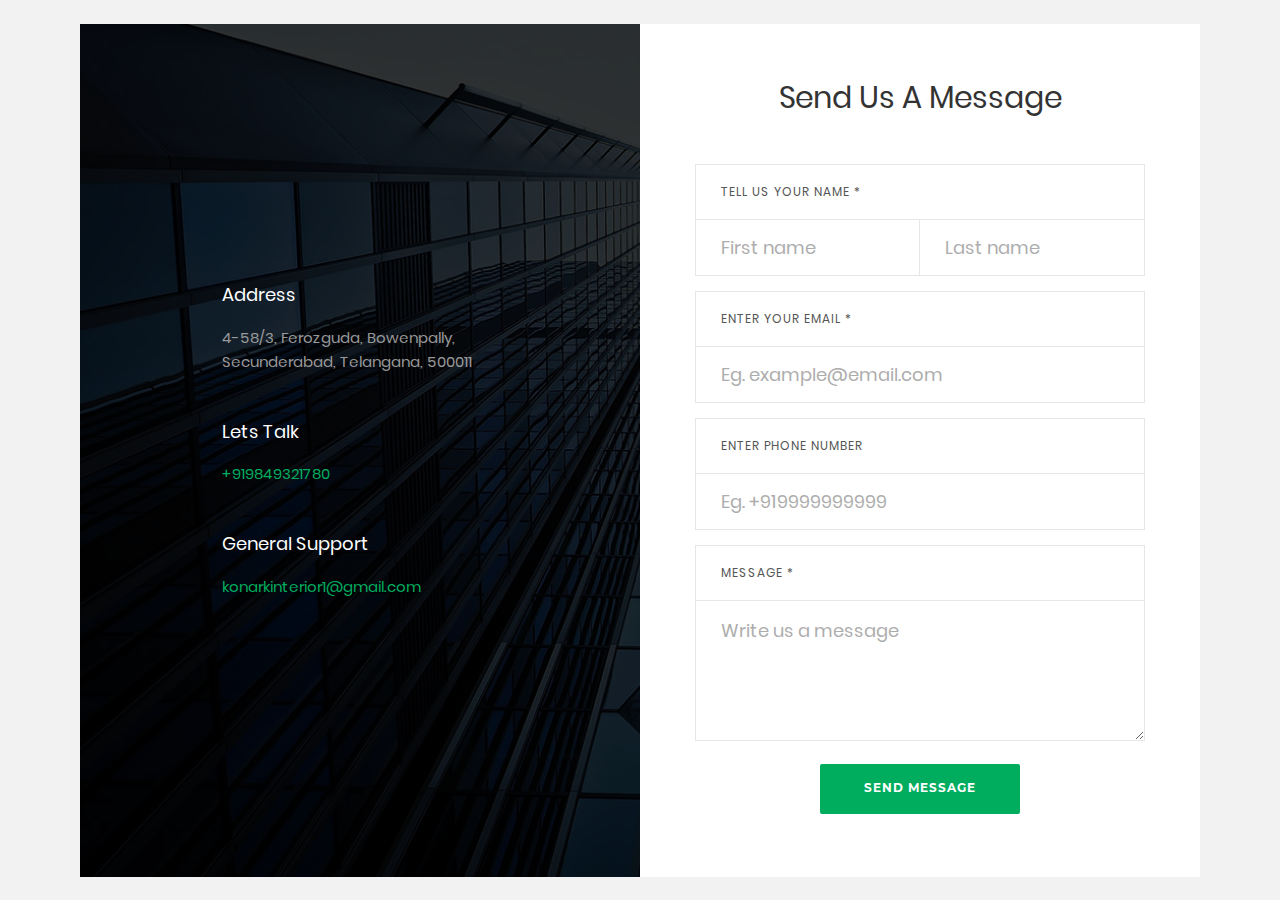
<file: target/KonarkInteriors/contact/contact.html>
<!DOCTYPE html>
<html lang="en">
<head>
    <title>Contact</title>
    <meta charset="UTF-8">
    <meta name="viewport" content="width=device-width, initial-scale=1">
    <!--===============================================================================================-->
    <link rel="icon" type="image/png" href="images/icons/favicon.ico"/>
    <!--===============================================================================================-->
    <link rel="stylesheet" type="text/css" href="vendor/bootstrap/css/bootstrap.min.css">
    <!--===============================================================================================-->
    <link rel="stylesheet" type="text/css" href="fonts/font-awesome-4.7.0/css/font-awesome.min.css">
    <!--===============================================================================================-->
    <link rel="stylesheet" type="text/css" href="fonts/Linearicons-Free-v1.0.0/icon-font.min.css">
    <!--===============================================================================================-->
    <link rel="stylesheet" type="text/css" href="vendor/animate/animate.css">
    <!--===============================================================================================-->
    <link rel="stylesheet" type="text/css" href="vendor/css-hamburgers/hamburgers.min.css">
    <!--===============================================================================================-->
    <link rel="stylesheet" type="text/css" href="vendor/animsition/css/animsition.min.css">
    <!--===============================================================================================-->
    <link rel="stylesheet" type="text/css" href="vendor/select2/select2.min.css">
    <!--===============================================================================================-->
    <link rel="stylesheet" type="text/css" href="vendor/daterangepicker/daterangepicker.css">
    <!--===============================================================================================-->
    <link rel="stylesheet" type="text/css" href="css/util.css">
    <link rel="stylesheet" type="text/css" href="css/main.css">
    <!--===============================================================================================-->
</head>
<body>


<div class="container-contact100">
    <div class="wrap-contact100">
        <form class="contact100-form validate-form">
				<span class="contact100-form-title">
					Send Us A Message
				</span>

            <label class="label-input100" for="first-name">Tell us your name *</label>
            <div class="wrap-input100 rs1-wrap-input100 validate-input" data-validate="Type first name">
                <input id="first-name" class="input100" type="text" name="first-name" placeholder="First name">
                <span class="focus-input100"></span>
            </div>
            <div class="wrap-input100 rs2-wrap-input100 validate-input" data-validate="Type last name">
                <input class="input100" type="text" name="last-name" placeholder="Last name">
                <span class="focus-input100"></span>
            </div>

            <label class="label-input100" for="email">Enter your email *</label>
            <div class="wrap-input100 validate-input" data-validate="Valid email is required: ex@abc.xyz">
                <input id="email" class="input100" type="text" name="email" placeholder="Eg. example@email.com">
                <span class="focus-input100"></span>
            </div>

            <label class="label-input100" for="phone">Enter phone number</label>
            <div class="wrap-input100">
                <input id="phone" class="input100" type="text" name="phone" placeholder="Eg. +919999999999">
                <span class="focus-input100"></span>
            </div>

            <label class="label-input100" for="message">Message *</label>
            <div class="wrap-input100 validate-input" data-validate="Message is required">
                <textarea id="message" class="input100" name="message" placeholder="Write us a message"></textarea>
                <span class="focus-input100"></span>
            </div>

            <div class="container-contact100-form-btn">
                <button class="contact100-form-btn">
                    Send Message
                </button>
            </div>
        </form>

        <div class="contact100-more flex-col-c-m" style="background-image: url('images/bg-01.jpg');">
            <div class="flex-w size1 p-b-47">
                <div class="txt1 p-r-25">
                    <span class="lnr lnr-map-marker"></span>
                </div>

                <div class="flex-col size2">
						<span class="txt1 p-b-20">
							Address
						</span>

                    <span class="txt2">
							4-58/3, Ferozguda, Bowenpally, Secunderabad, Telangana, 500011
						</span>
                </div>
            </div>

            <div class="dis-flex size1 p-b-47">
                <div class="txt1 p-r-25">
                    <span class="lnr lnr-phone-handset"></span>
                </div>

                <div class="flex-col size2">
						<span class="txt1 p-b-20">
							Lets Talk
						</span>

                    <span class="txt3">
							+919849321780
						</span>
                </div>
            </div>

            <div class="dis-flex size1 p-b-47">
                <div class="txt1 p-r-25">
                    <span class="lnr lnr-envelope"></span>
                </div>

                <div class="flex-col size2">
						<span class="txt1 p-b-20">
							General Support
						</span>

                    <span class="txt3">
							konarkinterior1@gmail.com
						</span>
                </div>
            </div>
        </div>
    </div>
</div>


<div id="dropDownSelect1"></div>

<!--===============================================================================================-->
<script src="vendor/jquery/jquery-3.2.1.min.js"></script>
<!--===============================================================================================-->
<script src="vendor/animsition/js/animsition.min.js"></script>
<!--===============================================================================================-->
<script src="vendor/bootstrap/js/popper.js"></script>
<script src="vendor/bootstrap/js/bootstrap.min.js"></script>
<!--===============================================================================================-->
<script src="vendor/select2/select2.min.js"></script>
<script>
		$(".selection-2").select2({
			minimumResultsForSearch: 20,
			dropdownParent: $('#dropDownSelect1')
		});

</script>
<!--===============================================================================================-->
<script src="vendor/daterangepicker/moment.min.js"></script>
<script src="vendor/daterangepicker/daterangepicker.js"></script>
<!--===============================================================================================-->
<script src="vendor/countdowntime/countdowntime.js"></script>
<!--===============================================================================================-->
<script src="js/main.js"></script>
<!-- Global site tag (gtag.js) - Google Analytics -->
<script async src="https://www.googletagmanager.com/gtag/js?id=UA-23581568-13"></script>
<script>
	  window.dataLayer = window.dataLayer || [];
	  function gtag(){dataLayer.push(arguments);}
	  gtag('js', new Date());

	  gtag('config', 'UA-23581568-13');

</script>
</body>
</html>
</file>
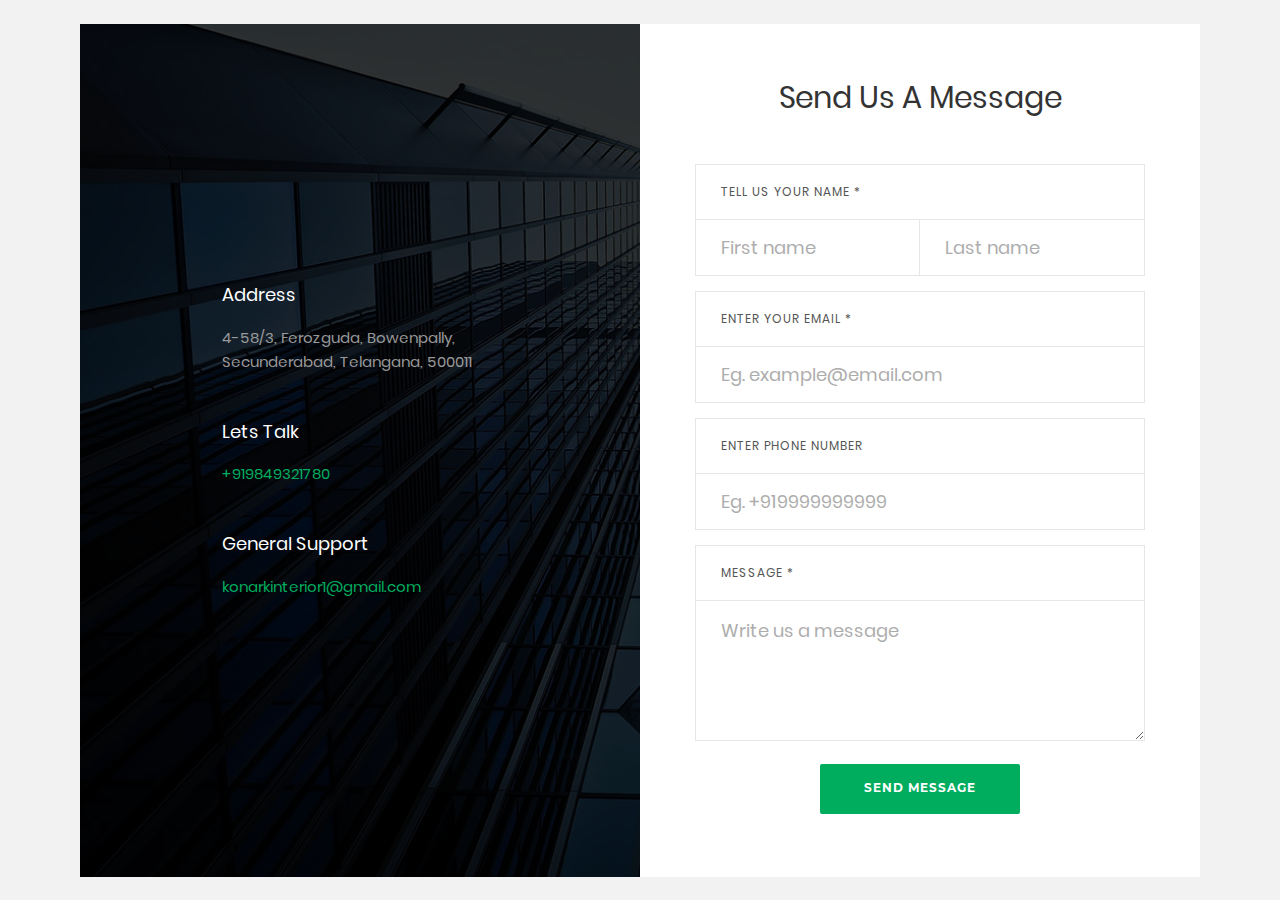
<file: src/main/webapp/contact/contact.html>
<!DOCTYPE html>
<html lang="en">
<head>
    <title>Contact</title>
    <meta charset="UTF-8">
    <meta name="viewport" content="width=device-width, initial-scale=1">
    <!--===============================================================================================-->
    <link rel="icon" type="image/png" href="images/icons/favicon.ico"/>
    <!--===============================================================================================-->
    <link rel="stylesheet" type="text/css" href="vendor/bootstrap/css/bootstrap.min.css">
    <!--===============================================================================================-->
    <link rel="stylesheet" type="text/css" href="fonts/font-awesome-4.7.0/css/font-awesome.min.css">
    <!--===============================================================================================-->
    <link rel="stylesheet" type="text/css" href="fonts/Linearicons-Free-v1.0.0/icon-font.min.css">
    <!--===============================================================================================-->
    <link rel="stylesheet" type="text/css" href="vendor/animate/animate.css">
    <!--===============================================================================================-->
    <link rel="stylesheet" type="text/css" href="vendor/css-hamburgers/hamburgers.min.css">
    <!--===============================================================================================-->
    <link rel="stylesheet" type="text/css" href="vendor/animsition/css/animsition.min.css">
    <!--===============================================================================================-->
    <link rel="stylesheet" type="text/css" href="vendor/select2/select2.min.css">
    <!--===============================================================================================-->
    <link rel="stylesheet" type="text/css" href="vendor/daterangepicker/daterangepicker.css">
    <!--===============================================================================================-->
    <link rel="stylesheet" type="text/css" href="css/util.css">
    <link rel="stylesheet" type="text/css" href="css/main.css">
    <!--===============================================================================================-->
</head>
<body>


<div class="container-contact100">
    <div class="wrap-contact100">
        <form class="contact100-form validate-form">
				<span class="contact100-form-title">
					Send Us A Message
				</span>

            <label class="label-input100" for="first-name">Tell us your name *</label>
            <div class="wrap-input100 rs1-wrap-input100 validate-input" data-validate="Type first name">
                <input id="first-name" class="input100" type="text" name="first-name" placeholder="First name">
                <span class="focus-input100"></span>
            </div>
            <div class="wrap-input100 rs2-wrap-input100 validate-input" data-validate="Type last name">
                <input class="input100" type="text" name="last-name" placeholder="Last name">
                <span class="focus-input100"></span>
            </div>

            <label class="label-input100" for="email">Enter your email *</label>
            <div class="wrap-input100 validate-input" data-validate="Valid email is required: ex@abc.xyz">
                <input id="email" class="input100" type="text" name="email" placeholder="Eg. example@email.com">
                <span class="focus-input100"></span>
            </div>

            <label class="label-input100" for="phone">Enter phone number</label>
            <div class="wrap-input100">
                <input id="phone" class="input100" type="text" name="phone" placeholder="Eg. +919999999999">
                <span class="focus-input100"></span>
            </div>

            <label class="label-input100" for="message">Message *</label>
            <div class="wrap-input100 validate-input" data-validate="Message is required">
                <textarea id="message" class="input100" name="message" placeholder="Write us a message"></textarea>
                <span class="focus-input100"></span>
            </div>

            <div class="container-contact100-form-btn">
                <button class="contact100-form-btn">
                    Send Message
                </button>
            </div>
        </form>

        <div class="contact100-more flex-col-c-m" style="background-image: url('images/bg-01.jpg');">
            <div class="flex-w size1 p-b-47">
                <div class="txt1 p-r-25">
                    <span class="lnr lnr-map-marker"></span>
                </div>

                <div class="flex-col size2">
						<span class="txt1 p-b-20">
							Address
						</span>

                    <span class="txt2">
							4-58/3, Ferozguda, Bowenpally, Secunderabad, Telangana, 500011
						</span>
                </div>
            </div>

            <div class="dis-flex size1 p-b-47">
                <div class="txt1 p-r-25">
                    <span class="lnr lnr-phone-handset"></span>
                </div>

                <div class="flex-col size2">
						<span class="txt1 p-b-20">
							Lets Talk
						</span>

                    <span class="txt3">
							+919849321780
						</span>
                </div>
            </div>

            <div class="dis-flex size1 p-b-47">
                <div class="txt1 p-r-25">
                    <span class="lnr lnr-envelope"></span>
                </div>

                <div class="flex-col size2">
						<span class="txt1 p-b-20">
							General Support
						</span>

                    <span class="txt3">
							konarkinterior1@gmail.com
						</span>
                </div>
            </div>
        </div>
    </div>
</div>


<div id="dropDownSelect1"></div>

<!--===============================================================================================-->
<script src="vendor/jquery/jquery-3.2.1.min.js"></script>
<!--===============================================================================================-->
<script src="vendor/animsition/js/animsition.min.js"></script>
<!--===============================================================================================-->
<script src="vendor/bootstrap/js/popper.js"></script>
<script src="vendor/bootstrap/js/bootstrap.min.js"></script>
<!--===============================================================================================-->
<script src="vendor/select2/select2.min.js"></script>
<script>
		$(".selection-2").select2({
			minimumResultsForSearch: 20,
			dropdownParent: $('#dropDownSelect1')
		});

</script>
<!--===============================================================================================-->
<script src="vendor/daterangepicker/moment.min.js"></script>
<script src="vendor/daterangepicker/daterangepicker.js"></script>
<!--===============================================================================================-->
<script src="vendor/countdowntime/countdowntime.js"></script>
<!--===============================================================================================-->
<script src="js/main.js"></script>
<!-- Global site tag (gtag.js) - Google Analytics -->
<script async src="https://www.googletagmanager.com/gtag/js?id=UA-23581568-13"></script>
<script>
	  window.dataLayer = window.dataLayer || [];
	  function gtag(){dataLayer.push(arguments);}
	  gtag('js', new Date());

	  gtag('config', 'UA-23581568-13');

</script>
</body>
</html>
</file>
<file: target/KonarkInteriors/contact/vendor/daterangepicker/daterangepicker.css>
.daterangepicker {
  position: absolute;
  color: inherit;
  background-color: #fff;
  border-radius: 4px;
  width: 278px;
  padding: 4px;
  margin-top: 1px;
  top: 100px;
  left: 20px;
  /* Calendars */ }
  .daterangepicker:before, .daterangepicker:after {
    position: absolute;
    display: inline-block;
    border-bottom-color: rgba(0, 0, 0, 0.2);
    content: ''; }
  .daterangepicker:before {
    top: -7px;
    border-right: 7px solid transparent;
    border-left: 7px solid transparent;
    border-bottom: 7px solid #ccc; }
  .daterangepicker:after {
    top: -6px;
    border-right: 6px solid transparent;
    border-bottom: 6px solid #fff;
    border-left: 6px solid transparent; }
  .daterangepicker.opensleft:before {
    right: 9px; }
  .daterangepicker.opensleft:after {
    right: 10px; }
  .daterangepicker.openscenter:before {
    left: 0;
    right: 0;
    width: 0;
    margin-left: auto;
    margin-right: auto; }
  .daterangepicker.openscenter:after {
    left: 0;
    right: 0;
    width: 0;
    margin-left: auto;
    margin-right: auto; }
  .daterangepicker.opensright:before {
    left: 9px; }
  .daterangepicker.opensright:after {
    left: 10px; }
  .daterangepicker.dropup {
    margin-top: -5px; }
    .daterangepicker.dropup:before {
      top: initial;
      bottom: -7px;
      border-bottom: initial;
      border-top: 7px solid #ccc; }
    .daterangepicker.dropup:after {
      top: initial;
      bottom: -6px;
      border-bottom: initial;
      border-top: 6px solid #fff; }
  .daterangepicker.dropdown-menu {
    max-width: none;
    z-index: 3001; }
  .daterangepicker.single .ranges, .daterangepicker.single .calendar {
    float: none; }
  .daterangepicker.show-calendar .calendar {
    display: block; }
  .daterangepicker .calendar {
    display: none;
    max-width: 270px;
    margin: 4px; }
    .daterangepicker .calendar.single .calendar-table {
      border: none; }
    .daterangepicker .calendar th, .daterangepicker .calendar td {
      white-space: nowrap;
      text-align: center;
      min-width: 32px; }
  .daterangepicker .calendar-table {
    border: 1px solid #fff;
    padding: 4px;
    border-radius: 4px;
    background-color: #fff; }
  .daterangepicker table {
    width: 100%;
    margin: 0; }
  .daterangepicker td, .daterangepicker th {
    text-align: center;
    width: 20px;
    height: 20px;
    border-radius: 4px;
    border: 1px solid transparent;
    white-space: nowrap;
    cursor: pointer; }
    .daterangepicker td.available:hover, .daterangepicker th.available:hover {
      background-color: #eee;
      border-color: transparent;
      color: inherit; }
    .daterangepicker td.week, .daterangepicker th.week {
      font-size: 80%;
      color: #ccc; }
  .daterangepicker td.off, .daterangepicker td.off.in-range, .daterangepicker td.off.start-date, .daterangepicker td.off.end-date {
    background-color: #fff;
    border-color: transparent;
    color: #999; }
  .daterangepicker td.in-range {
    background-color: #ebf4f8;
    border-color: transparent;
    color: #000;
    border-radius: 0; }
  .daterangepicker td.start-date {
    border-radius: 4px 0 0 4px; }
  .daterangepicker td.end-date {
    border-radius: 0 4px 4px 0; }
  .daterangepicker td.start-date.end-date {
    border-radius: 4px; }
  .daterangepicker td.active, .daterangepicker td.active:hover {
    background-color: #357ebd;
    border-color: transparent;
    color: #fff; }
  .daterangepicker th.month {
    width: auto; }
  .daterangepicker td.disabled, .daterangepicker option.disabled {
    color: #999;
    cursor: not-allowed;
    text-decoration: line-through; }
  .daterangepicker select.monthselect, .daterangepicker select.yearselect {
    font-size: 12px;
    padding: 1px;
    height: auto;
    margin: 0;
    cursor: default; }
  .daterangepicker select.monthselect {
    margin-right: 2%;
    width: 56%; }
  .daterangepicker select.yearselect {
    width: 40%; }
  .daterangepicker select.hourselect, .daterangepicker select.minuteselect, .daterangepicker select.secondselect, .daterangepicker select.ampmselect {
    width: 50px;
    margin-bottom: 0; }
  .daterangepicker .input-mini {
    border: 1px solid #ccc;
    border-radius: 4px;
    color: #555;
    height: 30px;
    line-height: 30px;
    display: block;
    vertical-align: middle;
    margin: 0 0 5px 0;
    padding: 0 6px 0 28px;
    width: 100%; }
    .daterangepicker .input-mini.active {
      border: 1px solid #08c;
      border-radius: 4px; }
  .daterangepicker .daterangepicker_input {
    position: relative; }
    .daterangepicker .daterangepicker_input i {
      position: absolute;
      left: 8px;
      top: 8px; }
  .daterangepicker.rtl .input-mini {
    padding-right: 28px;
    padding-left: 6px; }
  .daterangepicker.rtl .daterangepicker_input i {
    left: auto;
    right: 8px; }
  .daterangepicker .calendar-time {
    text-align: center;
    margin: 5px auto;
    line-height: 30px;
    position: relative;
    padding-left: 28px; }
    .daterangepicker .calendar-time select.disabled {
      color: #ccc;
      cursor: not-allowed; }

.ranges {
  font-size: 11px;
  float: none;
  margin: 4px;
  text-align: left; }
  .ranges ul {
    list-style: none;
    margin: 0 auto;
    padding: 0;
    width: 100%; }
  .ranges li {
    font-size: 13px;
    background-color: #f5f5f5;
    border: 1px solid #f5f5f5;
    border-radius: 4px;
    color: #08c;
    padding: 3px 12px;
    margin-bottom: 8px;
    cursor: pointer; }
    .ranges li:hover {
      background-color: #08c;
      border: 1px solid #08c;
      color: #fff; }
    .ranges li.active {
      background-color: #08c;
      border: 1px solid #08c;
      color: #fff; }

/*  Larger Screen Styling */
@media (min-width: 564px) {
  .daterangepicker {
    width: auto; }
    .daterangepicker .ranges ul {
      width: 160px; }
    .daterangepicker.single .ranges ul {
      width: 100%; }
    .daterangepicker.single .calendar.left {
      clear: none; }
    .daterangepicker.single.ltr .ranges, .daterangepicker.single.ltr .calendar {
      float: left; }
    .daterangepicker.single.rtl .ranges, .daterangepicker.single.rtl .calendar {
      float: right; }
    .daterangepicker.ltr {
      direction: ltr;
      text-align: left; }
      .daterangepicker.ltr .calendar.left {
        clear: left;
        margin-right: 0; }
        .daterangepicker.ltr .calendar.left .calendar-table {
          border-right: none;
          border-top-right-radius: 0;
          border-bottom-right-radius: 0; }
      .daterangepicker.ltr .calendar.right {
        margin-left: 0; }
        .daterangepicker.ltr .calendar.right .calendar-table {
          border-left: none;
          border-top-left-radius: 0;
          border-bottom-left-radius: 0; }
      .daterangepicker.ltr .left .daterangepicker_input {
        padding-right: 12px; }
      .daterangepicker.ltr .calendar.left .calendar-table {
        padding-right: 12px; }
      .daterangepicker.ltr .ranges, .daterangepicker.ltr .calendar {
        float: left; }
    .daterangepicker.rtl {
      direction: rtl;
      text-align: right; }
      .daterangepicker.rtl .calendar.left {
        clear: right;
        margin-left: 0; }
        .daterangepicker.rtl .calendar.left .calendar-table {
          border-left: none;
          border-top-left-radius: 0;
          border-bottom-left-radius: 0; }
      .daterangepicker.rtl .calendar.right {
        margin-right: 0; }
        .daterangepicker.rtl .calendar.right .calendar-table {
          border-right: none;
          border-top-right-radius: 0;
          border-bottom-right-radius: 0; }
      .daterangepicker.rtl .left .daterangepicker_input {
        padding-left: 12px; }
      .daterangepicker.rtl .calendar.left .calendar-table {
        padding-left: 12px; }
      .daterangepicker.rtl .ranges, .daterangepicker.rtl .calendar {
        text-align: right;
        float: right; } }
@media (min-width: 730px) {
  .daterangepicker .ranges {
    width: auto; }
  .daterangepicker.ltr .ranges {
    float: left; }
  .daterangepicker.rtl .ranges {
    float: right; }
  .daterangepicker .calendar.left {
    clear: none !important; } }
</file>
<file: target/KonarkInteriors/contact/css/util.css>
/*[ FONT SIZE ]
///////////////////////////////////////////////////////////
*/
.fs-1 {font-size: 1px;}
.fs-2 {font-size: 2px;}
.fs-3 {font-size: 3px;}
.fs-4 {font-size: 4px;}
.fs-5 {font-size: 5px;}
.fs-6 {font-size: 6px;}
.fs-7 {font-size: 7px;}
.fs-8 {font-size: 8px;}
.fs-9 {font-size: 9px;}
.fs-10 {font-size: 10px;}
.fs-11 {font-size: 11px;}
.fs-12 {font-size: 12px;}
.fs-13 {font-size: 13px;}
.fs-14 {font-size: 14px;}
.fs-15 {font-size: 15px;}
.fs-16 {font-size: 16px;}
.fs-17 {font-size: 17px;}
.fs-18 {font-size: 18px;}
.fs-19 {font-size: 19px;}
.fs-20 {font-size: 20px;}
.fs-21 {font-size: 21px;}
.fs-22 {font-size: 22px;}
.fs-23 {font-size: 23px;}
.fs-24 {font-size: 24px;}
.fs-25 {font-size: 25px;}
.fs-26 {font-size: 26px;}
.fs-27 {font-size: 27px;}
.fs-28 {font-size: 28px;}
.fs-29 {font-size: 29px;}
.fs-30 {font-size: 30px;}
.fs-31 {font-size: 31px;}
.fs-32 {font-size: 32px;}
.fs-33 {font-size: 33px;}
.fs-34 {font-size: 34px;}
.fs-35 {font-size: 35px;}
.fs-36 {font-size: 36px;}
.fs-37 {font-size: 37px;}
.fs-38 {font-size: 38px;}
.fs-39 {font-size: 39px;}
.fs-40 {font-size: 40px;}
.fs-41 {font-size: 41px;}
.fs-42 {font-size: 42px;}
.fs-43 {font-size: 43px;}
.fs-44 {font-size: 44px;}
.fs-45 {font-size: 45px;}
.fs-46 {font-size: 46px;}
.fs-47 {font-size: 47px;}
.fs-48 {font-size: 48px;}
.fs-49 {font-size: 49px;}
.fs-50 {font-size: 50px;}
.fs-51 {font-size: 51px;}
.fs-52 {font-size: 52px;}
.fs-53 {font-size: 53px;}
.fs-54 {font-size: 54px;}
.fs-55 {font-size: 55px;}
.fs-56 {font-size: 56px;}
.fs-57 {font-size: 57px;}
.fs-58 {font-size: 58px;}
.fs-59 {font-size: 59px;}
.fs-60 {font-size: 60px;}
.fs-61 {font-size: 61px;}
.fs-62 {font-size: 62px;}
.fs-63 {font-size: 63px;}
.fs-64 {font-size: 64px;}
.fs-65 {font-size: 65px;}
.fs-66 {font-size: 66px;}
.fs-67 {font-size: 67px;}
.fs-68 {font-size: 68px;}
.fs-69 {font-size: 69px;}
.fs-70 {font-size: 70px;}
.fs-71 {font-size: 71px;}
.fs-72 {font-size: 72px;}
.fs-73 {font-size: 73px;}
.fs-74 {font-size: 74px;}
.fs-75 {font-size: 75px;}
.fs-76 {font-size: 76px;}
.fs-77 {font-size: 77px;}
.fs-78 {font-size: 78px;}
.fs-79 {font-size: 79px;}
.fs-80 {font-size: 80px;}
.fs-81 {font-size: 81px;}
.fs-82 {font-size: 82px;}
.fs-83 {font-size: 83px;}
.fs-84 {font-size: 84px;}
.fs-85 {font-size: 85px;}
.fs-86 {font-size: 86px;}
.fs-87 {font-size: 87px;}
.fs-88 {font-size: 88px;}
.fs-89 {font-size: 89px;}
.fs-90 {font-size: 90px;}
.fs-91 {font-size: 91px;}
.fs-92 {font-size: 92px;}
.fs-93 {font-size: 93px;}
.fs-94 {font-size: 94px;}
.fs-95 {font-size: 95px;}
.fs-96 {font-size: 96px;}
.fs-97 {font-size: 97px;}
.fs-98 {font-size: 98px;}
.fs-99 {font-size: 99px;}
.fs-100 {font-size: 100px;}
.fs-101 {font-size: 101px;}
.fs-102 {font-size: 102px;}
.fs-103 {font-size: 103px;}
.fs-104 {font-size: 104px;}
.fs-105 {font-size: 105px;}
.fs-106 {font-size: 106px;}
.fs-107 {font-size: 107px;}
.fs-108 {font-size: 108px;}
.fs-109 {font-size: 109px;}
.fs-110 {font-size: 110px;}
.fs-111 {font-size: 111px;}
.fs-112 {font-size: 112px;}
.fs-113 {font-size: 113px;}
.fs-114 {font-size: 114px;}
.fs-115 {font-size: 115px;}
.fs-116 {font-size: 116px;}
.fs-117 {font-size: 117px;}
.fs-118 {font-size: 118px;}
.fs-119 {font-size: 119px;}
.fs-120 {font-size: 120px;}
.fs-121 {font-size: 121px;}
.fs-122 {font-size: 122px;}
.fs-123 {font-size: 123px;}
.fs-124 {font-size: 124px;}
.fs-125 {font-size: 125px;}
.fs-126 {font-size: 126px;}
.fs-127 {font-size: 127px;}
.fs-128 {font-size: 128px;}
.fs-129 {font-size: 129px;}
.fs-130 {font-size: 130px;}
.fs-131 {font-size: 131px;}
.fs-132 {font-size: 132px;}
.fs-133 {font-size: 133px;}
.fs-134 {font-size: 134px;}
.fs-135 {font-size: 135px;}
.fs-136 {font-size: 136px;}
.fs-137 {font-size: 137px;}
.fs-138 {font-size: 138px;}
.fs-139 {font-size: 139px;}
.fs-140 {font-size: 140px;}
.fs-141 {font-size: 141px;}
.fs-142 {font-size: 142px;}
.fs-143 {font-size: 143px;}
.fs-144 {font-size: 144px;}
.fs-145 {font-size: 145px;}
.fs-146 {font-size: 146px;}
.fs-147 {font-size: 147px;}
.fs-148 {font-size: 148px;}
.fs-149 {font-size: 149px;}
.fs-150 {font-size: 150px;}
.fs-151 {font-size: 151px;}
.fs-152 {font-size: 152px;}
.fs-153 {font-size: 153px;}
.fs-154 {font-size: 154px;}
.fs-155 {font-size: 155px;}
.fs-156 {font-size: 156px;}
.fs-157 {font-size: 157px;}
.fs-158 {font-size: 158px;}
.fs-159 {font-size: 159px;}
.fs-160 {font-size: 160px;}
.fs-161 {font-size: 161px;}
.fs-162 {font-size: 162px;}
.fs-163 {font-size: 163px;}
.fs-164 {font-size: 164px;}
.fs-165 {font-size: 165px;}
.fs-166 {font-size: 166px;}
.fs-167 {font-size: 167px;}
.fs-168 {font-size: 168px;}
.fs-169 {font-size: 169px;}
.fs-170 {font-size: 170px;}
.fs-171 {font-size: 171px;}
.fs-172 {font-size: 172px;}
.fs-173 {font-size: 173px;}
.fs-174 {font-size: 174px;}
.fs-175 {font-size: 175px;}
.fs-176 {font-size: 176px;}
.fs-177 {font-size: 177px;}
.fs-178 {font-size: 178px;}
.fs-179 {font-size: 179px;}
.fs-180 {font-size: 180px;}
.fs-181 {font-size: 181px;}
.fs-182 {font-size: 182px;}
.fs-183 {font-size: 183px;}
.fs-184 {font-size: 184px;}
.fs-185 {font-size: 185px;}
.fs-186 {font-size: 186px;}
.fs-187 {font-size: 187px;}
.fs-188 {font-size: 188px;}
.fs-189 {font-size: 189px;}
.fs-190 {font-size: 190px;}
.fs-191 {font-size: 191px;}
.fs-192 {font-size: 192px;}
.fs-193 {font-size: 193px;}
.fs-194 {font-size: 194px;}
.fs-195 {font-size: 195px;}
.fs-196 {font-size: 196px;}
.fs-197 {font-size: 197px;}
.fs-198 {font-size: 198px;}
.fs-199 {font-size: 199px;}
.fs-200 {font-size: 200px;}

/*[ PADDING ]
///////////////////////////////////////////////////////////
*/
.p-t-0 {padding-top: 0px;}
.p-t-1 {padding-top: 1px;}
.p-t-2 {padding-top: 2px;}
.p-t-3 {padding-top: 3px;}
.p-t-4 {padding-top: 4px;}
.p-t-5 {padding-top: 5px;}
.p-t-6 {padding-top: 6px;}
.p-t-7 {padding-top: 7px;}
.p-t-8 {padding-top: 8px;}
.p-t-9 {padding-top: 9px;}
.p-t-10 {padding-top: 10px;}
.p-t-11 {padding-top: 11px;}
.p-t-12 {padding-top: 12px;}
.p-t-13 {padding-top: 13px;}
.p-t-14 {padding-top: 14px;}
.p-t-15 {padding-top: 15px;}
.p-t-16 {padding-top: 16px;}
.p-t-17 {padding-top: 17px;}
.p-t-18 {padding-top: 18px;}
.p-t-19 {padding-top: 19px;}
.p-t-20 {padding-top: 20px;}
.p-t-21 {padding-top: 21px;}
.p-t-22 {padding-top: 22px;}
.p-t-23 {padding-top: 23px;}
.p-t-24 {padding-top: 24px;}
.p-t-25 {padding-top: 25px;}
.p-t-26 {padding-top: 26px;}
.p-t-27 {padding-top: 27px;}
.p-t-28 {padding-top: 28px;}
.p-t-29 {padding-top: 29px;}
.p-t-30 {padding-top: 30px;}
.p-t-31 {padding-top: 31px;}
.p-t-32 {padding-top: 32px;}
.p-t-33 {padding-top: 33px;}
.p-t-34 {padding-top: 34px;}
.p-t-35 {padding-top: 35px;}
.p-t-36 {padding-top: 36px;}
.p-t-37 {padding-top: 37px;}
.p-t-38 {padding-top: 38px;}
.p-t-39 {padding-top: 39px;}
.p-t-40 {padding-top: 40px;}
.p-t-41 {padding-top: 41px;}
.p-t-42 {padding-top: 42px;}
.p-t-43 {padding-top: 43px;}
.p-t-44 {padding-top: 44px;}
.p-t-45 {padding-top: 45px;}
.p-t-46 {padding-top: 46px;}
.p-t-47 {padding-top: 47px;}
.p-t-48 {padding-top: 48px;}
.p-t-49 {padding-top: 49px;}
.p-t-50 {padding-top: 50px;}
.p-t-51 {padding-top: 51px;}
.p-t-52 {padding-top: 52px;}
.p-t-53 {padding-top: 53px;}
.p-t-54 {padding-top: 54px;}
.p-t-55 {padding-top: 55px;}
.p-t-56 {padding-top: 56px;}
.p-t-57 {padding-top: 57px;}
.p-t-58 {padding-top: 58px;}
.p-t-59 {padding-top: 59px;}
.p-t-60 {padding-top: 60px;}
.p-t-61 {padding-top: 61px;}
.p-t-62 {padding-top: 62px;}
.p-t-63 {padding-top: 63px;}
.p-t-64 {padding-top: 64px;}
.p-t-65 {padding-top: 65px;}
.p-t-66 {padding-top: 66px;}
.p-t-67 {padding-top: 67px;}
.p-t-68 {padding-top: 68px;}
.p-t-69 {padding-top: 69px;}
.p-t-70 {padding-top: 70px;}
.p-t-71 {padding-top: 71px;}
.p-t-72 {padding-top: 72px;}
.p-t-73 {padding-top: 73px;}
.p-t-74 {padding-top: 74px;}
.p-t-75 {padding-top: 75px;}
.p-t-76 {padding-top: 76px;}
.p-t-77 {padding-top: 77px;}
.p-t-78 {padding-top: 78px;}
.p-t-79 {padding-top: 79px;}
.p-t-80 {padding-top: 80px;}
.p-t-81 {padding-top: 81px;}
.p-t-82 {padding-top: 82px;}
.p-t-83 {padding-top: 83px;}
.p-t-84 {padding-top: 84px;}
.p-t-85 {padding-top: 85px;}
.p-t-86 {padding-top: 86px;}
.p-t-87 {padding-top: 87px;}
.p-t-88 {padding-top: 88px;}
.p-t-89 {padding-top: 89px;}
.p-t-90 {padding-top: 90px;}
.p-t-91 {padding-top: 91px;}
.p-t-92 {padding-top: 92px;}
.p-t-93 {padding-top: 93px;}
.p-t-94 {padding-top: 94px;}
.p-t-95 {padding-top: 95px;}
.p-t-96 {padding-top: 96px;}
.p-t-97 {padding-top: 97px;}
.p-t-98 {padding-top: 98px;}
.p-t-99 {padding-top: 99px;}
.p-t-100 {padding-top: 100px;}
.p-t-101 {padding-top: 101px;}
.p-t-102 {padding-top: 102px;}
.p-t-103 {padding-top: 103px;}
.p-t-104 {padding-top: 104px;}
.p-t-105 {padding-top: 105px;}
.p-t-106 {padding-top: 106px;}
.p-t-107 {padding-top: 107px;}
.p-t-108 {padding-top: 108px;}
.p-t-109 {padding-top: 109px;}
.p-t-110 {padding-top: 110px;}
.p-t-111 {padding-top: 111px;}
.p-t-112 {padding-top: 112px;}
.p-t-113 {padding-top: 113px;}
.p-t-114 {padding-top: 114px;}
.p-t-115 {padding-top: 115px;}
.p-t-116 {padding-top: 116px;}
.p-t-117 {padding-top: 117px;}
.p-t-118 {padding-top: 118px;}
.p-t-119 {padding-top: 119px;}
.p-t-120 {padding-top: 120px;}
.p-t-121 {padding-top: 121px;}
.p-t-122 {padding-top: 122px;}
.p-t-123 {padding-top: 123px;}
.p-t-124 {padding-top: 124px;}
.p-t-125 {padding-top: 125px;}
.p-t-126 {padding-top: 126px;}
.p-t-127 {padding-top: 127px;}
.p-t-128 {padding-top: 128px;}
.p-t-129 {padding-top: 129px;}
.p-t-130 {padding-top: 130px;}
.p-t-131 {padding-top: 131px;}
.p-t-132 {padding-top: 132px;}
.p-t-133 {padding-top: 133px;}
.p-t-134 {padding-top: 134px;}
.p-t-135 {padding-top: 135px;}
.p-t-136 {padding-top: 136px;}
.p-t-137 {padding-top: 137px;}
.p-t-138 {padding-top: 138px;}
.p-t-139 {padding-top: 139px;}
.p-t-140 {padding-top: 140px;}
.p-t-141 {padding-top: 141px;}
.p-t-142 {padding-top: 142px;}
.p-t-143 {padding-top: 143px;}
.p-t-144 {padding-top: 144px;}
.p-t-145 {padding-top: 145px;}
.p-t-146 {padding-top: 146px;}
.p-t-147 {padding-top: 147px;}
.p-t-148 {padding-top: 148px;}
.p-t-149 {padding-top: 149px;}
.p-t-150 {padding-top: 150px;}
.p-t-151 {padding-top: 151px;}
.p-t-152 {padding-top: 152px;}
.p-t-153 {padding-top: 153px;}
.p-t-154 {padding-top: 154px;}
.p-t-155 {padding-top: 155px;}
.p-t-156 {padding-top: 156px;}
.p-t-157 {padding-top: 157px;}
.p-t-158 {padding-top: 158px;}
.p-t-159 {padding-top: 159px;}
.p-t-160 {padding-top: 160px;}
.p-t-161 {padding-top: 161px;}
.p-t-162 {padding-top: 162px;}
.p-t-163 {padding-top: 163px;}
.p-t-164 {padding-top: 164px;}
.p-t-165 {padding-top: 165px;}
.p-t-166 {padding-top: 166px;}
.p-t-167 {padding-top: 167px;}
.p-t-168 {padding-top: 168px;}
.p-t-169 {padding-top: 169px;}
.p-t-170 {padding-top: 170px;}
.p-t-171 {padding-top: 171px;}
.p-t-172 {padding-top: 172px;}
.p-t-173 {padding-top: 173px;}
.p-t-174 {padding-top: 174px;}
.p-t-175 {padding-top: 175px;}
.p-t-176 {padding-top: 176px;}
.p-t-177 {padding-top: 177px;}
.p-t-178 {padding-top: 178px;}
.p-t-179 {padding-top: 179px;}
.p-t-180 {padding-top: 180px;}
.p-t-181 {padding-top: 181px;}
.p-t-182 {padding-top: 182px;}
.p-t-183 {padding-top: 183px;}
.p-t-184 {padding-top: 184px;}
.p-t-185 {padding-top: 185px;}
.p-t-186 {padding-top: 186px;}
.p-t-187 {padding-top: 187px;}
.p-t-188 {padding-top: 188px;}
.p-t-189 {padding-top: 189px;}
.p-t-190 {padding-top: 190px;}
.p-t-191 {padding-top: 191px;}
.p-t-192 {padding-top: 192px;}
.p-t-193 {padding-top: 193px;}
.p-t-194 {padding-top: 194px;}
.p-t-195 {padding-top: 195px;}
.p-t-196 {padding-top: 196px;}
.p-t-197 {padding-top: 197px;}
.p-t-198 {padding-top: 198px;}
.p-t-199 {padding-top: 199px;}
.p-t-200 {padding-top: 200px;}
.p-t-201 {padding-top: 201px;}
.p-t-202 {padding-top: 202px;}
.p-t-203 {padding-top: 203px;}
.p-t-204 {padding-top: 204px;}
.p-t-205 {padding-top: 205px;}
.p-t-206 {padding-top: 206px;}
.p-t-207 {padding-top: 207px;}
.p-t-208 {padding-top: 208px;}
.p-t-209 {padding-top: 209px;}
.p-t-210 {padding-top: 210px;}
.p-t-211 {padding-top: 211px;}
.p-t-212 {padding-top: 212px;}
.p-t-213 {padding-top: 213px;}
.p-t-214 {padding-top: 214px;}
.p-t-215 {padding-top: 215px;}
.p-t-216 {padding-top: 216px;}
.p-t-217 {padding-top: 217px;}
.p-t-218 {padding-top: 218px;}
.p-t-219 {padding-top: 219px;}
.p-t-220 {padding-top: 220px;}
.p-t-221 {padding-top: 221px;}
.p-t-222 {padding-top: 222px;}
.p-t-223 {padding-top: 223px;}
.p-t-224 {padding-top: 224px;}
.p-t-225 {padding-top: 225px;}
.p-t-226 {padding-top: 226px;}
.p-t-227 {padding-top: 227px;}
.p-t-228 {padding-top: 228px;}
.p-t-229 {padding-top: 229px;}
.p-t-230 {padding-top: 230px;}
.p-t-231 {padding-top: 231px;}
.p-t-232 {padding-top: 232px;}
.p-t-233 {padding-top: 233px;}
.p-t-234 {padding-top: 234px;}
.p-t-235 {padding-top: 235px;}
.p-t-236 {padding-top: 236px;}
.p-t-237 {padding-top: 237px;}
.p-t-238 {padding-top: 238px;}
.p-t-239 {padding-top: 239px;}
.p-t-240 {padding-top: 240px;}
.p-t-241 {padding-top: 241px;}
.p-t-242 {padding-top: 242px;}
.p-t-243 {padding-top: 243px;}
.p-t-244 {padding-top: 244px;}
.p-t-245 {padding-top: 245px;}
.p-t-246 {padding-top: 246px;}
.p-t-247 {padding-top: 247px;}
.p-t-248 {padding-top: 248px;}
.p-t-249 {padding-top: 249px;}
.p-t-250 {padding-top: 250px;}
.p-b-0 {padding-bottom: 0px;}
.p-b-1 {padding-bottom: 1px;}
.p-b-2 {padding-bottom: 2px;}
.p-b-3 {padding-bottom: 3px;}
.p-b-4 {padding-bottom: 4px;}
.p-b-5 {padding-bottom: 5px;}
.p-b-6 {padding-bottom: 6px;}
.p-b-7 {padding-bottom: 7px;}
.p-b-8 {padding-bottom: 8px;}
.p-b-9 {padding-bottom: 9px;}
.p-b-10 {padding-bottom: 10px;}
.p-b-11 {padding-bottom: 11px;}
.p-b-12 {padding-bottom: 12px;}
.p-b-13 {padding-bottom: 13px;}
.p-b-14 {padding-bottom: 14px;}
.p-b-15 {padding-bottom: 15px;}
.p-b-16 {padding-bottom: 16px;}
.p-b-17 {padding-bottom: 17px;}
.p-b-18 {padding-bottom: 18px;}
.p-b-19 {padding-bottom: 19px;}
.p-b-20 {padding-bottom: 20px;}
.p-b-21 {padding-bottom: 21px;}
.p-b-22 {padding-bottom: 22px;}
.p-b-23 {padding-bottom: 23px;}
.p-b-24 {padding-bottom: 24px;}
.p-b-25 {padding-bottom: 25px;}
.p-b-26 {padding-bottom: 26px;}
.p-b-27 {padding-bottom: 27px;}
.p-b-28 {padding-bottom: 28px;}
.p-b-29 {padding-bottom: 29px;}
.p-b-30 {padding-bottom: 30px;}
.p-b-31 {padding-bottom: 31px;}
.p-b-32 {padding-bottom: 32px;}
.p-b-33 {padding-bottom: 33px;}
.p-b-34 {padding-bottom: 34px;}
.p-b-35 {padding-bottom: 35px;}
.p-b-36 {padding-bottom: 36px;}
.p-b-37 {padding-bottom: 37px;}
.p-b-38 {padding-bottom: 38px;}
.p-b-39 {padding-bottom: 39px;}
.p-b-40 {padding-bottom: 40px;}
.p-b-41 {padding-bottom: 41px;}
.p-b-42 {padding-bottom: 42px;}
.p-b-43 {padding-bottom: 43px;}
.p-b-44 {padding-bottom: 44px;}
.p-b-45 {padding-bottom: 45px;}
.p-b-46 {padding-bottom: 46px;}
.p-b-47 {padding-bottom: 47px;}
.p-b-48 {padding-bottom: 48px;}
.p-b-49 {padding-bottom: 49px;}
.p-b-50 {padding-bottom: 50px;}
.p-b-51 {padding-bottom: 51px;}
.p-b-52 {padding-bottom: 52px;}
.p-b-53 {padding-bottom: 53px;}
.p-b-54 {padding-bottom: 54px;}
.p-b-55 {padding-bottom: 55px;}
.p-b-56 {padding-bottom: 56px;}
.p-b-57 {padding-bottom: 57px;}
.p-b-58 {padding-bottom: 58px;}
.p-b-59 {padding-bottom: 59px;}
.p-b-60 {padding-bottom: 60px;}
.p-b-61 {padding-bottom: 61px;}
.p-b-62 {padding-bottom: 62px;}
.p-b-63 {padding-bottom: 63px;}
.p-b-64 {padding-bottom: 64px;}
.p-b-65 {padding-bottom: 65px;}
.p-b-66 {padding-bottom: 66px;}
.p-b-67 {padding-bottom: 67px;}
.p-b-68 {padding-bottom: 68px;}
.p-b-69 {padding-bottom: 69px;}
.p-b-70 {padding-bottom: 70px;}
.p-b-71 {padding-bottom: 71px;}
.p-b-72 {padding-bottom: 72px;}
.p-b-73 {padding-bottom: 73px;}
.p-b-74 {padding-bottom: 74px;}
.p-b-75 {padding-bottom: 75px;}
.p-b-76 {padding-bottom: 76px;}
.p-b-77 {padding-bottom: 77px;}
.p-b-78 {padding-bottom: 78px;}
.p-b-79 {padding-bottom: 79px;}
.p-b-80 {padding-bottom: 80px;}
.p-b-81 {padding-bottom: 81px;}
.p-b-82 {padding-bottom: 82px;}
.p-b-83 {padding-bottom: 83px;}
.p-b-84 {padding-bottom: 84px;}
.p-b-85 {padding-bottom: 85px;}
.p-b-86 {padding-bottom: 86px;}
.p-b-87 {padding-bottom: 87px;}
.p-b-88 {padding-bottom: 88px;}
.p-b-89 {padding-bottom: 89px;}
.p-b-90 {padding-bottom: 90px;}
.p-b-91 {padding-bottom: 91px;}
.p-b-92 {padding-bottom: 92px;}
.p-b-93 {padding-bottom: 93px;}
.p-b-94 {padding-bottom: 94px;}
.p-b-95 {padding-bottom: 95px;}
.p-b-96 {padding-bottom: 96px;}
.p-b-97 {padding-bottom: 97px;}
.p-b-98 {padding-bottom: 98px;}
.p-b-99 {padding-bottom: 99px;}
.p-b-100 {padding-bottom: 100px;}
.p-b-101 {padding-bottom: 101px;}
.p-b-102 {padding-bottom: 102px;}
.p-b-103 {padding-bottom: 103px;}
.p-b-104 {padding-bottom: 104px;}
.p-b-105 {padding-bottom: 105px;}
.p-b-106 {padding-bottom: 106px;}
.p-b-107 {padding-bottom: 107px;}
.p-b-108 {padding-bottom: 108px;}
.p-b-109 {padding-bottom: 109px;}
.p-b-110 {padding-bottom: 110px;}
.p-b-111 {padding-bottom: 111px;}
.p-b-112 {padding-bottom: 112px;}
.p-b-113 {padding-bottom: 113px;}
.p-b-114 {padding-bottom: 114px;}
.p-b-115 {padding-bottom: 115px;}
.p-b-116 {padding-bottom: 116px;}
.p-b-117 {padding-bottom: 117px;}
.p-b-118 {padding-bottom: 118px;}
.p-b-119 {padding-bottom: 119px;}
.p-b-120 {padding-bottom: 120px;}
.p-b-121 {padding-bottom: 121px;}
.p-b-122 {padding-bottom: 122px;}
.p-b-123 {padding-bottom: 123px;}
.p-b-124 {padding-bottom: 124px;}
.p-b-125 {padding-bottom: 125px;}
.p-b-126 {padding-bottom: 126px;}
.p-b-127 {padding-bottom: 127px;}
.p-b-128 {padding-bottom: 128px;}
.p-b-129 {padding-bottom: 129px;}
.p-b-130 {padding-bottom: 130px;}
.p-b-131 {padding-bottom: 131px;}
.p-b-132 {padding-bottom: 132px;}
.p-b-133 {padding-bottom: 133px;}
.p-b-134 {padding-bottom: 134px;}
.p-b-135 {padding-bottom: 135px;}
.p-b-136 {padding-bottom: 136px;}
.p-b-137 {padding-bottom: 137px;}
.p-b-138 {padding-bottom: 138px;}
.p-b-139 {padding-bottom: 139px;}
.p-b-140 {padding-bottom: 140px;}
.p-b-141 {padding-bottom: 141px;}
.p-b-142 {padding-bottom: 142px;}
.p-b-143 {padding-bottom: 143px;}
.p-b-144 {padding-bottom: 144px;}
.p-b-145 {padding-bottom: 145px;}
.p-b-146 {padding-bottom: 146px;}
.p-b-147 {padding-bottom: 147px;}
.p-b-148 {padding-bottom: 148px;}
.p-b-149 {padding-bottom: 149px;}
.p-b-150 {padding-bottom: 150px;}
.p-b-151 {padding-bottom: 151px;}
.p-b-152 {padding-bottom: 152px;}
.p-b-153 {padding-bottom: 153px;}
.p-b-154 {padding-bottom: 154px;}
.p-b-155 {padding-bottom: 155px;}
.p-b-156 {padding-bottom: 156px;}
.p-b-157 {padding-bottom: 157px;}
.p-b-158 {padding-bottom: 158px;}
.p-b-159 {padding-bottom: 159px;}
.p-b-160 {padding-bottom: 160px;}
.p-b-161 {padding-bottom: 161px;}
.p-b-162 {padding-bottom: 162px;}
.p-b-163 {padding-bottom: 163px;}
.p-b-164 {padding-bottom: 164px;}
.p-b-165 {padding-bottom: 165px;}
.p-b-166 {padding-bottom: 166px;}
.p-b-167 {padding-bottom: 167px;}
.p-b-168 {padding-bottom: 168px;}
.p-b-169 {padding-bottom: 169px;}
.p-b-170 {padding-bottom: 170px;}
.p-b-171 {padding-bottom: 171px;}
.p-b-172 {padding-bottom: 172px;}
.p-b-173 {padding-bottom: 173px;}
.p-b-174 {padding-bottom: 174px;}
.p-b-175 {padding-bottom: 175px;}
.p-b-176 {padding-bottom: 176px;}
.p-b-177 {padding-bottom: 177px;}
.p-b-178 {padding-bottom: 178px;}
.p-b-179 {padding-bottom: 179px;}
.p-b-180 {padding-bottom: 180px;}
.p-b-181 {padding-bottom: 181px;}
.p-b-182 {padding-bottom: 182px;}
.p-b-183 {padding-bottom: 183px;}
.p-b-184 {padding-bottom: 184px;}
.p-b-185 {padding-bottom: 185px;}
.p-b-186 {padding-bottom: 186px;}
.p-b-187 {padding-bottom: 187px;}
.p-b-188 {padding-bottom: 188px;}
.p-b-189 {padding-bottom: 189px;}
.p-b-190 {padding-bottom: 190px;}
.p-b-191 {padding-bottom: 191px;}
.p-b-192 {padding-bottom: 192px;}
.p-b-193 {padding-bottom: 193px;}
.p-b-194 {padding-bottom: 194px;}
.p-b-195 {padding-bottom: 195px;}
.p-b-196 {padding-bottom: 196px;}
.p-b-197 {padding-bottom: 197px;}
.p-b-198 {padding-bottom: 198px;}
.p-b-199 {padding-bottom: 199px;}
.p-b-200 {padding-bottom: 200px;}
.p-b-201 {padding-bottom: 201px;}
.p-b-202 {padding-bottom: 202px;}
.p-b-203 {padding-bottom: 203px;}
.p-b-204 {padding-bottom: 204px;}
.p-b-205 {padding-bottom: 205px;}
.p-b-206 {padding-bottom: 206px;}
.p-b-207 {padding-bottom: 207px;}
.p-b-208 {padding-bottom: 208px;}
.p-b-209 {padding-bottom: 209px;}
.p-b-210 {padding-bottom: 210px;}
.p-b-211 {padding-bottom: 211px;}
.p-b-212 {padding-bottom: 212px;}
.p-b-213 {padding-bottom: 213px;}
.p-b-214 {padding-bottom: 214px;}
.p-b-215 {padding-bottom: 215px;}
.p-b-216 {padding-bottom: 216px;}
.p-b-217 {padding-bottom: 217px;}
.p-b-218 {padding-bottom: 218px;}
.p-b-219 {padding-bottom: 219px;}
.p-b-220 {padding-bottom: 220px;}
.p-b-221 {padding-bottom: 221px;}
.p-b-222 {padding-bottom: 222px;}
.p-b-223 {padding-bottom: 223px;}
.p-b-224 {padding-bottom: 224px;}
.p-b-225 {padding-bottom: 225px;}
.p-b-226 {padding-bottom: 226px;}
.p-b-227 {padding-bottom: 227px;}
.p-b-228 {padding-bottom: 228px;}
.p-b-229 {padding-bottom: 229px;}
.p-b-230 {padding-bottom: 230px;}
.p-b-231 {padding-bottom: 231px;}
.p-b-232 {padding-bottom: 232px;}
.p-b-233 {padding-bottom: 233px;}
.p-b-234 {padding-bottom: 234px;}
.p-b-235 {padding-bottom: 235px;}
.p-b-236 {padding-bottom: 236px;}
.p-b-237 {padding-bottom: 237px;}
.p-b-238 {padding-bottom: 238px;}
.p-b-239 {padding-bottom: 239px;}
.p-b-240 {padding-bottom: 240px;}
.p-b-241 {padding-bottom: 241px;}
.p-b-242 {padding-bottom: 242px;}
.p-b-243 {padding-bottom: 243px;}
.p-b-244 {padding-bottom: 244px;}
.p-b-245 {padding-bottom: 245px;}
.p-b-246 {padding-bottom: 246px;}
.p-b-247 {padding-bottom: 247px;}
.p-b-248 {padding-bottom: 248px;}
.p-b-249 {padding-bottom: 249px;}
.p-b-250 {padding-bottom: 250px;}
.p-l-0 {padding-left: 0px;}
.p-l-1 {padding-left: 1px;}
.p-l-2 {padding-left: 2px;}
.p-l-3 {padding-left: 3px;}
.p-l-4 {padding-left: 4px;}
.p-l-5 {padding-left: 5px;}
.p-l-6 {padding-left: 6px;}
.p-l-7 {padding-left: 7px;}
.p-l-8 {padding-left: 8px;}
.p-l-9 {padding-left: 9px;}
.p-l-10 {padding-left: 10px;}
.p-l-11 {padding-left: 11px;}
.p-l-12 {padding-left: 12px;}
.p-l-13 {padding-left: 13px;}
.p-l-14 {padding-left: 14px;}
.p-l-15 {padding-left: 15px;}
.p-l-16 {padding-left: 16px;}
.p-l-17 {padding-left: 17px;}
.p-l-18 {padding-left: 18px;}
.p-l-19 {padding-left: 19px;}
.p-l-20 {padding-left: 20px;}
.p-l-21 {padding-left: 21px;}
.p-l-22 {padding-left: 22px;}
.p-l-23 {padding-left: 23px;}
.p-l-24 {padding-left: 24px;}
.p-l-25 {padding-left: 25px;}
.p-l-26 {padding-left: 26px;}
.p-l-27 {padding-left: 27px;}
.p-l-28 {padding-left: 28px;}
.p-l-29 {padding-left: 29px;}
.p-l-30 {padding-left: 30px;}
.p-l-31 {padding-left: 31px;}
.p-l-32 {padding-left: 32px;}
.p-l-33 {padding-left: 33px;}
.p-l-34 {padding-left: 34px;}
.p-l-35 {padding-left: 35px;}
.p-l-36 {padding-left: 36px;}
.p-l-37 {padding-left: 37px;}
.p-l-38 {padding-left: 38px;}
.p-l-39 {padding-left: 39px;}
.p-l-40 {padding-left: 40px;}
.p-l-41 {padding-left: 41px;}
.p-l-42 {padding-left: 42px;}
.p-l-43 {padding-left: 43px;}
.p-l-44 {padding-left: 44px;}
.p-l-45 {padding-left: 45px;}
.p-l-46 {padding-left: 46px;}
.p-l-47 {padding-left: 47px;}
.p-l-48 {padding-left: 48px;}
.p-l-49 {padding-left: 49px;}
.p-l-50 {padding-left: 50px;}
.p-l-51 {padding-left: 51px;}
.p-l-52 {padding-left: 52px;}
.p-l-53 {padding-left: 53px;}
.p-l-54 {padding-left: 54px;}
.p-l-55 {padding-left: 55px;}
.p-l-56 {padding-left: 56px;}
.p-l-57 {padding-left: 57px;}
.p-l-58 {padding-left: 58px;}
.p-l-59 {padding-left: 59px;}
.p-l-60 {padding-left: 60px;}
.p-l-61 {padding-left: 61px;}
.p-l-62 {padding-left: 62px;}
.p-l-63 {padding-left: 63px;}
.p-l-64 {padding-left: 64px;}
.p-l-65 {padding-left: 65px;}
.p-l-66 {padding-left: 66px;}
.p-l-67 {padding-left: 67px;}
.p-l-68 {padding-left: 68px;}
.p-l-69 {padding-left: 69px;}
.p-l-70 {padding-left: 70px;}
.p-l-71 {padding-left: 71px;}
.p-l-72 {padding-left: 72px;}
.p-l-73 {padding-left: 73px;}
.p-l-74 {padding-left: 74px;}
.p-l-75 {padding-left: 75px;}
.p-l-76 {padding-left: 76px;}
.p-l-77 {padding-left: 77px;}
.p-l-78 {padding-left: 78px;}
.p-l-79 {padding-left: 79px;}
.p-l-80 {padding-left: 80px;}
.p-l-81 {padding-left: 81px;}
.p-l-82 {padding-left: 82px;}
.p-l-83 {padding-left: 83px;}
.p-l-84 {padding-left: 84px;}
.p-l-85 {padding-left: 85px;}
.p-l-86 {padding-left: 86px;}
.p-l-87 {padding-left: 87px;}
.p-l-88 {padding-left: 88px;}
.p-l-89 {padding-left: 89px;}
.p-l-90 {padding-left: 90px;}
.p-l-91 {padding-left: 91px;}
.p-l-92 {padding-left: 92px;}
.p-l-93 {padding-left: 93px;}
.p-l-94 {padding-left: 94px;}
.p-l-95 {padding-left: 95px;}
.p-l-96 {padding-left: 96px;}
.p-l-97 {padding-left: 97px;}
.p-l-98 {padding-left: 98px;}
.p-l-99 {padding-left: 99px;}
.p-l-100 {padding-left: 100px;}
.p-l-101 {padding-left: 101px;}
.p-l-102 {padding-left: 102px;}
.p-l-103 {padding-left: 103px;}
.p-l-104 {padding-left: 104px;}
.p-l-105 {padding-left: 105px;}
.p-l-106 {padding-left: 106px;}
.p-l-107 {padding-left: 107px;}
.p-l-108 {padding-left: 108px;}
.p-l-109 {padding-left: 109px;}
.p-l-110 {padding-left: 110px;}
.p-l-111 {padding-left: 111px;}
.p-l-112 {padding-left: 112px;}
.p-l-113 {padding-left: 113px;}
.p-l-114 {padding-left: 114px;}
.p-l-115 {padding-left: 115px;}
.p-l-116 {padding-left: 116px;}
.p-l-117 {padding-left: 117px;}
.p-l-118 {padding-left: 118px;}
.p-l-119 {padding-left: 119px;}
.p-l-120 {padding-left: 120px;}
.p-l-121 {padding-left: 121px;}
.p-l-122 {padding-left: 122px;}
.p-l-123 {padding-left: 123px;}
.p-l-124 {padding-left: 124px;}
.p-l-125 {padding-left: 125px;}
.p-l-126 {padding-left: 126px;}
.p-l-127 {padding-left: 127px;}
.p-l-128 {padding-left: 128px;}
.p-l-129 {padding-left: 129px;}
.p-l-130 {padding-left: 130px;}
.p-l-131 {padding-left: 131px;}
.p-l-132 {padding-left: 132px;}
.p-l-133 {padding-left: 133px;}
.p-l-134 {padding-left: 134px;}
.p-l-135 {padding-left: 135px;}
.p-l-136 {padding-left: 136px;}
.p-l-137 {padding-left: 137px;}
.p-l-138 {padding-left: 138px;}
.p-l-139 {padding-left: 139px;}
.p-l-140 {padding-left: 140px;}
.p-l-141 {padding-left: 141px;}
.p-l-142 {padding-left: 142px;}
.p-l-143 {padding-left: 143px;}
.p-l-144 {padding-left: 144px;}
.p-l-145 {padding-left: 145px;}
.p-l-146 {padding-left: 146px;}
.p-l-147 {padding-left: 147px;}
.p-l-148 {padding-left: 148px;}
.p-l-149 {padding-left: 149px;}
.p-l-150 {padding-left: 150px;}
.p-l-151 {padding-left: 151px;}
.p-l-152 {padding-left: 152px;}
.p-l-153 {padding-left: 153px;}
.p-l-154 {padding-left: 154px;}
.p-l-155 {padding-left: 155px;}
.p-l-156 {padding-left: 156px;}
.p-l-157 {padding-left: 157px;}
.p-l-158 {padding-left: 158px;}
.p-l-159 {padding-left: 159px;}
.p-l-160 {padding-left: 160px;}
.p-l-161 {padding-left: 161px;}
.p-l-162 {padding-left: 162px;}
.p-l-163 {padding-left: 163px;}
.p-l-164 {padding-left: 164px;}
.p-l-165 {padding-left: 165px;}
.p-l-166 {padding-left: 166px;}
.p-l-167 {padding-left: 167px;}
.p-l-168 {padding-left: 168px;}
.p-l-169 {padding-left: 169px;}
.p-l-170 {padding-left: 170px;}
.p-l-171 {padding-left: 171px;}
.p-l-172 {padding-left: 172px;}
.p-l-173 {padding-left: 173px;}
.p-l-174 {padding-left: 174px;}
.p-l-175 {padding-left: 175px;}
.p-l-176 {padding-left: 176px;}
.p-l-177 {padding-left: 177px;}
.p-l-178 {padding-left: 178px;}
.p-l-179 {padding-left: 179px;}
.p-l-180 {padding-left: 180px;}
.p-l-181 {padding-left: 181px;}
.p-l-182 {padding-left: 182px;}
.p-l-183 {padding-left: 183px;}
.p-l-184 {padding-left: 184px;}
.p-l-185 {padding-left: 185px;}
.p-l-186 {padding-left: 186px;}
.p-l-187 {padding-left: 187px;}
.p-l-188 {padding-left: 188px;}
.p-l-189 {padding-left: 189px;}
.p-l-190 {padding-left: 190px;}
.p-l-191 {padding-left: 191px;}
.p-l-192 {padding-left: 192px;}
.p-l-193 {padding-left: 193px;}
.p-l-194 {padding-left: 194px;}
.p-l-195 {padding-left: 195px;}
.p-l-196 {padding-left: 196px;}
.p-l-197 {padding-left: 197px;}
.p-l-198 {padding-left: 198px;}
.p-l-199 {padding-left: 199px;}
.p-l-200 {padding-left: 200px;}
.p-l-201 {padding-left: 201px;}
.p-l-202 {padding-left: 202px;}
.p-l-203 {padding-left: 203px;}
.p-l-204 {padding-left: 204px;}
.p-l-205 {padding-left: 205px;}
.p-l-206 {padding-left: 206px;}
.p-l-207 {padding-left: 207px;}
.p-l-208 {padding-left: 208px;}
.p-l-209 {padding-left: 209px;}
.p-l-210 {padding-left: 210px;}
.p-l-211 {padding-left: 211px;}
.p-l-212 {padding-left: 212px;}
.p-l-213 {padding-left: 213px;}
.p-l-214 {padding-left: 214px;}
.p-l-215 {padding-left: 215px;}
.p-l-216 {padding-left: 216px;}
.p-l-217 {padding-left: 217px;}
.p-l-218 {padding-left: 218px;}
.p-l-219 {padding-left: 219px;}
.p-l-220 {padding-left: 220px;}
.p-l-221 {padding-left: 221px;}
.p-l-222 {padding-left: 222px;}
.p-l-223 {padding-left: 223px;}
.p-l-224 {padding-left: 224px;}
.p-l-225 {padding-left: 225px;}
.p-l-226 {padding-left: 226px;}
.p-l-227 {padding-left: 227px;}
.p-l-228 {padding-left: 228px;}
.p-l-229 {padding-left: 229px;}
.p-l-230 {padding-left: 230px;}
.p-l-231 {padding-left: 231px;}
.p-l-232 {padding-left: 232px;}
.p-l-233 {padding-left: 233px;}
.p-l-234 {padding-left: 234px;}
.p-l-235 {padding-left: 235px;}
.p-l-236 {padding-left: 236px;}
.p-l-237 {padding-left: 237px;}
.p-l-238 {padding-left: 238px;}
.p-l-239 {padding-left: 239px;}
.p-l-240 {padding-left: 240px;}
.p-l-241 {padding-left: 241px;}
.p-l-242 {padding-left: 242px;}
.p-l-243 {padding-left: 243px;}
.p-l-244 {padding-left: 244px;}
.p-l-245 {padding-left: 245px;}
.p-l-246 {padding-left: 246px;}
.p-l-247 {padding-left: 247px;}
.p-l-248 {padding-left: 248px;}
.p-l-249 {padding-left: 249px;}
.p-l-250 {padding-left: 250px;}
.p-r-0 {padding-right: 0px;}
.p-r-1 {padding-right: 1px;}
.p-r-2 {padding-right: 2px;}
.p-r-3 {padding-right: 3px;}
.p-r-4 {padding-right: 4px;}
.p-r-5 {padding-right: 5px;}
.p-r-6 {padding-right: 6px;}
.p-r-7 {padding-right: 7px;}
.p-r-8 {padding-right: 8px;}
.p-r-9 {padding-right: 9px;}
.p-r-10 {padding-right: 10px;}
.p-r-11 {padding-right: 11px;}
.p-r-12 {padding-right: 12px;}
.p-r-13 {padding-right: 13px;}
.p-r-14 {padding-right: 14px;}
.p-r-15 {padding-right: 15px;}
.p-r-16 {padding-right: 16px;}
.p-r-17 {padding-right: 17px;}
.p-r-18 {padding-right: 18px;}
.p-r-19 {padding-right: 19px;}
.p-r-20 {padding-right: 20px;}
.p-r-21 {padding-right: 21px;}
.p-r-22 {padding-right: 22px;}
.p-r-23 {padding-right: 23px;}
.p-r-24 {padding-right: 24px;}
.p-r-25 {padding-right: 25px;}
.p-r-26 {padding-right: 26px;}
.p-r-27 {padding-right: 27px;}
.p-r-28 {padding-right: 28px;}
.p-r-29 {padding-right: 29px;}
.p-r-30 {padding-right: 30px;}
.p-r-31 {padding-right: 31px;}
.p-r-32 {padding-right: 32px;}
.p-r-33 {padding-right: 33px;}
.p-r-34 {padding-right: 34px;}
.p-r-35 {padding-right: 35px;}
.p-r-36 {padding-right: 36px;}
.p-r-37 {padding-right: 37px;}
.p-r-38 {padding-right: 38px;}
.p-r-39 {padding-right: 39px;}
.p-r-40 {padding-right: 40px;}
.p-r-41 {padding-right: 41px;}
.p-r-42 {padding-right: 42px;}
.p-r-43 {padding-right: 43px;}
.p-r-44 {padding-right: 44px;}
.p-r-45 {padding-right: 45px;}
.p-r-46 {padding-right: 46px;}
.p-r-47 {padding-right: 47px;}
.p-r-48 {padding-right: 48px;}
.p-r-49 {padding-right: 49px;}
.p-r-50 {padding-right: 50px;}
.p-r-51 {padding-right: 51px;}
.p-r-52 {padding-right: 52px;}
.p-r-53 {padding-right: 53px;}
.p-r-54 {padding-right: 54px;}
.p-r-55 {padding-right: 55px;}
.p-r-56 {padding-right: 56px;}
.p-r-57 {padding-right: 57px;}
.p-r-58 {padding-right: 58px;}
.p-r-59 {padding-right: 59px;}
.p-r-60 {padding-right: 60px;}
.p-r-61 {padding-right: 61px;}
.p-r-62 {padding-right: 62px;}
.p-r-63 {padding-right: 63px;}
.p-r-64 {padding-right: 64px;}
.p-r-65 {padding-right: 65px;}
.p-r-66 {padding-right: 66px;}
.p-r-67 {padding-right: 67px;}
.p-r-68 {padding-right: 68px;}
.p-r-69 {padding-right: 69px;}
.p-r-70 {padding-right: 70px;}
.p-r-71 {padding-right: 71px;}
.p-r-72 {padding-right: 72px;}
.p-r-73 {padding-right: 73px;}
.p-r-74 {padding-right: 74px;}
.p-r-75 {padding-right: 75px;}
.p-r-76 {padding-right: 76px;}
.p-r-77 {padding-right: 77px;}
.p-r-78 {padding-right: 78px;}
.p-r-79 {padding-right: 79px;}
.p-r-80 {padding-right: 80px;}
.p-r-81 {padding-right: 81px;}
.p-r-82 {padding-right: 82px;}
.p-r-83 {padding-right: 83px;}
.p-r-84 {padding-right: 84px;}
.p-r-85 {padding-right: 85px;}
.p-r-86 {padding-right: 86px;}
.p-r-87 {padding-right: 87px;}
.p-r-88 {padding-right: 88px;}
.p-r-89 {padding-right: 89px;}
.p-r-90 {padding-right: 90px;}
.p-r-91 {padding-right: 91px;}
.p-r-92 {padding-right: 92px;}
.p-r-93 {padding-right: 93px;}
.p-r-94 {padding-right: 94px;}
.p-r-95 {padding-right: 95px;}
.p-r-96 {padding-right: 96px;}
.p-r-97 {padding-right: 97px;}
.p-r-98 {padding-right: 98px;}
.p-r-99 {padding-right: 99px;}
.p-r-100 {padding-right: 100px;}
.p-r-101 {padding-right: 101px;}
.p-r-102 {padding-right: 102px;}
.p-r-103 {padding-right: 103px;}
.p-r-104 {padding-right: 104px;}
.p-r-105 {padding-right: 105px;}
.p-r-106 {padding-right: 106px;}
.p-r-107 {padding-right: 107px;}
.p-r-108 {padding-right: 108px;}
.p-r-109 {padding-right: 109px;}
.p-r-110 {padding-right: 110px;}
.p-r-111 {padding-right: 111px;}
.p-r-112 {padding-right: 112px;}
.p-r-113 {padding-right: 113px;}
.p-r-114 {padding-right: 114px;}
.p-r-115 {padding-right: 115px;}
.p-r-116 {padding-right: 116px;}
.p-r-117 {padding-right: 117px;}
.p-r-118 {padding-right: 118px;}
.p-r-119 {padding-right: 119px;}
.p-r-120 {padding-right: 120px;}
.p-r-121 {padding-right: 121px;}
.p-r-122 {padding-right: 122px;}
.p-r-123 {padding-right: 123px;}
.p-r-124 {padding-right: 124px;}
.p-r-125 {padding-right: 125px;}
.p-r-126 {padding-right: 126px;}
.p-r-127 {padding-right: 127px;}
.p-r-128 {padding-right: 128px;}
.p-r-129 {padding-right: 129px;}
.p-r-130 {padding-right: 130px;}
.p-r-131 {padding-right: 131px;}
.p-r-132 {padding-right: 132px;}
.p-r-133 {padding-right: 133px;}
.p-r-134 {padding-right: 134px;}
.p-r-135 {padding-right: 135px;}
.p-r-136 {padding-right: 136px;}
.p-r-137 {padding-right: 137px;}
.p-r-138 {padding-right: 138px;}
.p-r-139 {padding-right: 139px;}
.p-r-140 {padding-right: 140px;}
.p-r-141 {padding-right: 141px;}
.p-r-142 {padding-right: 142px;}
.p-r-143 {padding-right: 143px;}
.p-r-144 {padding-right: 144px;}
.p-r-145 {padding-right: 145px;}
.p-r-146 {padding-right: 146px;}
.p-r-147 {padding-right: 147px;}
.p-r-148 {padding-right: 148px;}
.p-r-149 {padding-right: 149px;}
.p-r-150 {padding-right: 150px;}
.p-r-151 {padding-right: 151px;}
.p-r-152 {padding-right: 152px;}
.p-r-153 {padding-right: 153px;}
.p-r-154 {padding-right: 154px;}
.p-r-155 {padding-right: 155px;}
.p-r-156 {padding-right: 156px;}
.p-r-157 {padding-right: 157px;}
.p-r-158 {padding-right: 158px;}
.p-r-159 {padding-right: 159px;}
.p-r-160 {padding-right: 160px;}
.p-r-161 {padding-right: 161px;}
.p-r-162 {padding-right: 162px;}
.p-r-163 {padding-right: 163px;}
.p-r-164 {padding-right: 164px;}
.p-r-165 {padding-right: 165px;}
.p-r-166 {padding-right: 166px;}
.p-r-167 {padding-right: 167px;}
.p-r-168 {padding-right: 168px;}
.p-r-169 {padding-right: 169px;}
.p-r-170 {padding-right: 170px;}
.p-r-171 {padding-right: 171px;}
.p-r-172 {padding-right: 172px;}
.p-r-173 {padding-right: 173px;}
.p-r-174 {padding-right: 174px;}
.p-r-175 {padding-right: 175px;}
.p-r-176 {padding-right: 176px;}
.p-r-177 {padding-right: 177px;}
.p-r-178 {padding-right: 178px;}
.p-r-179 {padding-right: 179px;}
.p-r-180 {padding-right: 180px;}
.p-r-181 {padding-right: 181px;}
.p-r-182 {padding-right: 182px;}
.p-r-183 {padding-right: 183px;}
.p-r-184 {padding-right: 184px;}
.p-r-185 {padding-right: 185px;}
.p-r-186 {padding-right: 186px;}
.p-r-187 {padding-right: 187px;}
.p-r-188 {padding-right: 188px;}
.p-r-189 {padding-right: 189px;}
.p-r-190 {padding-right: 190px;}
.p-r-191 {padding-right: 191px;}
.p-r-192 {padding-right: 192px;}
.p-r-193 {padding-right: 193px;}
.p-r-194 {padding-right: 194px;}
.p-r-195 {padding-right: 195px;}
.p-r-196 {padding-right: 196px;}
.p-r-197 {padding-right: 197px;}
.p-r-198 {padding-right: 198px;}
.p-r-199 {padding-right: 199px;}
.p-r-200 {padding-right: 200px;}
.p-r-201 {padding-right: 201px;}
.p-r-202 {padding-right: 202px;}
.p-r-203 {padding-right: 203px;}
.p-r-204 {padding-right: 204px;}
.p-r-205 {padding-right: 205px;}
.p-r-206 {padding-right: 206px;}
.p-r-207 {padding-right: 207px;}
.p-r-208 {padding-right: 208px;}
.p-r-209 {padding-right: 209px;}
.p-r-210 {padding-right: 210px;}
.p-r-211 {padding-right: 211px;}
.p-r-212 {padding-right: 212px;}
.p-r-213 {padding-right: 213px;}
.p-r-214 {padding-right: 214px;}
.p-r-215 {padding-right: 215px;}
.p-r-216 {padding-right: 216px;}
.p-r-217 {padding-right: 217px;}
.p-r-218 {padding-right: 218px;}
.p-r-219 {padding-right: 219px;}
.p-r-220 {padding-right: 220px;}
.p-r-221 {padding-right: 221px;}
.p-r-222 {padding-right: 222px;}
.p-r-223 {padding-right: 223px;}
.p-r-224 {padding-right: 224px;}
.p-r-225 {padding-right: 225px;}
.p-r-226 {padding-right: 226px;}
.p-r-227 {padding-right: 227px;}
.p-r-228 {padding-right: 228px;}
.p-r-229 {padding-right: 229px;}
.p-r-230 {padding-right: 230px;}
.p-r-231 {padding-right: 231px;}
.p-r-232 {padding-right: 232px;}
.p-r-233 {padding-right: 233px;}
.p-r-234 {padding-right: 234px;}
.p-r-235 {padding-right: 235px;}
.p-r-236 {padding-right: 236px;}
.p-r-237 {padding-right: 237px;}
.p-r-238 {padding-right: 238px;}
.p-r-239 {padding-right: 239px;}
.p-r-240 {padding-right: 240px;}
.p-r-241 {padding-right: 241px;}
.p-r-242 {padding-right: 242px;}
.p-r-243 {padding-right: 243px;}
.p-r-244 {padding-right: 244px;}
.p-r-245 {padding-right: 245px;}
.p-r-246 {padding-right: 246px;}
.p-r-247 {padding-right: 247px;}
.p-r-248 {padding-right: 248px;}
.p-r-249 {padding-right: 249px;}
.p-r-250 {padding-right: 250px;}

/*[ MARGIN ]
///////////////////////////////////////////////////////////
*/
.m-t-0 {margin-top: 0px;}
.m-t-1 {margin-top: 1px;}
.m-t-2 {margin-top: 2px;}
.m-t-3 {margin-top: 3px;}
.m-t-4 {margin-top: 4px;}
.m-t-5 {margin-top: 5px;}
.m-t-6 {margin-top: 6px;}
.m-t-7 {margin-top: 7px;}
.m-t-8 {margin-top: 8px;}
.m-t-9 {margin-top: 9px;}
.m-t-10 {margin-top: 10px;}
.m-t-11 {margin-top: 11px;}
.m-t-12 {margin-top: 12px;}
.m-t-13 {margin-top: 13px;}
.m-t-14 {margin-top: 14px;}
.m-t-15 {margin-top: 15px;}
.m-t-16 {margin-top: 16px;}
.m-t-17 {margin-top: 17px;}
.m-t-18 {margin-top: 18px;}
.m-t-19 {margin-top: 19px;}
.m-t-20 {margin-top: 20px;}
.m-t-21 {margin-top: 21px;}
.m-t-22 {margin-top: 22px;}
.m-t-23 {margin-top: 23px;}
.m-t-24 {margin-top: 24px;}
.m-t-25 {margin-top: 25px;}
.m-t-26 {margin-top: 26px;}
.m-t-27 {margin-top: 27px;}
.m-t-28 {margin-top: 28px;}
.m-t-29 {margin-top: 29px;}
.m-t-30 {margin-top: 30px;}
.m-t-31 {margin-top: 31px;}
.m-t-32 {margin-top: 32px;}
.m-t-33 {margin-top: 33px;}
.m-t-34 {margin-top: 34px;}
.m-t-35 {margin-top: 35px;}
.m-t-36 {margin-top: 36px;}
.m-t-37 {margin-top: 37px;}
.m-t-38 {margin-top: 38px;}
.m-t-39 {margin-top: 39px;}
.m-t-40 {margin-top: 40px;}
.m-t-41 {margin-top: 41px;}
.m-t-42 {margin-top: 42px;}
.m-t-43 {margin-top: 43px;}
.m-t-44 {margin-top: 44px;}
.m-t-45 {margin-top: 45px;}
.m-t-46 {margin-top: 46px;}
.m-t-47 {margin-top: 47px;}
.m-t-48 {margin-top: 48px;}
.m-t-49 {margin-top: 49px;}
.m-t-50 {margin-top: 50px;}
.m-t-51 {margin-top: 51px;}
.m-t-52 {margin-top: 52px;}
.m-t-53 {margin-top: 53px;}
.m-t-54 {margin-top: 54px;}
.m-t-55 {margin-top: 55px;}
.m-t-56 {margin-top: 56px;}
.m-t-57 {margin-top: 57px;}
.m-t-58 {margin-top: 58px;}
.m-t-59 {margin-top: 59px;}
.m-t-60 {margin-top: 60px;}
.m-t-61 {margin-top: 61px;}
.m-t-62 {margin-top: 62px;}
.m-t-63 {margin-top: 63px;}
.m-t-64 {margin-top: 64px;}
.m-t-65 {margin-top: 65px;}
.m-t-66 {margin-top: 66px;}
.m-t-67 {margin-top: 67px;}
.m-t-68 {margin-top: 68px;}
.m-t-69 {margin-top: 69px;}
.m-t-70 {margin-top: 70px;}
.m-t-71 {margin-top: 71px;}
.m-t-72 {margin-top: 72px;}
.m-t-73 {margin-top: 73px;}
.m-t-74 {margin-top: 74px;}
.m-t-75 {margin-top: 75px;}
.m-t-76 {margin-top: 76px;}
.m-t-77 {margin-top: 77px;}
.m-t-78 {margin-top: 78px;}
.m-t-79 {margin-top: 79px;}
.m-t-80 {margin-top: 80px;}
.m-t-81 {margin-top: 81px;}
.m-t-82 {margin-top: 82px;}
.m-t-83 {margin-top: 83px;}
.m-t-84 {margin-top: 84px;}
.m-t-85 {margin-top: 85px;}
.m-t-86 {margin-top: 86px;}
.m-t-87 {margin-top: 87px;}
.m-t-88 {margin-top: 88px;}
.m-t-89 {margin-top: 89px;}
.m-t-90 {margin-top: 90px;}
.m-t-91 {margin-top: 91px;}
.m-t-92 {margin-top: 92px;}
.m-t-93 {margin-top: 93px;}
.m-t-94 {margin-top: 94px;}
.m-t-95 {margin-top: 95px;}
.m-t-96 {margin-top: 96px;}
.m-t-97 {margin-top: 97px;}
.m-t-98 {margin-top: 98px;}
.m-t-99 {margin-top: 99px;}
.m-t-100 {margin-top: 100px;}
.m-t-101 {margin-top: 101px;}
.m-t-102 {margin-top: 102px;}
.m-t-103 {margin-top: 103px;}
.m-t-104 {margin-top: 104px;}
.m-t-105 {margin-top: 105px;}
.m-t-106 {margin-top: 106px;}
.m-t-107 {margin-top: 107px;}
.m-t-108 {margin-top: 108px;}
.m-t-109 {margin-top: 109px;}
.m-t-110 {margin-top: 110px;}
.m-t-111 {margin-top: 111px;}
.m-t-112 {margin-top: 112px;}
.m-t-113 {margin-top: 113px;}
.m-t-114 {margin-top: 114px;}
.m-t-115 {margin-top: 115px;}
.m-t-116 {margin-top: 116px;}
.m-t-117 {margin-top: 117px;}
.m-t-118 {margin-top: 118px;}
.m-t-119 {margin-top: 119px;}
.m-t-120 {margin-top: 120px;}
.m-t-121 {margin-top: 121px;}
.m-t-122 {margin-top: 122px;}
.m-t-123 {margin-top: 123px;}
.m-t-124 {margin-top: 124px;}
.m-t-125 {margin-top: 125px;}
.m-t-126 {margin-top: 126px;}
.m-t-127 {margin-top: 127px;}
.m-t-128 {margin-top: 128px;}
.m-t-129 {margin-top: 129px;}
.m-t-130 {margin-top: 130px;}
.m-t-131 {margin-top: 131px;}
.m-t-132 {margin-top: 132px;}
.m-t-133 {margin-top: 133px;}
.m-t-134 {margin-top: 134px;}
.m-t-135 {margin-top: 135px;}
.m-t-136 {margin-top: 136px;}
.m-t-137 {margin-top: 137px;}
.m-t-138 {margin-top: 138px;}
.m-t-139 {margin-top: 139px;}
.m-t-140 {margin-top: 140px;}
.m-t-141 {margin-top: 141px;}
.m-t-142 {margin-top: 142px;}
.m-t-143 {margin-top: 143px;}
.m-t-144 {margin-top: 144px;}
.m-t-145 {margin-top: 145px;}
.m-t-146 {margin-top: 146px;}
.m-t-147 {margin-top: 147px;}
.m-t-148 {margin-top: 148px;}
.m-t-149 {margin-top: 149px;}
.m-t-150 {margin-top: 150px;}
.m-t-151 {margin-top: 151px;}
.m-t-152 {margin-top: 152px;}
.m-t-153 {margin-top: 153px;}
.m-t-154 {margin-top: 154px;}
.m-t-155 {margin-top: 155px;}
.m-t-156 {margin-top: 156px;}
.m-t-157 {margin-top: 157px;}
.m-t-158 {margin-top: 158px;}
.m-t-159 {margin-top: 159px;}
.m-t-160 {margin-top: 160px;}
.m-t-161 {margin-top: 161px;}
.m-t-162 {margin-top: 162px;}
.m-t-163 {margin-top: 163px;}
.m-t-164 {margin-top: 164px;}
.m-t-165 {margin-top: 165px;}
.m-t-166 {margin-top: 166px;}
.m-t-167 {margin-top: 167px;}
.m-t-168 {margin-top: 168px;}
.m-t-169 {margin-top: 169px;}
.m-t-170 {margin-top: 170px;}
.m-t-171 {margin-top: 171px;}
.m-t-172 {margin-top: 172px;}
.m-t-173 {margin-top: 173px;}
.m-t-174 {margin-top: 174px;}
.m-t-175 {margin-top: 175px;}
.m-t-176 {margin-top: 176px;}
.m-t-177 {margin-top: 177px;}
.m-t-178 {margin-top: 178px;}
.m-t-179 {margin-top: 179px;}
.m-t-180 {margin-top: 180px;}
.m-t-181 {margin-top: 181px;}
.m-t-182 {margin-top: 182px;}
.m-t-183 {margin-top: 183px;}
.m-t-184 {margin-top: 184px;}
.m-t-185 {margin-top: 185px;}
.m-t-186 {margin-top: 186px;}
.m-t-187 {margin-top: 187px;}
.m-t-188 {margin-top: 188px;}
.m-t-189 {margin-top: 189px;}
.m-t-190 {margin-top: 190px;}
.m-t-191 {margin-top: 191px;}
.m-t-192 {margin-top: 192px;}
.m-t-193 {margin-top: 193px;}
.m-t-194 {margin-top: 194px;}
.m-t-195 {margin-top: 195px;}
.m-t-196 {margin-top: 196px;}
.m-t-197 {margin-top: 197px;}
.m-t-198 {margin-top: 198px;}
.m-t-199 {margin-top: 199px;}
.m-t-200 {margin-top: 200px;}
.m-t-201 {margin-top: 201px;}
.m-t-202 {margin-top: 202px;}
.m-t-203 {margin-top: 203px;}
.m-t-204 {margin-top: 204px;}
.m-t-205 {margin-top: 205px;}
.m-t-206 {margin-top: 206px;}
.m-t-207 {margin-top: 207px;}
.m-t-208 {margin-top: 208px;}
.m-t-209 {margin-top: 209px;}
.m-t-210 {margin-top: 210px;}
.m-t-211 {margin-top: 211px;}
.m-t-212 {margin-top: 212px;}
.m-t-213 {margin-top: 213px;}
.m-t-214 {margin-top: 214px;}
.m-t-215 {margin-top: 215px;}
.m-t-216 {margin-top: 216px;}
.m-t-217 {margin-top: 217px;}
.m-t-218 {margin-top: 218px;}
.m-t-219 {margin-top: 219px;}
.m-t-220 {margin-top: 220px;}
.m-t-221 {margin-top: 221px;}
.m-t-222 {margin-top: 222px;}
.m-t-223 {margin-top: 223px;}
.m-t-224 {margin-top: 224px;}
.m-t-225 {margin-top: 225px;}
.m-t-226 {margin-top: 226px;}
.m-t-227 {margin-top: 227px;}
.m-t-228 {margin-top: 228px;}
.m-t-229 {margin-top: 229px;}
.m-t-230 {margin-top: 230px;}
.m-t-231 {margin-top: 231px;}
.m-t-232 {margin-top: 232px;}
.m-t-233 {margin-top: 233px;}
.m-t-234 {margin-top: 234px;}
.m-t-235 {margin-top: 235px;}
.m-t-236 {margin-top: 236px;}
.m-t-237 {margin-top: 237px;}
.m-t-238 {margin-top: 238px;}
.m-t-239 {margin-top: 239px;}
.m-t-240 {margin-top: 240px;}
.m-t-241 {margin-top: 241px;}
.m-t-242 {margin-top: 242px;}
.m-t-243 {margin-top: 243px;}
.m-t-244 {margin-top: 244px;}
.m-t-245 {margin-top: 245px;}
.m-t-246 {margin-top: 246px;}
.m-t-247 {margin-top: 247px;}
.m-t-248 {margin-top: 248px;}
.m-t-249 {margin-top: 249px;}
.m-t-250 {margin-top: 250px;}
.m-b-0 {margin-bottom: 0px;}
.m-b-1 {margin-bottom: 1px;}
.m-b-2 {margin-bottom: 2px;}
.m-b-3 {margin-bottom: 3px;}
.m-b-4 {margin-bottom: 4px;}
.m-b-5 {margin-bottom: 5px;}
.m-b-6 {margin-bottom: 6px;}
.m-b-7 {margin-bottom: 7px;}
.m-b-8 {margin-bottom: 8px;}
.m-b-9 {margin-bottom: 9px;}
.m-b-10 {margin-bottom: 10px;}
.m-b-11 {margin-bottom: 11px;}
.m-b-12 {margin-bottom: 12px;}
.m-b-13 {margin-bottom: 13px;}
.m-b-14 {margin-bottom: 14px;}
.m-b-15 {margin-bottom: 15px;}
.m-b-16 {margin-bottom: 16px;}
.m-b-17 {margin-bottom: 17px;}
.m-b-18 {margin-bottom: 18px;}
.m-b-19 {margin-bottom: 19px;}
.m-b-20 {margin-bottom: 20px;}
.m-b-21 {margin-bottom: 21px;}
.m-b-22 {margin-bottom: 22px;}
.m-b-23 {margin-bottom: 23px;}
.m-b-24 {margin-bottom: 24px;}
.m-b-25 {margin-bottom: 25px;}
.m-b-26 {margin-bottom: 26px;}
.m-b-27 {margin-bottom: 27px;}
.m-b-28 {margin-bottom: 28px;}
.m-b-29 {margin-bottom: 29px;}
.m-b-30 {margin-bottom: 30px;}
.m-b-31 {margin-bottom: 31px;}
.m-b-32 {margin-bottom: 32px;}
.m-b-33 {margin-bottom: 33px;}
.m-b-34 {margin-bottom: 34px;}
.m-b-35 {margin-bottom: 35px;}
.m-b-36 {margin-bottom: 36px;}
.m-b-37 {margin-bottom: 37px;}
.m-b-38 {margin-bottom: 38px;}
.m-b-39 {margin-bottom: 39px;}
.m-b-40 {margin-bottom: 40px;}
.m-b-41 {margin-bottom: 41px;}
.m-b-42 {margin-bottom: 42px;}
.m-b-43 {margin-bottom: 43px;}
.m-b-44 {margin-bottom: 44px;}
.m-b-45 {margin-bottom: 45px;}
.m-b-46 {margin-bottom: 46px;}
.m-b-47 {margin-bottom: 47px;}
.m-b-48 {margin-bottom: 48px;}
.m-b-49 {margin-bottom: 49px;}
.m-b-50 {margin-bottom: 50px;}
.m-b-51 {margin-bottom: 51px;}
.m-b-52 {margin-bottom: 52px;}
.m-b-53 {margin-bottom: 53px;}
.m-b-54 {margin-bottom: 54px;}
.m-b-55 {margin-bottom: 55px;}
.m-b-56 {margin-bottom: 56px;}
.m-b-57 {margin-bottom: 57px;}
.m-b-58 {margin-bottom: 58px;}
.m-b-59 {margin-bottom: 59px;}
.m-b-60 {margin-bottom: 60px;}
.m-b-61 {margin-bottom: 61px;}
.m-b-62 {margin-bottom: 62px;}
.m-b-63 {margin-bottom: 63px;}
.m-b-64 {margin-bottom: 64px;}
.m-b-65 {margin-bottom: 65px;}
.m-b-66 {margin-bottom: 66px;}
.m-b-67 {margin-bottom: 67px;}
.m-b-68 {margin-bottom: 68px;}
.m-b-69 {margin-bottom: 69px;}
.m-b-70 {margin-bottom: 70px;}
.m-b-71 {margin-bottom: 71px;}
.m-b-72 {margin-bottom: 72px;}
.m-b-73 {margin-bottom: 73px;}
.m-b-74 {margin-bottom: 74px;}
.m-b-75 {margin-bottom: 75px;}
.m-b-76 {margin-bottom: 76px;}
.m-b-77 {margin-bottom: 77px;}
.m-b-78 {margin-bottom: 78px;}
.m-b-79 {margin-bottom: 79px;}
.m-b-80 {margin-bottom: 80px;}
.m-b-81 {margin-bottom: 81px;}
.m-b-82 {margin-bottom: 82px;}
.m-b-83 {margin-bottom: 83px;}
.m-b-84 {margin-bottom: 84px;}
.m-b-85 {margin-bottom: 85px;}
.m-b-86 {margin-bottom: 86px;}
.m-b-87 {margin-bottom: 87px;}
.m-b-88 {margin-bottom: 88px;}
.m-b-89 {margin-bottom: 89px;}
.m-b-90 {margin-bottom: 90px;}
.m-b-91 {margin-bottom: 91px;}
.m-b-92 {margin-bottom: 92px;}
.m-b-93 {margin-bottom: 93px;}
.m-b-94 {margin-bottom: 94px;}
.m-b-95 {margin-bottom: 95px;}
.m-b-96 {margin-bottom: 96px;}
.m-b-97 {margin-bottom: 97px;}
.m-b-98 {margin-bottom: 98px;}
.m-b-99 {margin-bottom: 99px;}
.m-b-100 {margin-bottom: 100px;}
.m-b-101 {margin-bottom: 101px;}
.m-b-102 {margin-bottom: 102px;}
.m-b-103 {margin-bottom: 103px;}
.m-b-104 {margin-bottom: 104px;}
.m-b-105 {margin-bottom: 105px;}
.m-b-106 {margin-bottom: 106px;}
.m-b-107 {margin-bottom: 107px;}
.m-b-108 {margin-bottom: 108px;}
.m-b-109 {margin-bottom: 109px;}
.m-b-110 {margin-bottom: 110px;}
.m-b-111 {margin-bottom: 111px;}
.m-b-112 {margin-bottom: 112px;}
.m-b-113 {margin-bottom: 113px;}
.m-b-114 {margin-bottom: 114px;}
.m-b-115 {margin-bottom: 115px;}
.m-b-116 {margin-bottom: 116px;}
.m-b-117 {margin-bottom: 117px;}
.m-b-118 {margin-bottom: 118px;}
.m-b-119 {margin-bottom: 119px;}
.m-b-120 {margin-bottom: 120px;}
.m-b-121 {margin-bottom: 121px;}
.m-b-122 {margin-bottom: 122px;}
.m-b-123 {margin-bottom: 123px;}
.m-b-124 {margin-bottom: 124px;}
.m-b-125 {margin-bottom: 125px;}
.m-b-126 {margin-bottom: 126px;}
.m-b-127 {margin-bottom: 127px;}
.m-b-128 {margin-bottom: 128px;}
.m-b-129 {margin-bottom: 129px;}
.m-b-130 {margin-bottom: 130px;}
.m-b-131 {margin-bottom: 131px;}
.m-b-132 {margin-bottom: 132px;}
.m-b-133 {margin-bottom: 133px;}
.m-b-134 {margin-bottom: 134px;}
.m-b-135 {margin-bottom: 135px;}
.m-b-136 {margin-bottom: 136px;}
.m-b-137 {margin-bottom: 137px;}
.m-b-138 {margin-bottom: 138px;}
.m-b-139 {margin-bottom: 139px;}
.m-b-140 {margin-bottom: 140px;}
.m-b-141 {margin-bottom: 141px;}
.m-b-142 {margin-bottom: 142px;}
.m-b-143 {margin-bottom: 143px;}
.m-b-144 {margin-bottom: 144px;}
.m-b-145 {margin-bottom: 145px;}
.m-b-146 {margin-bottom: 146px;}
.m-b-147 {margin-bottom: 147px;}
.m-b-148 {margin-bottom: 148px;}
.m-b-149 {margin-bottom: 149px;}
.m-b-150 {margin-bottom: 150px;}
.m-b-151 {margin-bottom: 151px;}
.m-b-152 {margin-bottom: 152px;}
.m-b-153 {margin-bottom: 153px;}
.m-b-154 {margin-bottom: 154px;}
.m-b-155 {margin-bottom: 155px;}
.m-b-156 {margin-bottom: 156px;}
.m-b-157 {margin-bottom: 157px;}
.m-b-158 {margin-bottom: 158px;}
.m-b-159 {margin-bottom: 159px;}
.m-b-160 {margin-bottom: 160px;}
.m-b-161 {margin-bottom: 161px;}
.m-b-162 {margin-bottom: 162px;}
.m-b-163 {margin-bottom: 163px;}
.m-b-164 {margin-bottom: 164px;}
.m-b-165 {margin-bottom: 165px;}
.m-b-166 {margin-bottom: 166px;}
.m-b-167 {margin-bottom: 167px;}
.m-b-168 {margin-bottom: 168px;}
.m-b-169 {margin-bottom: 169px;}
.m-b-170 {margin-bottom: 170px;}
.m-b-171 {margin-bottom: 171px;}
.m-b-172 {margin-bottom: 172px;}
.m-b-173 {margin-bottom: 173px;}
.m-b-174 {margin-bottom: 174px;}
.m-b-175 {margin-bottom: 175px;}
.m-b-176 {margin-bottom: 176px;}
.m-b-177 {margin-bottom: 177px;}
.m-b-178 {margin-bottom: 178px;}
.m-b-179 {margin-bottom: 179px;}
.m-b-180 {margin-bottom: 180px;}
.m-b-181 {margin-bottom: 181px;}
.m-b-182 {margin-bottom: 182px;}
.m-b-183 {margin-bottom: 183px;}
.m-b-184 {margin-bottom: 184px;}
.m-b-185 {margin-bottom: 185px;}
.m-b-186 {margin-bottom: 186px;}
.m-b-187 {margin-bottom: 187px;}
.m-b-188 {margin-bottom: 188px;}
.m-b-189 {margin-bottom: 189px;}
.m-b-190 {margin-bottom: 190px;}
.m-b-191 {margin-bottom: 191px;}
.m-b-192 {margin-bottom: 192px;}
.m-b-193 {margin-bottom: 193px;}
.m-b-194 {margin-bottom: 194px;}
.m-b-195 {margin-bottom: 195px;}
.m-b-196 {margin-bottom: 196px;}
.m-b-197 {margin-bottom: 197px;}
.m-b-198 {margin-bottom: 198px;}
.m-b-199 {margin-bottom: 199px;}
.m-b-200 {margin-bottom: 200px;}
.m-b-201 {margin-bottom: 201px;}
.m-b-202 {margin-bottom: 202px;}
.m-b-203 {margin-bottom: 203px;}
.m-b-204 {margin-bottom: 204px;}
.m-b-205 {margin-bottom: 205px;}
.m-b-206 {margin-bottom: 206px;}
.m-b-207 {margin-bottom: 207px;}
.m-b-208 {margin-bottom: 208px;}
.m-b-209 {margin-bottom: 209px;}
.m-b-210 {margin-bottom: 210px;}
.m-b-211 {margin-bottom: 211px;}
.m-b-212 {margin-bottom: 212px;}
.m-b-213 {margin-bottom: 213px;}
.m-b-214 {margin-bottom: 214px;}
.m-b-215 {margin-bottom: 215px;}
.m-b-216 {margin-bottom: 216px;}
.m-b-217 {margin-bottom: 217px;}
.m-b-218 {margin-bottom: 218px;}
.m-b-219 {margin-bottom: 219px;}
.m-b-220 {margin-bottom: 220px;}
.m-b-221 {margin-bottom: 221px;}
.m-b-222 {margin-bottom: 222px;}
.m-b-223 {margin-bottom: 223px;}
.m-b-224 {margin-bottom: 224px;}
.m-b-225 {margin-bottom: 225px;}
.m-b-226 {margin-bottom: 226px;}
.m-b-227 {margin-bottom: 227px;}
.m-b-228 {margin-bottom: 228px;}
.m-b-229 {margin-bottom: 229px;}
.m-b-230 {margin-bottom: 230px;}
.m-b-231 {margin-bottom: 231px;}
.m-b-232 {margin-bottom: 232px;}
.m-b-233 {margin-bottom: 233px;}
.m-b-234 {margin-bottom: 234px;}
.m-b-235 {margin-bottom: 235px;}
.m-b-236 {margin-bottom: 236px;}
.m-b-237 {margin-bottom: 237px;}
.m-b-238 {margin-bottom: 238px;}
.m-b-239 {margin-bottom: 239px;}
.m-b-240 {margin-bottom: 240px;}
.m-b-241 {margin-bottom: 241px;}
.m-b-242 {margin-bottom: 242px;}
.m-b-243 {margin-bottom: 243px;}
.m-b-244 {margin-bottom: 244px;}
.m-b-245 {margin-bottom: 245px;}
.m-b-246 {margin-bottom: 246px;}
.m-b-247 {margin-bottom: 247px;}
.m-b-248 {margin-bottom: 248px;}
.m-b-249 {margin-bottom: 249px;}
.m-b-250 {margin-bottom: 250px;}
.m-l-0 {margin-left: 0px;}
.m-l-1 {margin-left: 1px;}
.m-l-2 {margin-left: 2px;}
.m-l-3 {margin-left: 3px;}
.m-l-4 {margin-left: 4px;}
.m-l-5 {margin-left: 5px;}
.m-l-6 {margin-left: 6px;}
.m-l-7 {margin-left: 7px;}
.m-l-8 {margin-left: 8px;}
.m-l-9 {margin-left: 9px;}
.m-l-10 {margin-left: 10px;}
.m-l-11 {margin-left: 11px;}
.m-l-12 {margin-left: 12px;}
.m-l-13 {margin-left: 13px;}
.m-l-14 {margin-left: 14px;}
.m-l-15 {margin-left: 15px;}
.m-l-16 {margin-left: 16px;}
.m-l-17 {margin-left: 17px;}
.m-l-18 {margin-left: 18px;}
.m-l-19 {margin-left: 19px;}
.m-l-20 {margin-left: 20px;}
.m-l-21 {margin-left: 21px;}
.m-l-22 {margin-left: 22px;}
.m-l-23 {margin-left: 23px;}
.m-l-24 {margin-left: 24px;}
.m-l-25 {margin-left: 25px;}
.m-l-26 {margin-left: 26px;}
.m-l-27 {margin-left: 27px;}
.m-l-28 {margin-left: 28px;}
.m-l-29 {margin-left: 29px;}
.m-l-30 {margin-left: 30px;}
.m-l-31 {margin-left: 31px;}
.m-l-32 {margin-left: 32px;}
.m-l-33 {margin-left: 33px;}
.m-l-34 {margin-left: 34px;}
.m-l-35 {margin-left: 35px;}
.m-l-36 {margin-left: 36px;}
.m-l-37 {margin-left: 37px;}
.m-l-38 {margin-left: 38px;}
.m-l-39 {margin-left: 39px;}
.m-l-40 {margin-left: 40px;}
.m-l-41 {margin-left: 41px;}
.m-l-42 {margin-left: 42px;}
.m-l-43 {margin-left: 43px;}
.m-l-44 {margin-left: 44px;}
.m-l-45 {margin-left: 45px;}
.m-l-46 {margin-left: 46px;}
.m-l-47 {margin-left: 47px;}
.m-l-48 {margin-left: 48px;}
.m-l-49 {margin-left: 49px;}
.m-l-50 {margin-left: 50px;}
.m-l-51 {margin-left: 51px;}
.m-l-52 {margin-left: 52px;}
.m-l-53 {margin-left: 53px;}
.m-l-54 {margin-left: 54px;}
.m-l-55 {margin-left: 55px;}
.m-l-56 {margin-left: 56px;}
.m-l-57 {margin-left: 57px;}
.m-l-58 {margin-left: 58px;}
.m-l-59 {margin-left: 59px;}
.m-l-60 {margin-left: 60px;}
.m-l-61 {margin-left: 61px;}
.m-l-62 {margin-left: 62px;}
.m-l-63 {margin-left: 63px;}
.m-l-64 {margin-left: 64px;}
.m-l-65 {margin-left: 65px;}
.m-l-66 {margin-left: 66px;}
.m-l-67 {margin-left: 67px;}
.m-l-68 {margin-left: 68px;}
.m-l-69 {margin-left: 69px;}
.m-l-70 {margin-left: 70px;}
.m-l-71 {margin-left: 71px;}
.m-l-72 {margin-left: 72px;}
.m-l-73 {margin-left: 73px;}
.m-l-74 {margin-left: 74px;}
.m-l-75 {margin-left: 75px;}
.m-l-76 {margin-left: 76px;}
.m-l-77 {margin-left: 77px;}
.m-l-78 {margin-left: 78px;}
.m-l-79 {margin-left: 79px;}
.m-l-80 {margin-left: 80px;}
.m-l-81 {margin-left: 81px;}
.m-l-82 {margin-left: 82px;}
.m-l-83 {margin-left: 83px;}
.m-l-84 {margin-left: 84px;}
.m-l-85 {margin-left: 85px;}
.m-l-86 {margin-left: 86px;}
.m-l-87 {margin-left: 87px;}
.m-l-88 {margin-left: 88px;}
.m-l-89 {margin-left: 89px;}
.m-l-90 {margin-left: 90px;}
.m-l-91 {margin-left: 91px;}
.m-l-92 {margin-left: 92px;}
.m-l-93 {margin-left: 93px;}
.m-l-94 {margin-left: 94px;}
.m-l-95 {margin-left: 95px;}
.m-l-96 {margin-left: 96px;}
.m-l-97 {margin-left: 97px;}
.m-l-98 {margin-left: 98px;}
.m-l-99 {margin-left: 99px;}
.m-l-100 {margin-left: 100px;}
.m-l-101 {margin-left: 101px;}
.m-l-102 {margin-left: 102px;}
.m-l-103 {margin-left: 103px;}
.m-l-104 {margin-left: 104px;}
.m-l-105 {margin-left: 105px;}
.m-l-106 {margin-left: 106px;}
.m-l-107 {margin-left: 107px;}
.m-l-108 {margin-left: 108px;}
.m-l-109 {margin-left: 109px;}
.m-l-110 {margin-left: 110px;}
.m-l-111 {margin-left: 111px;}
.m-l-112 {margin-left: 112px;}
.m-l-113 {margin-left: 113px;}
.m-l-114 {margin-left: 114px;}
.m-l-115 {margin-left: 115px;}
.m-l-116 {margin-left: 116px;}
.m-l-117 {margin-left: 117px;}
.m-l-118 {margin-left: 118px;}
.m-l-119 {margin-left: 119px;}
.m-l-120 {margin-left: 120px;}
.m-l-121 {margin-left: 121px;}
.m-l-122 {margin-left: 122px;}
.m-l-123 {margin-left: 123px;}
.m-l-124 {margin-left: 124px;}
.m-l-125 {margin-left: 125px;}
.m-l-126 {margin-left: 126px;}
.m-l-127 {margin-left: 127px;}
.m-l-128 {margin-left: 128px;}
.m-l-129 {margin-left: 129px;}
.m-l-130 {margin-left: 130px;}
.m-l-131 {margin-left: 131px;}
.m-l-132 {margin-left: 132px;}
.m-l-133 {margin-left: 133px;}
.m-l-134 {margin-left: 134px;}
.m-l-135 {margin-left: 135px;}
.m-l-136 {margin-left: 136px;}
.m-l-137 {margin-left: 137px;}
.m-l-138 {margin-left: 138px;}
.m-l-139 {margin-left: 139px;}
.m-l-140 {margin-left: 140px;}
.m-l-141 {margin-left: 141px;}
.m-l-142 {margin-left: 142px;}
.m-l-143 {margin-left: 143px;}
.m-l-144 {margin-left: 144px;}
.m-l-145 {margin-left: 145px;}
.m-l-146 {margin-left: 146px;}
.m-l-147 {margin-left: 147px;}
.m-l-148 {margin-left: 148px;}
.m-l-149 {margin-left: 149px;}
.m-l-150 {margin-left: 150px;}
.m-l-151 {margin-left: 151px;}
.m-l-152 {margin-left: 152px;}
.m-l-153 {margin-left: 153px;}
.m-l-154 {margin-left: 154px;}
.m-l-155 {margin-left: 155px;}
.m-l-156 {margin-left: 156px;}
.m-l-157 {margin-left: 157px;}
.m-l-158 {margin-left: 158px;}
.m-l-159 {margin-left: 159px;}
.m-l-160 {margin-left: 160px;}
.m-l-161 {margin-left: 161px;}
.m-l-162 {margin-left: 162px;}
.m-l-163 {margin-left: 163px;}
.m-l-164 {margin-left: 164px;}
.m-l-165 {margin-left: 165px;}
.m-l-166 {margin-left: 166px;}
.m-l-167 {margin-left: 167px;}
.m-l-168 {margin-left: 168px;}
.m-l-169 {margin-left: 169px;}
.m-l-170 {margin-left: 170px;}
.m-l-171 {margin-left: 171px;}
.m-l-172 {margin-left: 172px;}
.m-l-173 {margin-left: 173px;}
.m-l-174 {margin-left: 174px;}
.m-l-175 {margin-left: 175px;}
.m-l-176 {margin-left: 176px;}
.m-l-177 {margin-left: 177px;}
.m-l-178 {margin-left: 178px;}
.m-l-179 {margin-left: 179px;}
.m-l-180 {margin-left: 180px;}
.m-l-181 {margin-left: 181px;}
.m-l-182 {margin-left: 182px;}
.m-l-183 {margin-left: 183px;}
.m-l-184 {margin-left: 184px;}
.m-l-185 {margin-left: 185px;}
.m-l-186 {margin-left: 186px;}
.m-l-187 {margin-left: 187px;}
.m-l-188 {margin-left: 188px;}
.m-l-189 {margin-left: 189px;}
.m-l-190 {margin-left: 190px;}
.m-l-191 {margin-left: 191px;}
.m-l-192 {margin-left: 192px;}
.m-l-193 {margin-left: 193px;}
.m-l-194 {margin-left: 194px;}
.m-l-195 {margin-left: 195px;}
.m-l-196 {margin-left: 196px;}
.m-l-197 {margin-left: 197px;}
.m-l-198 {margin-left: 198px;}
.m-l-199 {margin-left: 199px;}
.m-l-200 {margin-left: 200px;}
.m-l-201 {margin-left: 201px;}
.m-l-202 {margin-left: 202px;}
.m-l-203 {margin-left: 203px;}
.m-l-204 {margin-left: 204px;}
.m-l-205 {margin-left: 205px;}
.m-l-206 {margin-left: 206px;}
.m-l-207 {margin-left: 207px;}
.m-l-208 {margin-left: 208px;}
.m-l-209 {margin-left: 209px;}
.m-l-210 {margin-left: 210px;}
.m-l-211 {margin-left: 211px;}
.m-l-212 {margin-left: 212px;}
.m-l-213 {margin-left: 213px;}
.m-l-214 {margin-left: 214px;}
.m-l-215 {margin-left: 215px;}
.m-l-216 {margin-left: 216px;}
.m-l-217 {margin-left: 217px;}
.m-l-218 {margin-left: 218px;}
.m-l-219 {margin-left: 219px;}
.m-l-220 {margin-left: 220px;}
.m-l-221 {margin-left: 221px;}
.m-l-222 {margin-left: 222px;}
.m-l-223 {margin-left: 223px;}
.m-l-224 {margin-left: 224px;}
.m-l-225 {margin-left: 225px;}
.m-l-226 {margin-left: 226px;}
.m-l-227 {margin-left: 227px;}
.m-l-228 {margin-left: 228px;}
.m-l-229 {margin-left: 229px;}
.m-l-230 {margin-left: 230px;}
.m-l-231 {margin-left: 231px;}
.m-l-232 {margin-left: 232px;}
.m-l-233 {margin-left: 233px;}
.m-l-234 {margin-left: 234px;}
.m-l-235 {margin-left: 235px;}
.m-l-236 {margin-left: 236px;}
.m-l-237 {margin-left: 237px;}
.m-l-238 {margin-left: 238px;}
.m-l-239 {margin-left: 239px;}
.m-l-240 {margin-left: 240px;}
.m-l-241 {margin-left: 241px;}
.m-l-242 {margin-left: 242px;}
.m-l-243 {margin-left: 243px;}
.m-l-244 {margin-left: 244px;}
.m-l-245 {margin-left: 245px;}
.m-l-246 {margin-left: 246px;}
.m-l-247 {margin-left: 247px;}
.m-l-248 {margin-left: 248px;}
.m-l-249 {margin-left: 249px;}
.m-l-250 {margin-left: 250px;}
.m-r-0 {margin-right: 0px;}
.m-r-1 {margin-right: 1px;}
.m-r-2 {margin-right: 2px;}
.m-r-3 {margin-right: 3px;}
.m-r-4 {margin-right: 4px;}
.m-r-5 {margin-right: 5px;}
.m-r-6 {margin-right: 6px;}
.m-r-7 {margin-right: 7px;}
.m-r-8 {margin-right: 8px;}
.m-r-9 {margin-right: 9px;}
.m-r-10 {margin-right: 10px;}
.m-r-11 {margin-right: 11px;}
.m-r-12 {margin-right: 12px;}
.m-r-13 {margin-right: 13px;}
.m-r-14 {margin-right: 14px;}
.m-r-15 {margin-right: 15px;}
.m-r-16 {margin-right: 16px;}
.m-r-17 {margin-right: 17px;}
.m-r-18 {margin-right: 18px;}
.m-r-19 {margin-right: 19px;}
.m-r-20 {margin-right: 20px;}
.m-r-21 {margin-right: 21px;}
.m-r-22 {margin-right: 22px;}
.m-r-23 {margin-right: 23px;}
.m-r-24 {margin-right: 24px;}
.m-r-25 {margin-right: 25px;}
.m-r-26 {margin-right: 26px;}
.m-r-27 {margin-right: 27px;}
.m-r-28 {margin-right: 28px;}
.m-r-29 {margin-right: 29px;}
.m-r-30 {margin-right: 30px;}
.m-r-31 {margin-right: 31px;}
.m-r-32 {margin-right: 32px;}
.m-r-33 {margin-right: 33px;}
.m-r-34 {margin-right: 34px;}
.m-r-35 {margin-right: 35px;}
.m-r-36 {margin-right: 36px;}
.m-r-37 {margin-right: 37px;}
.m-r-38 {margin-right: 38px;}
.m-r-39 {margin-right: 39px;}
.m-r-40 {margin-right: 40px;}
.m-r-41 {margin-right: 41px;}
.m-r-42 {margin-right: 42px;}
.m-r-43 {margin-right: 43px;}
.m-r-44 {margin-right: 44px;}
.m-r-45 {margin-right: 45px;}
.m-r-46 {margin-right: 46px;}
.m-r-47 {margin-right: 47px;}
.m-r-48 {margin-right: 48px;}
.m-r-49 {margin-right: 49px;}
.m-r-50 {margin-right: 50px;}
.m-r-51 {margin-right: 51px;}
.m-r-52 {margin-right: 52px;}
.m-r-53 {margin-right: 53px;}
.m-r-54 {margin-right: 54px;}
.m-r-55 {margin-right: 55px;}
.m-r-56 {margin-right: 56px;}
.m-r-57 {margin-right: 57px;}
.m-r-58 {margin-right: 58px;}
.m-r-59 {margin-right: 59px;}
.m-r-60 {margin-right: 60px;}
.m-r-61 {margin-right: 61px;}
.m-r-62 {margin-right: 62px;}
.m-r-63 {margin-right: 63px;}
.m-r-64 {margin-right: 64px;}
.m-r-65 {margin-right: 65px;}
.m-r-66 {margin-right: 66px;}
.m-r-67 {margin-right: 67px;}
.m-r-68 {margin-right: 68px;}
.m-r-69 {margin-right: 69px;}
.m-r-70 {margin-right: 70px;}
.m-r-71 {margin-right: 71px;}
.m-r-72 {margin-right: 72px;}
.m-r-73 {margin-right: 73px;}
.m-r-74 {margin-right: 74px;}
.m-r-75 {margin-right: 75px;}
.m-r-76 {margin-right: 76px;}
.m-r-77 {margin-right: 77px;}
.m-r-78 {margin-right: 78px;}
.m-r-79 {margin-right: 79px;}
.m-r-80 {margin-right: 80px;}
.m-r-81 {margin-right: 81px;}
.m-r-82 {margin-right: 82px;}
.m-r-83 {margin-right: 83px;}
.m-r-84 {margin-right: 84px;}
.m-r-85 {margin-right: 85px;}
.m-r-86 {margin-right: 86px;}
.m-r-87 {margin-right: 87px;}
.m-r-88 {margin-right: 88px;}
.m-r-89 {margin-right: 89px;}
.m-r-90 {margin-right: 90px;}
.m-r-91 {margin-right: 91px;}
.m-r-92 {margin-right: 92px;}
.m-r-93 {margin-right: 93px;}
.m-r-94 {margin-right: 94px;}
.m-r-95 {margin-right: 95px;}
.m-r-96 {margin-right: 96px;}
.m-r-97 {margin-right: 97px;}
.m-r-98 {margin-right: 98px;}
.m-r-99 {margin-right: 99px;}
.m-r-100 {margin-right: 100px;}
.m-r-101 {margin-right: 101px;}
.m-r-102 {margin-right: 102px;}
.m-r-103 {margin-right: 103px;}
.m-r-104 {margin-right: 104px;}
.m-r-105 {margin-right: 105px;}
.m-r-106 {margin-right: 106px;}
.m-r-107 {margin-right: 107px;}
.m-r-108 {margin-right: 108px;}
.m-r-109 {margin-right: 109px;}
.m-r-110 {margin-right: 110px;}
.m-r-111 {margin-right: 111px;}
.m-r-112 {margin-right: 112px;}
.m-r-113 {margin-right: 113px;}
.m-r-114 {margin-right: 114px;}
.m-r-115 {margin-right: 115px;}
.m-r-116 {margin-right: 116px;}
.m-r-117 {margin-right: 117px;}
.m-r-118 {margin-right: 118px;}
.m-r-119 {margin-right: 119px;}
.m-r-120 {margin-right: 120px;}
.m-r-121 {margin-right: 121px;}
.m-r-122 {margin-right: 122px;}
.m-r-123 {margin-right: 123px;}
.m-r-124 {margin-right: 124px;}
.m-r-125 {margin-right: 125px;}
.m-r-126 {margin-right: 126px;}
.m-r-127 {margin-right: 127px;}
.m-r-128 {margin-right: 128px;}
.m-r-129 {margin-right: 129px;}
.m-r-130 {margin-right: 130px;}
.m-r-131 {margin-right: 131px;}
.m-r-132 {margin-right: 132px;}
.m-r-133 {margin-right: 133px;}
.m-r-134 {margin-right: 134px;}
.m-r-135 {margin-right: 135px;}
.m-r-136 {margin-right: 136px;}
.m-r-137 {margin-right: 137px;}
.m-r-138 {margin-right: 138px;}
.m-r-139 {margin-right: 139px;}
.m-r-140 {margin-right: 140px;}
.m-r-141 {margin-right: 141px;}
.m-r-142 {margin-right: 142px;}
.m-r-143 {margin-right: 143px;}
.m-r-144 {margin-right: 144px;}
.m-r-145 {margin-right: 145px;}
.m-r-146 {margin-right: 146px;}
.m-r-147 {margin-right: 147px;}
.m-r-148 {margin-right: 148px;}
.m-r-149 {margin-right: 149px;}
.m-r-150 {margin-right: 150px;}
.m-r-151 {margin-right: 151px;}
.m-r-152 {margin-right: 152px;}
.m-r-153 {margin-right: 153px;}
.m-r-154 {margin-right: 154px;}
.m-r-155 {margin-right: 155px;}
.m-r-156 {margin-right: 156px;}
.m-r-157 {margin-right: 157px;}
.m-r-158 {margin-right: 158px;}
.m-r-159 {margin-right: 159px;}
.m-r-160 {margin-right: 160px;}
.m-r-161 {margin-right: 161px;}
.m-r-162 {margin-right: 162px;}
.m-r-163 {margin-right: 163px;}
.m-r-164 {margin-right: 164px;}
.m-r-165 {margin-right: 165px;}
.m-r-166 {margin-right: 166px;}
.m-r-167 {margin-right: 167px;}
.m-r-168 {margin-right: 168px;}
.m-r-169 {margin-right: 169px;}
.m-r-170 {margin-right: 170px;}
.m-r-171 {margin-right: 171px;}
.m-r-172 {margin-right: 172px;}
.m-r-173 {margin-right: 173px;}
.m-r-174 {margin-right: 174px;}
.m-r-175 {margin-right: 175px;}
.m-r-176 {margin-right: 176px;}
.m-r-177 {margin-right: 177px;}
.m-r-178 {margin-right: 178px;}
.m-r-179 {margin-right: 179px;}
.m-r-180 {margin-right: 180px;}
.m-r-181 {margin-right: 181px;}
.m-r-182 {margin-right: 182px;}
.m-r-183 {margin-right: 183px;}
.m-r-184 {margin-right: 184px;}
.m-r-185 {margin-right: 185px;}
.m-r-186 {margin-right: 186px;}
.m-r-187 {margin-right: 187px;}
.m-r-188 {margin-right: 188px;}
.m-r-189 {margin-right: 189px;}
.m-r-190 {margin-right: 190px;}
.m-r-191 {margin-right: 191px;}
.m-r-192 {margin-right: 192px;}
.m-r-193 {margin-right: 193px;}
.m-r-194 {margin-right: 194px;}
.m-r-195 {margin-right: 195px;}
.m-r-196 {margin-right: 196px;}
.m-r-197 {margin-right: 197px;}
.m-r-198 {margin-right: 198px;}
.m-r-199 {margin-right: 199px;}
.m-r-200 {margin-right: 200px;}
.m-r-201 {margin-right: 201px;}
.m-r-202 {margin-right: 202px;}
.m-r-203 {margin-right: 203px;}
.m-r-204 {margin-right: 204px;}
.m-r-205 {margin-right: 205px;}
.m-r-206 {margin-right: 206px;}
.m-r-207 {margin-right: 207px;}
.m-r-208 {margin-right: 208px;}
.m-r-209 {margin-right: 209px;}
.m-r-210 {margin-right: 210px;}
.m-r-211 {margin-right: 211px;}
.m-r-212 {margin-right: 212px;}
.m-r-213 {margin-right: 213px;}
.m-r-214 {margin-right: 214px;}
.m-r-215 {margin-right: 215px;}
.m-r-216 {margin-right: 216px;}
.m-r-217 {margin-right: 217px;}
.m-r-218 {margin-right: 218px;}
.m-r-219 {margin-right: 219px;}
.m-r-220 {margin-right: 220px;}
.m-r-221 {margin-right: 221px;}
.m-r-222 {margin-right: 222px;}
.m-r-223 {margin-right: 223px;}
.m-r-224 {margin-right: 224px;}
.m-r-225 {margin-right: 225px;}
.m-r-226 {margin-right: 226px;}
.m-r-227 {margin-right: 227px;}
.m-r-228 {margin-right: 228px;}
.m-r-229 {margin-right: 229px;}
.m-r-230 {margin-right: 230px;}
.m-r-231 {margin-right: 231px;}
.m-r-232 {margin-right: 232px;}
.m-r-233 {margin-right: 233px;}
.m-r-234 {margin-right: 234px;}
.m-r-235 {margin-right: 235px;}
.m-r-236 {margin-right: 236px;}
.m-r-237 {margin-right: 237px;}
.m-r-238 {margin-right: 238px;}
.m-r-239 {margin-right: 239px;}
.m-r-240 {margin-right: 240px;}
.m-r-241 {margin-right: 241px;}
.m-r-242 {margin-right: 242px;}
.m-r-243 {margin-right: 243px;}
.m-r-244 {margin-right: 244px;}
.m-r-245 {margin-right: 245px;}
.m-r-246 {margin-right: 246px;}
.m-r-247 {margin-right: 247px;}
.m-r-248 {margin-right: 248px;}
.m-r-249 {margin-right: 249px;}
.m-r-250 {margin-right: 250px;}
.m-l-r-auto {margin-left: auto;	margin-right: auto;}
.m-l-auto {margin-left: auto;}
.m-r-auto {margin-right: auto;}



/*[ TEXT ]
///////////////////////////////////////////////////////////
*/
/* ------------------------------------ */
.text-white {color: white;}
.text-black {color: black;}

.text-hov-white:hover {color: white;}

/* ------------------------------------ */
.text-up {text-transform: uppercase;}

/* ------------------------------------ */
.text-center {text-align: center;}
.text-left {text-align: left;}
.text-right {text-align: right;}
.text-middle {vertical-align: middle;}

/* ------------------------------------ */
.lh-1-0 {line-height: 1.0;}
.lh-1-1 {line-height: 1.1;}
.lh-1-2 {line-height: 1.2;}
.lh-1-3 {line-height: 1.3;}
.lh-1-4 {line-height: 1.4;}
.lh-1-5 {line-height: 1.5;}
.lh-1-6 {line-height: 1.6;}
.lh-1-7 {line-height: 1.7;}
.lh-1-8 {line-height: 1.8;}
.lh-1-9 {line-height: 1.9;}
.lh-2-0 {line-height: 2.0;}
.lh-2-1 {line-height: 2.1;}
.lh-2-2 {line-height: 2.2;}
.lh-2-3 {line-height: 2.3;}
.lh-2-4 {line-height: 2.4;}
.lh-2-5 {line-height: 2.5;}
.lh-2-6 {line-height: 2.6;}
.lh-2-7 {line-height: 2.7;}
.lh-2-8 {line-height: 2.8;}
.lh-2-9 {line-height: 2.9;}





/*[ SHAPE ]
///////////////////////////////////////////////////////////
*/

/*[ Display ]
-----------------------------------------------------------
*/
.dis-none {display: none;}
.dis-block {display: block;}
.dis-inline {display: inline;}
.dis-inline-block {display: inline-block;}
.dis-flex {
	display: -webkit-box;
	display: -webkit-flex;
	display: -moz-box;
	display: -ms-flexbox;
	display: flex;
}

/*[ Position ]
-----------------------------------------------------------
*/
.pos-relative {position: relative;}
.pos-absolute {position: absolute;}
.pos-fixed {position: fixed;}

/*[ float ]
-----------------------------------------------------------
*/
.float-l {float: left;}
.float-r {float: right;}


/*[ Width & Height ]
-----------------------------------------------------------
*/
.sizefull {
	width: 100%;
	height: 100%;
}
.w-full {width: 100%;}
.h-full {height: 100%;}
.max-w-full {max-width: 100%;}
.max-h-full {max-height: 100%;}
.min-w-full {min-width: 100%;}
.min-h-full {min-height: 100%;}

/*[ Top Bottom Left Right ]
-----------------------------------------------------------
*/
.top-0 {top: 0;}
.bottom-0 {bottom: 0;}
.left-0 {left: 0;}
.right-0 {right: 0;}

.top-auto {top: auto;}
.bottom-auto {bottom: auto;}
.left-auto {left: auto;}
.right-auto {right: auto;}


/*[ Opacity ]
-----------------------------------------------------------
*/
.op-0-0 {opacity: 0;}
.op-0-1 {opacity: 0.1;}
.op-0-2 {opacity: 0.2;}
.op-0-3 {opacity: 0.3;}
.op-0-4 {opacity: 0.4;}
.op-0-5 {opacity: 0.5;}
.op-0-6 {opacity: 0.6;}
.op-0-7 {opacity: 0.7;}
.op-0-8 {opacity: 0.8;}
.op-0-9 {opacity: 0.9;}
.op-1-0 {opacity: 1;}

/*[ Background ]
-----------------------------------------------------------
*/
.bgwhite {background-color: white;}
.bgblack {background-color: black;}



/*[ Wrap Picture ]
-----------------------------------------------------------
*/
.wrap-pic-w img {width: 100%;}
.wrap-pic-max-w img {max-width: 100%;}

/* ------------------------------------ */
.wrap-pic-h img {height: 100%;}
.wrap-pic-max-h img {max-height: 100%;}

/* ------------------------------------ */
.wrap-pic-cir {
	border-radius: 50%;
	overflow: hidden;
}
.wrap-pic-cir img {
	width: 100%;
}



/*[ Hover ]
-----------------------------------------------------------
*/
.hov-pointer:hover {cursor: pointer;}

/* ------------------------------------ */
.hov-img-zoom {
	display: block;
	overflow: hidden;
}
.hov-img-zoom img{
	width: 100%;
	-webkit-transition: all 0.6s;
    -o-transition: all 0.6s;
    -moz-transition: all 0.6s;
    transition: all 0.6s;
}
.hov-img-zoom:hover img {
	-webkit-transform: scale(1.1);
  	-moz-transform: scale(1.1);
  	-ms-transform: scale(1.1);
  	-o-transform: scale(1.1);
	transform: scale(1.1);
}



/*[  ]
-----------------------------------------------------------
*/
.bo-cir {border-radius: 50%;}

.of-hidden {overflow: hidden;}

.visible-false {visibility: hidden;}
.visible-true {visibility: visible;}




/*[ Transition ]
-----------------------------------------------------------
*/
.trans-0-1 {
	-webkit-transition: all 0.1s;
    -o-transition: all 0.1s;
    -moz-transition: all 0.1s;
    transition: all 0.1s;
}
.trans-0-2 {
	-webkit-transition: all 0.2s;
    -o-transition: all 0.2s;
    -moz-transition: all 0.2s;
    transition: all 0.2s;
}
.trans-0-3 {
	-webkit-transition: all 0.3s;
    -o-transition: all 0.3s;
    -moz-transition: all 0.3s;
    transition: all 0.3s;
}
.trans-0-4 {
	-webkit-transition: all 0.4s;
    -o-transition: all 0.4s;
    -moz-transition: all 0.4s;
    transition: all 0.4s;
}
.trans-0-5 {
	-webkit-transition: all 0.5s;
    -o-transition: all 0.5s;
    -moz-transition: all 0.5s;
    transition: all 0.5s;
}
.trans-0-6 {
	-webkit-transition: all 0.6s;
    -o-transition: all 0.6s;
    -moz-transition: all 0.6s;
    transition: all 0.6s;
}
.trans-0-9 {
	-webkit-transition: all 0.9s;
    -o-transition: all 0.9s;
    -moz-transition: all 0.9s;
    transition: all 0.9s;
}
.trans-1-0 {
	-webkit-transition: all 1s;
    -o-transition: all 1s;
    -moz-transition: all 1s;
    transition: all 1s;
}



/*[ Layout ]
///////////////////////////////////////////////////////////
*/

/*[ Flex ]
-----------------------------------------------------------
*/
/* ------------------------------------ */
.flex-w {
	display: -webkit-box;
	display: -webkit-flex;
	display: -moz-box;
	display: -ms-flexbox;
	display: flex;
	-webkit-flex-wrap: wrap;
	-moz-flex-wrap: wrap;
	-ms-flex-wrap: wrap;
	-o-flex-wrap: wrap;
	flex-wrap: wrap;
}

/* ------------------------------------ */
.flex-l {
	display: -webkit-box;
	display: -webkit-flex;
	display: -moz-box;
	display: -ms-flexbox;
	display: flex;
	justify-content: flex-start;
}

.flex-r {
	display: -webkit-box;
	display: -webkit-flex;
	display: -moz-box;
	display: -ms-flexbox;
	display: flex;
	justify-content: flex-end;
}

.flex-c {
	display: -webkit-box;
	display: -webkit-flex;
	display: -moz-box;
	display: -ms-flexbox;
	display: flex;
	justify-content: center;
}

.flex-sa {
	display: -webkit-box;
	display: -webkit-flex;
	display: -moz-box;
	display: -ms-flexbox;
	display: flex;
	justify-content: space-around;
}

.flex-sb {
	display: -webkit-box;
	display: -webkit-flex;
	display: -moz-box;
	display: -ms-flexbox;
	display: flex;
	justify-content: space-between;
}

/* ------------------------------------ */
.flex-t {
	display: -webkit-box;
	display: -webkit-flex;
	display: -moz-box;
	display: -ms-flexbox;
	display: flex;
	-ms-align-items: flex-start;
	align-items: flex-start;
}

.flex-b {
	display: -webkit-box;
	display: -webkit-flex;
	display: -moz-box;
	display: -ms-flexbox;
	display: flex;
	-ms-align-items: flex-end;
	align-items: flex-end;
}

.flex-m {
	display: -webkit-box;
	display: -webkit-flex;
	display: -moz-box;
	display: -ms-flexbox;
	display: flex;
	-ms-align-items: center;
	align-items: center;
}

.flex-str {
	display: -webkit-box;
	display: -webkit-flex;
	display: -moz-box;
	display: -ms-flexbox;
	display: flex;
	-ms-align-items: stretch;
	align-items: stretch;
}

/* ------------------------------------ */
.flex-row {
	display: -webkit-box;
	display: -webkit-flex;
	display: -moz-box;
	display: -ms-flexbox;
	display: flex;
	-webkit-flex-direction: row;
	-moz-flex-direction: row;
	-ms-flex-direction: row;
	-o-flex-direction: row;
	flex-direction: row;
}

.flex-row-rev {
	display: -webkit-box;
	display: -webkit-flex;
	display: -moz-box;
	display: -ms-flexbox;
	display: flex;
	-webkit-flex-direction: row-reverse;
	-moz-flex-direction: row-reverse;
	-ms-flex-direction: row-reverse;
	-o-flex-direction: row-reverse;
	flex-direction: row-reverse;
}

.flex-col {
	display: -webkit-box;
	display: -webkit-flex;
	display: -moz-box;
	display: -ms-flexbox;
	display: flex;
	-webkit-flex-direction: column;
	-moz-flex-direction: column;
	-ms-flex-direction: column;
	-o-flex-direction: column;
	flex-direction: column;
}

.flex-col-rev {
	display: -webkit-box;
	display: -webkit-flex;
	display: -moz-box;
	display: -ms-flexbox;
	display: flex;
	-webkit-flex-direction: column-reverse;
	-moz-flex-direction: column-reverse;
	-ms-flex-direction: column-reverse;
	-o-flex-direction: column-reverse;
	flex-direction: column-reverse;
}

/* ------------------------------------ */
.flex-c-m {
	display: -webkit-box;
	display: -webkit-flex;
	display: -moz-box;
	display: -ms-flexbox;
	display: flex;
	justify-content: center;
	-ms-align-items: center;
	align-items: center;
}

.flex-c-t {
	display: -webkit-box;
	display: -webkit-flex;
	display: -moz-box;
	display: -ms-flexbox;
	display: flex;
	justify-content: center;
	-ms-align-items: flex-start;
	align-items: flex-start;
}

.flex-c-b {
	display: -webkit-box;
	display: -webkit-flex;
	display: -moz-box;
	display: -ms-flexbox;
	display: flex;
	justify-content: center;
	-ms-align-items: flex-end;
	align-items: flex-end;
}

.flex-c-str {
	display: -webkit-box;
	display: -webkit-flex;
	display: -moz-box;
	display: -ms-flexbox;
	display: flex;
	justify-content: center;
	-ms-align-items: stretch;
	align-items: stretch;
}

.flex-l-m {
	display: -webkit-box;
	display: -webkit-flex;
	display: -moz-box;
	display: -ms-flexbox;
	display: flex;
	justify-content: flex-start;
	-ms-align-items: center;
	align-items: center;
}

.flex-r-m {
	display: -webkit-box;
	display: -webkit-flex;
	display: -moz-box;
	display: -ms-flexbox;
	display: flex;
	justify-content: flex-end;
	-ms-align-items: center;
	align-items: center;
}

.flex-sa-m {
	display: -webkit-box;
	display: -webkit-flex;
	display: -moz-box;
	display: -ms-flexbox;
	display: flex;
	justify-content: space-around;
	-ms-align-items: center;
	align-items: center;
}

.flex-sb-m {
	display: -webkit-box;
	display: -webkit-flex;
	display: -moz-box;
	display: -ms-flexbox;
	display: flex;
	justify-content: space-between;
	-ms-align-items: center;
	align-items: center;
}

/* ------------------------------------ */
.flex-col-l {
	display: -webkit-box;
	display: -webkit-flex;
	display: -moz-box;
	display: -ms-flexbox;
	display: flex;
	-webkit-flex-direction: column;
	-moz-flex-direction: column;
	-ms-flex-direction: column;
	-o-flex-direction: column;
	flex-direction: column;
	-ms-align-items: flex-start;
	align-items: flex-start;
}

.flex-col-r {
	display: -webkit-box;
	display: -webkit-flex;
	display: -moz-box;
	display: -ms-flexbox;
	display: flex;
	-webkit-flex-direction: column;
	-moz-flex-direction: column;
	-ms-flex-direction: column;
	-o-flex-direction: column;
	flex-direction: column;
	-ms-align-items: flex-end;
	align-items: flex-end;
}

.flex-col-c {
	display: -webkit-box;
	display: -webkit-flex;
	display: -moz-box;
	display: -ms-flexbox;
	display: flex;
	-webkit-flex-direction: column;
	-moz-flex-direction: column;
	-ms-flex-direction: column;
	-o-flex-direction: column;
	flex-direction: column;
	-ms-align-items: center;
	align-items: center;
}

.flex-col-l-m {
	display: -webkit-box;
	display: -webkit-flex;
	display: -moz-box;
	display: -ms-flexbox;
	display: flex;
	-webkit-flex-direction: column;
	-moz-flex-direction: column;
	-ms-flex-direction: column;
	-o-flex-direction: column;
	flex-direction: column;
	-ms-align-items: flex-start;
	align-items: flex-start;
	justify-content: center;
}

.flex-col-r-m {
	display: -webkit-box;
	display: -webkit-flex;
	display: -moz-box;
	display: -ms-flexbox;
	display: flex;
	-webkit-flex-direction: column;
	-moz-flex-direction: column;
	-ms-flex-direction: column;
	-o-flex-direction: column;
	flex-direction: column;
	-ms-align-items: flex-end;
	align-items: flex-end;
	justify-content: center;
}

.flex-col-c-m {
	display: -webkit-box;
	display: -webkit-flex;
	display: -moz-box;
	display: -ms-flexbox;
	display: flex;
	-webkit-flex-direction: column;
	-moz-flex-direction: column;
	-ms-flex-direction: column;
	-o-flex-direction: column;
	flex-direction: column;
	-ms-align-items: center;
	align-items: center;
	justify-content: center;
}

.flex-col-str {
	display: -webkit-box;
	display: -webkit-flex;
	display: -moz-box;
	display: -ms-flexbox;
	display: flex;
	-webkit-flex-direction: column;
	-moz-flex-direction: column;
	-ms-flex-direction: column;
	-o-flex-direction: column;
	flex-direction: column;
	-ms-align-items: stretch;
	align-items: stretch;
}

.flex-col-sb {
	display: -webkit-box;
	display: -webkit-flex;
	display: -moz-box;
	display: -ms-flexbox;
	display: flex;
	-webkit-flex-direction: column;
	-moz-flex-direction: column;
	-ms-flex-direction: column;
	-o-flex-direction: column;
	flex-direction: column;
	justify-content: space-between;
}

/* ------------------------------------ */
.flex-col-rev-l {
	display: -webkit-box;
	display: -webkit-flex;
	display: -moz-box;
	display: -ms-flexbox;
	display: flex;
	-webkit-flex-direction: column-reverse;
	-moz-flex-direction: column-reverse;
	-ms-flex-direction: column-reverse;
	-o-flex-direction: column-reverse;
	flex-direction: column-reverse;
	-ms-align-items: flex-start;
	align-items: flex-start;
}

.flex-col-rev-r {
	display: -webkit-box;
	display: -webkit-flex;
	display: -moz-box;
	display: -ms-flexbox;
	display: flex;
	-webkit-flex-direction: column-reverse;
	-moz-flex-direction: column-reverse;
	-ms-flex-direction: column-reverse;
	-o-flex-direction: column-reverse;
	flex-direction: column-reverse;
	-ms-align-items: flex-end;
	align-items: flex-end;
}

.flex-col-rev-c {
	display: -webkit-box;
	display: -webkit-flex;
	display: -moz-box;
	display: -ms-flexbox;
	display: flex;
	-webkit-flex-direction: column-reverse;
	-moz-flex-direction: column-reverse;
	-ms-flex-direction: column-reverse;
	-o-flex-direction: column-reverse;
	flex-direction: column-reverse;
	-ms-align-items: center;
	align-items: center;
}

.flex-col-rev-str {
	display: -webkit-box;
	display: -webkit-flex;
	display: -moz-box;
	display: -ms-flexbox;
	display: flex;
	-webkit-flex-direction: column-reverse;
	-moz-flex-direction: column-reverse;
	-ms-flex-direction: column-reverse;
	-o-flex-direction: column-reverse;
	flex-direction: column-reverse;
	-ms-align-items: stretch;
	align-items: stretch;
}


/*[ Absolute ]
-----------------------------------------------------------
*/
.ab-c-m {
	position: absolute;
	top: 50%;
	left: 50%;
	-webkit-transform: translate(-50%, -50%);
  	-moz-transform: translate(-50%, -50%);
  	-ms-transform: translate(-50%, -50%);
  	-o-transform: translate(-50%, -50%);
	transform: translate(-50%, -50%);
}

.ab-c-t {
	position: absolute;
	top: 0px;
	left: 50%;
	-webkit-transform: translateX(-50%);
  	-moz-transform: translateX(-50%);
  	-ms-transform: translateX(-50%);
  	-o-transform: translateX(-50%);
	transform: translateX(-50%);
}

.ab-c-b {
	position: absolute;
	bottom: 0px;
	left: 50%;
	-webkit-transform: translateX(-50%);
  	-moz-transform: translateX(-50%);
  	-ms-transform: translateX(-50%);
  	-o-transform: translateX(-50%);
	transform: translateX(-50%);
}

.ab-l-m {
	position: absolute;
	left: 0px;
	top: 50%;
	-webkit-transform: translateY(-50%);
  	-moz-transform: translateY(-50%);
  	-ms-transform: translateY(-50%);
  	-o-transform: translateY(-50%);
	transform: translateY(-50%);
}

.ab-r-m {
	position: absolute;
	right: 0px;
	top: 50%;
	-webkit-transform: translateY(-50%);
  	-moz-transform: translateY(-50%);
  	-ms-transform: translateY(-50%);
  	-o-transform: translateY(-50%);
	transform: translateY(-50%);
}

.ab-t-l {
	position: absolute;
	left: 0px;
	top: 0px;
}

.ab-t-r {
	position: absolute;
	right: 0px;
	top: 0px;
}

.ab-b-l {
	position: absolute;
	left: 0px;
	bottom: 0px;
}

.ab-b-r {
	position: absolute;
	right: 0px;
	bottom: 0px;
}
</file>
<file: target/KonarkInteriors/contact/css/main.css>
/*//////////////////////////////////////////////////////////////////
[ FONT ]*/

@font-face {
  font-family: Poppins-Regular;
  src: url('../fonts/poppins/Poppins-Regular.ttf'); 
}

@font-face {
  font-family: Poppins-Medium;
  src: url('../fonts/poppins/Poppins-Medium.ttf'); 
}

@font-face {
  font-family: Poppins-Bold;
  src: url('../fonts/poppins/Poppins-Bold.ttf'); 
}

@font-face {
  font-family: Poppins-SemiBold;
  src: url('../fonts/poppins/Poppins-SemiBold.ttf'); 
}

@font-face {
  font-family: Montserrat-Bold;
  src: url('../fonts/montserrat/Montserrat-Bold.ttf'); 
}


/*//////////////////////////////////////////////////////////////////
[ RESTYLE TAG ]*/

* {
	margin: 0px; 
	padding: 0px; 
	box-sizing: border-box;
}

body, html {
	height: 100%;
	font-family: Poppins-Regular, sans-serif;
}

/*---------------------------------------------*/
a {
	font-family: Poppins-Regular;
	font-size: 14px;
	line-height: 1.7;
	color: #666666;
	margin: 0px;
	transition: all 0.4s;
	-webkit-transition: all 0.4s;
  -o-transition: all 0.4s;
  -moz-transition: all 0.4s;
}

a:focus {
	outline: none !important;
}

a:hover {
	text-decoration: none;
}

/*---------------------------------------------*/
h1,h2,h3,h4,h5,h6 {
	margin: 0px;
}

p {
	font-family: Poppins-Regular;
	font-size: 14px;
	line-height: 1.7;
	color: #666666;
	margin: 0px;
}

ul, li {
	margin: 0px;
	list-style-type: none;
}


/*---------------------------------------------*/
input {
	outline: none;
	border: none;
}

textarea {
  outline: none;
  border: none;
}

textarea:focus, input:focus {
  border-color: transparent !important;
}

input:focus::-webkit-input-placeholder { color:transparent; }
input:focus:-moz-placeholder { color:transparent; }
input:focus::-moz-placeholder { color:transparent; }
input:focus:-ms-input-placeholder { color:transparent; }

textarea:focus::-webkit-input-placeholder { color:transparent; }
textarea:focus:-moz-placeholder { color:transparent; }
textarea:focus::-moz-placeholder { color:transparent; }
textarea:focus:-ms-input-placeholder { color:transparent; }

input::-webkit-input-placeholder { color: #adadad;}
input:-moz-placeholder { color: #adadad;}
input::-moz-placeholder { color: #adadad;}
input:-ms-input-placeholder { color: #adadad;}

textarea::-webkit-input-placeholder { color: #adadad;}
textarea:-moz-placeholder { color: #adadad;}
textarea::-moz-placeholder { color: #adadad;}
textarea:-ms-input-placeholder { color: #adadad;}

/*---------------------------------------------*/
button {
	outline: none !important;
	border: none;
	background: transparent;
}

button:hover {
	cursor: pointer;
}

iframe {
	border: none !important;
}

/*//////////////////////////////////////////////////////////////////
[ utility ]*/

/*==================================================================
[ Text ]*/
.txt1 {
  font-family: Poppins-Regular;
  font-size: 18px;
  line-height: 1.2;
  color: #fff;
}

.txt2 {
  font-family: Poppins-Regular;
  font-size: 15px;
  line-height: 1.6;
  color: #999999;
}

.txt3 {
  font-family: Poppins-Regular;
  font-size: 15px;
  line-height: 1.6;
  color: #00ad5f;
}

/*==================================================================
[ Size ]*/
.size1 {
  width: 355px;
  max-width: 100%;
}

.size2 {
  width: calc(100% - 43px);
}


/*//////////////////////////////////////////////////////////////////
[ Contact ]*/

.container-contact100 {
  width: 100%;  
  min-height: 100vh;
  display: -webkit-box;
  display: -webkit-flex;
  display: -moz-box;
  display: -ms-flexbox;
  display: flex;
  flex-wrap: wrap;
  justify-content: center;
  align-items: center;
  padding: 15px;
  background: #f2f2f2;
  
}

.wrap-contact100 {
  width: 1120px;
  background: #fff;
  overflow: hidden;
  display: -webkit-box;
  display: -webkit-flex;
  display: -moz-box;
  display: -ms-flexbox;
  display: flex;
  flex-wrap: wrap;
  align-items: stretch;
  flex-direction: row-reverse;

}

/*==================================================================
[ Contact more ]*/
.contact100-more {
  width: 50%;
  background-repeat: no-repeat;
  background-size: cover;
  background-position: center;
  position: relative;
  z-index: 1;
  padding: 30px 15px 0px 15px;
}

.contact100-more::before {
  content: "";
  display: block;
  position: absolute;
  z-index: -1;
  width: 100%;
  height: 100%;
  top: 0;
  left: 0;
  background: rgba(0,0,0,0.8);
}



/*==================================================================
[ Form ]*/

.contact100-form {
  width: 50%;
  display: -webkit-box;
  display: -webkit-flex;
  display: -moz-box;
  display: -ms-flexbox;
  display: flex;
  flex-wrap: wrap;
  padding: 56px 55px 63px 55px;
}

.contact100-form-title {
  width: 100%;
  display: block;
  font-family: Poppins-Regular;
  font-size: 30px;
  color: #333333;
  line-height: 1.2;
  text-align: center;
  padding-bottom: 33px;
}



/*------------------------------------------------------------------
[ Input ]*/

.wrap-input100 {
  width: 100%;
  position: relative;
  border: 1px solid #e6e6e6;
}

.rs1-wrap-input100,
.rs2-wrap-input100 {
  width: 50%;
}

.rs2-wrap-input100 {
  border-left: none;
}

.label-input100 {
  font-family: Poppins-Regular;
  font-size: 12px;
  color: #555555;
  line-height: 1.5;
  text-transform: uppercase;
  letter-spacing: 1px;
  
  display: -webkit-box;
  display: -webkit-flex;
  display: -moz-box;
  display: -ms-flexbox;
  display: flex;
  align-items: center;
  width: 100%;
  min-height: 55px;
  border: 1px solid #e6e6e6;
  border-bottom: none; 
  padding: 10px 25px;
  margin-top: 15px;
  margin-bottom: 0;
}

.input100 {
  display: block;
  width: 100%;
  background: transparent;
  font-family: Poppins-Regular;
  font-size: 18px;
  color: #666666;
  line-height: 1.2;
  padding: 0 25px;
}

input.input100 {
  height: 55px;
}


textarea.input100 {
  min-height: 139px;
  padding-top: 19px;
  padding-bottom: 15px;
}

/*---------------------------------------------*/

.focus-input100 {
  position: absolute;
  display: block;
  width: calc(100% + 2px);
  height: calc(100% + 2px);
  top: -1px;
  left: -1px;
  pointer-events: none;
  border: 1px solid #00ad5f;

  visibility: hidden;
  opacity: 0;

  -webkit-transition: all 0.4s;
  -o-transition: all 0.4s;
  -moz-transition: all 0.4s;
  transition: all 0.4s;

  -webkit-transform: scaleX(1.1) scaleY(1.3);
  -moz-transform: scaleX(1.1) scaleY(1.3);
  -ms-transform: scaleX(1.1) scaleY(1.3);
  -o-transform: scaleX(1.1) scaleY(1.3);
  transform: scaleX(1.1) scaleY(1.3);
}

.input100:focus + .focus-input100 {
  visibility: visible;
  opacity: 1;

  -webkit-transform: scale(1);
  -moz-transform: scale(1);
  -ms-transform: scale(1);
  -o-transform: scale(1);
  transform: scale(1);
}



/*------------------------------------------------------------------
[ Button ]*/
.container-contact100-form-btn {
  width: 100%;
  display: -webkit-box;
  display: -webkit-flex;
  display: -moz-box;
  display: -ms-flexbox;
  display: flex;
  flex-wrap: wrap;
  justify-content: center;
  padding-top: 23px;
}

.contact100-form-btn {
  display: -webkit-box;
  display: -webkit-flex;
  display: -moz-box;
  display: -ms-flexbox;
  display: flex;
  justify-content: center;
  align-items: center;
  padding: 0 20px;
  min-width: 200px;
  height: 50px;
  border-radius: 2px;
  background: #00ad5f;

  font-family: Montserrat-Bold;
  font-size: 12px;
  color: #fff;
  line-height: 1.2;
  text-transform: uppercase;
  letter-spacing: 1px;

  -webkit-transition: all 0.4s;
  -o-transition: all 0.4s;
  -moz-transition: all 0.4s;
  transition: all 0.4s;
}

.contact100-form-btn:hover {
  background: #333333;
}



/*------------------------------------------------------------------
[ Responsive ]*/

@media (max-width: 992px) {
  .contact100-form {
    width: 60%;
    padding: 56px 30px 63px 30px;
  }

  .contact100-more {
    width: 40%;
  }
}

@media (max-width: 768px) {
  .contact100-form {
    width: 100%;
  }

  .contact100-more {
    width: 100%;
  }
}

@media (max-width: 576px) {
  .contact100-form {
    padding: 56px 15px 63px 15px;
  }

  .rs1-wrap-input100,
  .rs2-wrap-input100 {
    width: 100%;
  }

  .rs2-wrap-input100 {
    border-left: 1px solid #e6e6e6;
    border-top: none;
  }
}


/*------------------------------------------------------------------
[ Alert validate ]*/

.validate-input {
  position: relative;
}

.alert-validate::before {
  content: attr(data-validate);
  position: absolute;
  max-width: 70%;
  background-color: #fff;
  border: 1px solid #c80000;
  border-radius: 2px;
  padding: 4px 25px 4px 10px;
  top: 50%;
  -webkit-transform: translateY(-50%);
  -moz-transform: translateY(-50%);
  -ms-transform: translateY(-50%);
  -o-transform: translateY(-50%);
  transform: translateY(-50%);
  right: 2px;
  pointer-events: none;

  font-family: Poppins-Regular;
  color: #c80000;
  font-size: 13px;
  line-height: 1.4;
  text-align: left;

  visibility: hidden;
  opacity: 0;

  -webkit-transition: opacity 0.4s;
  -o-transition: opacity 0.4s;
  -moz-transition: opacity 0.4s;
  transition: opacity 0.4s;
}

.alert-validate::after {
  content: "\f12a";
  font-family: FontAwesome;
  display: block;
  position: absolute;
  color: #c80000;
  font-size: 16px;
  top: 50%;
  -webkit-transform: translateY(-50%);
  -moz-transform: translateY(-50%);
  -ms-transform: translateY(-50%);
  -o-transform: translateY(-50%);
  transform: translateY(-50%);
  right: 8px;
}

.alert-validate:hover:before {
  visibility: visible;
  opacity: 1;
}

@media (max-width: 992px) {
  .alert-validate::before {
    visibility: visible;
    opacity: 1;
  }
}
</file>
<file: src/main/webapp/contact/vendor/daterangepicker/daterangepicker.css>
.daterangepicker {
  position: absolute;
  color: inherit;
  background-color: #fff;
  border-radius: 4px;
  width: 278px;
  padding: 4px;
  margin-top: 1px;
  top: 100px;
  left: 20px;
  /* Calendars */ }
  .daterangepicker:before, .daterangepicker:after {
    position: absolute;
    display: inline-block;
    border-bottom-color: rgba(0, 0, 0, 0.2);
    content: ''; }
  .daterangepicker:before {
    top: -7px;
    border-right: 7px solid transparent;
    border-left: 7px solid transparent;
    border-bottom: 7px solid #ccc; }
  .daterangepicker:after {
    top: -6px;
    border-right: 6px solid transparent;
    border-bottom: 6px solid #fff;
    border-left: 6px solid transparent; }
  .daterangepicker.opensleft:before {
    right: 9px; }
  .daterangepicker.opensleft:after {
    right: 10px; }
  .daterangepicker.openscenter:before {
    left: 0;
    right: 0;
    width: 0;
    margin-left: auto;
    margin-right: auto; }
  .daterangepicker.openscenter:after {
    left: 0;
    right: 0;
    width: 0;
    margin-left: auto;
    margin-right: auto; }
  .daterangepicker.opensright:before {
    left: 9px; }
  .daterangepicker.opensright:after {
    left: 10px; }
  .daterangepicker.dropup {
    margin-top: -5px; }
    .daterangepicker.dropup:before {
      top: initial;
      bottom: -7px;
      border-bottom: initial;
      border-top: 7px solid #ccc; }
    .daterangepicker.dropup:after {
      top: initial;
      bottom: -6px;
      border-bottom: initial;
      border-top: 6px solid #fff; }
  .daterangepicker.dropdown-menu {
    max-width: none;
    z-index: 3001; }
  .daterangepicker.single .ranges, .daterangepicker.single .calendar {
    float: none; }
  .daterangepicker.show-calendar .calendar {
    display: block; }
  .daterangepicker .calendar {
    display: none;
    max-width: 270px;
    margin: 4px; }
    .daterangepicker .calendar.single .calendar-table {
      border: none; }
    .daterangepicker .calendar th, .daterangepicker .calendar td {
      white-space: nowrap;
      text-align: center;
      min-width: 32px; }
  .daterangepicker .calendar-table {
    border: 1px solid #fff;
    padding: 4px;
    border-radius: 4px;
    background-color: #fff; }
  .daterangepicker table {
    width: 100%;
    margin: 0; }
  .daterangepicker td, .daterangepicker th {
    text-align: center;
    width: 20px;
    height: 20px;
    border-radius: 4px;
    border: 1px solid transparent;
    white-space: nowrap;
    cursor: pointer; }
    .daterangepicker td.available:hover, .daterangepicker th.available:hover {
      background-color: #eee;
      border-color: transparent;
      color: inherit; }
    .daterangepicker td.week, .daterangepicker th.week {
      font-size: 80%;
      color: #ccc; }
  .daterangepicker td.off, .daterangepicker td.off.in-range, .daterangepicker td.off.start-date, .daterangepicker td.off.end-date {
    background-color: #fff;
    border-color: transparent;
    color: #999; }
  .daterangepicker td.in-range {
    background-color: #ebf4f8;
    border-color: transparent;
    color: #000;
    border-radius: 0; }
  .daterangepicker td.start-date {
    border-radius: 4px 0 0 4px; }
  .daterangepicker td.end-date {
    border-radius: 0 4px 4px 0; }
  .daterangepicker td.start-date.end-date {
    border-radius: 4px; }
  .daterangepicker td.active, .daterangepicker td.active:hover {
    background-color: #357ebd;
    border-color: transparent;
    color: #fff; }
  .daterangepicker th.month {
    width: auto; }
  .daterangepicker td.disabled, .daterangepicker option.disabled {
    color: #999;
    cursor: not-allowed;
    text-decoration: line-through; }
  .daterangepicker select.monthselect, .daterangepicker select.yearselect {
    font-size: 12px;
    padding: 1px;
    height: auto;
    margin: 0;
    cursor: default; }
  .daterangepicker select.monthselect {
    margin-right: 2%;
    width: 56%; }
  .daterangepicker select.yearselect {
    width: 40%; }
  .daterangepicker select.hourselect, .daterangepicker select.minuteselect, .daterangepicker select.secondselect, .daterangepicker select.ampmselect {
    width: 50px;
    margin-bottom: 0; }
  .daterangepicker .input-mini {
    border: 1px solid #ccc;
    border-radius: 4px;
    color: #555;
    height: 30px;
    line-height: 30px;
    display: block;
    vertical-align: middle;
    margin: 0 0 5px 0;
    padding: 0 6px 0 28px;
    width: 100%; }
    .daterangepicker .input-mini.active {
      border: 1px solid #08c;
      border-radius: 4px; }
  .daterangepicker .daterangepicker_input {
    position: relative; }
    .daterangepicker .daterangepicker_input i {
      position: absolute;
      left: 8px;
      top: 8px; }
  .daterangepicker.rtl .input-mini {
    padding-right: 28px;
    padding-left: 6px; }
  .daterangepicker.rtl .daterangepicker_input i {
    left: auto;
    right: 8px; }
  .daterangepicker .calendar-time {
    text-align: center;
    margin: 5px auto;
    line-height: 30px;
    position: relative;
    padding-left: 28px; }
    .daterangepicker .calendar-time select.disabled {
      color: #ccc;
      cursor: not-allowed; }

.ranges {
  font-size: 11px;
  float: none;
  margin: 4px;
  text-align: left; }
  .ranges ul {
    list-style: none;
    margin: 0 auto;
    padding: 0;
    width: 100%; }
  .ranges li {
    font-size: 13px;
    background-color: #f5f5f5;
    border: 1px solid #f5f5f5;
    border-radius: 4px;
    color: #08c;
    padding: 3px 12px;
    margin-bottom: 8px;
    cursor: pointer; }
    .ranges li:hover {
      background-color: #08c;
      border: 1px solid #08c;
      color: #fff; }
    .ranges li.active {
      background-color: #08c;
      border: 1px solid #08c;
      color: #fff; }

/*  Larger Screen Styling */
@media (min-width: 564px) {
  .daterangepicker {
    width: auto; }
    .daterangepicker .ranges ul {
      width: 160px; }
    .daterangepicker.single .ranges ul {
      width: 100%; }
    .daterangepicker.single .calendar.left {
      clear: none; }
    .daterangepicker.single.ltr .ranges, .daterangepicker.single.ltr .calendar {
      float: left; }
    .daterangepicker.single.rtl .ranges, .daterangepicker.single.rtl .calendar {
      float: right; }
    .daterangepicker.ltr {
      direction: ltr;
      text-align: left; }
      .daterangepicker.ltr .calendar.left {
        clear: left;
        margin-right: 0; }
        .daterangepicker.ltr .calendar.left .calendar-table {
          border-right: none;
          border-top-right-radius: 0;
          border-bottom-right-radius: 0; }
      .daterangepicker.ltr .calendar.right {
        margin-left: 0; }
        .daterangepicker.ltr .calendar.right .calendar-table {
          border-left: none;
          border-top-left-radius: 0;
          border-bottom-left-radius: 0; }
      .daterangepicker.ltr .left .daterangepicker_input {
        padding-right: 12px; }
      .daterangepicker.ltr .calendar.left .calendar-table {
        padding-right: 12px; }
      .daterangepicker.ltr .ranges, .daterangepicker.ltr .calendar {
        float: left; }
    .daterangepicker.rtl {
      direction: rtl;
      text-align: right; }
      .daterangepicker.rtl .calendar.left {
        clear: right;
        margin-left: 0; }
        .daterangepicker.rtl .calendar.left .calendar-table {
          border-left: none;
          border-top-left-radius: 0;
          border-bottom-left-radius: 0; }
      .daterangepicker.rtl .calendar.right {
        margin-right: 0; }
        .daterangepicker.rtl .calendar.right .calendar-table {
          border-right: none;
          border-top-right-radius: 0;
          border-bottom-right-radius: 0; }
      .daterangepicker.rtl .left .daterangepicker_input {
        padding-left: 12px; }
      .daterangepicker.rtl .calendar.left .calendar-table {
        padding-left: 12px; }
      .daterangepicker.rtl .ranges, .daterangepicker.rtl .calendar {
        text-align: right;
        float: right; } }
@media (min-width: 730px) {
  .daterangepicker .ranges {
    width: auto; }
  .daterangepicker.ltr .ranges {
    float: left; }
  .daterangepicker.rtl .ranges {
    float: right; }
  .daterangepicker .calendar.left {
    clear: none !important; } }
</file>
<file: src/main/webapp/contact/css/util.css>
/*[ FONT SIZE ]
///////////////////////////////////////////////////////////
*/
.fs-1 {font-size: 1px;}
.fs-2 {font-size: 2px;}
.fs-3 {font-size: 3px;}
.fs-4 {font-size: 4px;}
.fs-5 {font-size: 5px;}
.fs-6 {font-size: 6px;}
.fs-7 {font-size: 7px;}
.fs-8 {font-size: 8px;}
.fs-9 {font-size: 9px;}
.fs-10 {font-size: 10px;}
.fs-11 {font-size: 11px;}
.fs-12 {font-size: 12px;}
.fs-13 {font-size: 13px;}
.fs-14 {font-size: 14px;}
.fs-15 {font-size: 15px;}
.fs-16 {font-size: 16px;}
.fs-17 {font-size: 17px;}
.fs-18 {font-size: 18px;}
.fs-19 {font-size: 19px;}
.fs-20 {font-size: 20px;}
.fs-21 {font-size: 21px;}
.fs-22 {font-size: 22px;}
.fs-23 {font-size: 23px;}
.fs-24 {font-size: 24px;}
.fs-25 {font-size: 25px;}
.fs-26 {font-size: 26px;}
.fs-27 {font-size: 27px;}
.fs-28 {font-size: 28px;}
.fs-29 {font-size: 29px;}
.fs-30 {font-size: 30px;}
.fs-31 {font-size: 31px;}
.fs-32 {font-size: 32px;}
.fs-33 {font-size: 33px;}
.fs-34 {font-size: 34px;}
.fs-35 {font-size: 35px;}
.fs-36 {font-size: 36px;}
.fs-37 {font-size: 37px;}
.fs-38 {font-size: 38px;}
.fs-39 {font-size: 39px;}
.fs-40 {font-size: 40px;}
.fs-41 {font-size: 41px;}
.fs-42 {font-size: 42px;}
.fs-43 {font-size: 43px;}
.fs-44 {font-size: 44px;}
.fs-45 {font-size: 45px;}
.fs-46 {font-size: 46px;}
.fs-47 {font-size: 47px;}
.fs-48 {font-size: 48px;}
.fs-49 {font-size: 49px;}
.fs-50 {font-size: 50px;}
.fs-51 {font-size: 51px;}
.fs-52 {font-size: 52px;}
.fs-53 {font-size: 53px;}
.fs-54 {font-size: 54px;}
.fs-55 {font-size: 55px;}
.fs-56 {font-size: 56px;}
.fs-57 {font-size: 57px;}
.fs-58 {font-size: 58px;}
.fs-59 {font-size: 59px;}
.fs-60 {font-size: 60px;}
.fs-61 {font-size: 61px;}
.fs-62 {font-size: 62px;}
.fs-63 {font-size: 63px;}
.fs-64 {font-size: 64px;}
.fs-65 {font-size: 65px;}
.fs-66 {font-size: 66px;}
.fs-67 {font-size: 67px;}
.fs-68 {font-size: 68px;}
.fs-69 {font-size: 69px;}
.fs-70 {font-size: 70px;}
.fs-71 {font-size: 71px;}
.fs-72 {font-size: 72px;}
.fs-73 {font-size: 73px;}
.fs-74 {font-size: 74px;}
.fs-75 {font-size: 75px;}
.fs-76 {font-size: 76px;}
.fs-77 {font-size: 77px;}
.fs-78 {font-size: 78px;}
.fs-79 {font-size: 79px;}
.fs-80 {font-size: 80px;}
.fs-81 {font-size: 81px;}
.fs-82 {font-size: 82px;}
.fs-83 {font-size: 83px;}
.fs-84 {font-size: 84px;}
.fs-85 {font-size: 85px;}
.fs-86 {font-size: 86px;}
.fs-87 {font-size: 87px;}
.fs-88 {font-size: 88px;}
.fs-89 {font-size: 89px;}
.fs-90 {font-size: 90px;}
.fs-91 {font-size: 91px;}
.fs-92 {font-size: 92px;}
.fs-93 {font-size: 93px;}
.fs-94 {font-size: 94px;}
.fs-95 {font-size: 95px;}
.fs-96 {font-size: 96px;}
.fs-97 {font-size: 97px;}
.fs-98 {font-size: 98px;}
.fs-99 {font-size: 99px;}
.fs-100 {font-size: 100px;}
.fs-101 {font-size: 101px;}
.fs-102 {font-size: 102px;}
.fs-103 {font-size: 103px;}
.fs-104 {font-size: 104px;}
.fs-105 {font-size: 105px;}
.fs-106 {font-size: 106px;}
.fs-107 {font-size: 107px;}
.fs-108 {font-size: 108px;}
.fs-109 {font-size: 109px;}
.fs-110 {font-size: 110px;}
.fs-111 {font-size: 111px;}
.fs-112 {font-size: 112px;}
.fs-113 {font-size: 113px;}
.fs-114 {font-size: 114px;}
.fs-115 {font-size: 115px;}
.fs-116 {font-size: 116px;}
.fs-117 {font-size: 117px;}
.fs-118 {font-size: 118px;}
.fs-119 {font-size: 119px;}
.fs-120 {font-size: 120px;}
.fs-121 {font-size: 121px;}
.fs-122 {font-size: 122px;}
.fs-123 {font-size: 123px;}
.fs-124 {font-size: 124px;}
.fs-125 {font-size: 125px;}
.fs-126 {font-size: 126px;}
.fs-127 {font-size: 127px;}
.fs-128 {font-size: 128px;}
.fs-129 {font-size: 129px;}
.fs-130 {font-size: 130px;}
.fs-131 {font-size: 131px;}
.fs-132 {font-size: 132px;}
.fs-133 {font-size: 133px;}
.fs-134 {font-size: 134px;}
.fs-135 {font-size: 135px;}
.fs-136 {font-size: 136px;}
.fs-137 {font-size: 137px;}
.fs-138 {font-size: 138px;}
.fs-139 {font-size: 139px;}
.fs-140 {font-size: 140px;}
.fs-141 {font-size: 141px;}
.fs-142 {font-size: 142px;}
.fs-143 {font-size: 143px;}
.fs-144 {font-size: 144px;}
.fs-145 {font-size: 145px;}
.fs-146 {font-size: 146px;}
.fs-147 {font-size: 147px;}
.fs-148 {font-size: 148px;}
.fs-149 {font-size: 149px;}
.fs-150 {font-size: 150px;}
.fs-151 {font-size: 151px;}
.fs-152 {font-size: 152px;}
.fs-153 {font-size: 153px;}
.fs-154 {font-size: 154px;}
.fs-155 {font-size: 155px;}
.fs-156 {font-size: 156px;}
.fs-157 {font-size: 157px;}
.fs-158 {font-size: 158px;}
.fs-159 {font-size: 159px;}
.fs-160 {font-size: 160px;}
.fs-161 {font-size: 161px;}
.fs-162 {font-size: 162px;}
.fs-163 {font-size: 163px;}
.fs-164 {font-size: 164px;}
.fs-165 {font-size: 165px;}
.fs-166 {font-size: 166px;}
.fs-167 {font-size: 167px;}
.fs-168 {font-size: 168px;}
.fs-169 {font-size: 169px;}
.fs-170 {font-size: 170px;}
.fs-171 {font-size: 171px;}
.fs-172 {font-size: 172px;}
.fs-173 {font-size: 173px;}
.fs-174 {font-size: 174px;}
.fs-175 {font-size: 175px;}
.fs-176 {font-size: 176px;}
.fs-177 {font-size: 177px;}
.fs-178 {font-size: 178px;}
.fs-179 {font-size: 179px;}
.fs-180 {font-size: 180px;}
.fs-181 {font-size: 181px;}
.fs-182 {font-size: 182px;}
.fs-183 {font-size: 183px;}
.fs-184 {font-size: 184px;}
.fs-185 {font-size: 185px;}
.fs-186 {font-size: 186px;}
.fs-187 {font-size: 187px;}
.fs-188 {font-size: 188px;}
.fs-189 {font-size: 189px;}
.fs-190 {font-size: 190px;}
.fs-191 {font-size: 191px;}
.fs-192 {font-size: 192px;}
.fs-193 {font-size: 193px;}
.fs-194 {font-size: 194px;}
.fs-195 {font-size: 195px;}
.fs-196 {font-size: 196px;}
.fs-197 {font-size: 197px;}
.fs-198 {font-size: 198px;}
.fs-199 {font-size: 199px;}
.fs-200 {font-size: 200px;}

/*[ PADDING ]
///////////////////////////////////////////////////////////
*/
.p-t-0 {padding-top: 0px;}
.p-t-1 {padding-top: 1px;}
.p-t-2 {padding-top: 2px;}
.p-t-3 {padding-top: 3px;}
.p-t-4 {padding-top: 4px;}
.p-t-5 {padding-top: 5px;}
.p-t-6 {padding-top: 6px;}
.p-t-7 {padding-top: 7px;}
.p-t-8 {padding-top: 8px;}
.p-t-9 {padding-top: 9px;}
.p-t-10 {padding-top: 10px;}
.p-t-11 {padding-top: 11px;}
.p-t-12 {padding-top: 12px;}
.p-t-13 {padding-top: 13px;}
.p-t-14 {padding-top: 14px;}
.p-t-15 {padding-top: 15px;}
.p-t-16 {padding-top: 16px;}
.p-t-17 {padding-top: 17px;}
.p-t-18 {padding-top: 18px;}
.p-t-19 {padding-top: 19px;}
.p-t-20 {padding-top: 20px;}
.p-t-21 {padding-top: 21px;}
.p-t-22 {padding-top: 22px;}
.p-t-23 {padding-top: 23px;}
.p-t-24 {padding-top: 24px;}
.p-t-25 {padding-top: 25px;}
.p-t-26 {padding-top: 26px;}
.p-t-27 {padding-top: 27px;}
.p-t-28 {padding-top: 28px;}
.p-t-29 {padding-top: 29px;}
.p-t-30 {padding-top: 30px;}
.p-t-31 {padding-top: 31px;}
.p-t-32 {padding-top: 32px;}
.p-t-33 {padding-top: 33px;}
.p-t-34 {padding-top: 34px;}
.p-t-35 {padding-top: 35px;}
.p-t-36 {padding-top: 36px;}
.p-t-37 {padding-top: 37px;}
.p-t-38 {padding-top: 38px;}
.p-t-39 {padding-top: 39px;}
.p-t-40 {padding-top: 40px;}
.p-t-41 {padding-top: 41px;}
.p-t-42 {padding-top: 42px;}
.p-t-43 {padding-top: 43px;}
.p-t-44 {padding-top: 44px;}
.p-t-45 {padding-top: 45px;}
.p-t-46 {padding-top: 46px;}
.p-t-47 {padding-top: 47px;}
.p-t-48 {padding-top: 48px;}
.p-t-49 {padding-top: 49px;}
.p-t-50 {padding-top: 50px;}
.p-t-51 {padding-top: 51px;}
.p-t-52 {padding-top: 52px;}
.p-t-53 {padding-top: 53px;}
.p-t-54 {padding-top: 54px;}
.p-t-55 {padding-top: 55px;}
.p-t-56 {padding-top: 56px;}
.p-t-57 {padding-top: 57px;}
.p-t-58 {padding-top: 58px;}
.p-t-59 {padding-top: 59px;}
.p-t-60 {padding-top: 60px;}
.p-t-61 {padding-top: 61px;}
.p-t-62 {padding-top: 62px;}
.p-t-63 {padding-top: 63px;}
.p-t-64 {padding-top: 64px;}
.p-t-65 {padding-top: 65px;}
.p-t-66 {padding-top: 66px;}
.p-t-67 {padding-top: 67px;}
.p-t-68 {padding-top: 68px;}
.p-t-69 {padding-top: 69px;}
.p-t-70 {padding-top: 70px;}
.p-t-71 {padding-top: 71px;}
.p-t-72 {padding-top: 72px;}
.p-t-73 {padding-top: 73px;}
.p-t-74 {padding-top: 74px;}
.p-t-75 {padding-top: 75px;}
.p-t-76 {padding-top: 76px;}
.p-t-77 {padding-top: 77px;}
.p-t-78 {padding-top: 78px;}
.p-t-79 {padding-top: 79px;}
.p-t-80 {padding-top: 80px;}
.p-t-81 {padding-top: 81px;}
.p-t-82 {padding-top: 82px;}
.p-t-83 {padding-top: 83px;}
.p-t-84 {padding-top: 84px;}
.p-t-85 {padding-top: 85px;}
.p-t-86 {padding-top: 86px;}
.p-t-87 {padding-top: 87px;}
.p-t-88 {padding-top: 88px;}
.p-t-89 {padding-top: 89px;}
.p-t-90 {padding-top: 90px;}
.p-t-91 {padding-top: 91px;}
.p-t-92 {padding-top: 92px;}
.p-t-93 {padding-top: 93px;}
.p-t-94 {padding-top: 94px;}
.p-t-95 {padding-top: 95px;}
.p-t-96 {padding-top: 96px;}
.p-t-97 {padding-top: 97px;}
.p-t-98 {padding-top: 98px;}
.p-t-99 {padding-top: 99px;}
.p-t-100 {padding-top: 100px;}
.p-t-101 {padding-top: 101px;}
.p-t-102 {padding-top: 102px;}
.p-t-103 {padding-top: 103px;}
.p-t-104 {padding-top: 104px;}
.p-t-105 {padding-top: 105px;}
.p-t-106 {padding-top: 106px;}
.p-t-107 {padding-top: 107px;}
.p-t-108 {padding-top: 108px;}
.p-t-109 {padding-top: 109px;}
.p-t-110 {padding-top: 110px;}
.p-t-111 {padding-top: 111px;}
.p-t-112 {padding-top: 112px;}
.p-t-113 {padding-top: 113px;}
.p-t-114 {padding-top: 114px;}
.p-t-115 {padding-top: 115px;}
.p-t-116 {padding-top: 116px;}
.p-t-117 {padding-top: 117px;}
.p-t-118 {padding-top: 118px;}
.p-t-119 {padding-top: 119px;}
.p-t-120 {padding-top: 120px;}
.p-t-121 {padding-top: 121px;}
.p-t-122 {padding-top: 122px;}
.p-t-123 {padding-top: 123px;}
.p-t-124 {padding-top: 124px;}
.p-t-125 {padding-top: 125px;}
.p-t-126 {padding-top: 126px;}
.p-t-127 {padding-top: 127px;}
.p-t-128 {padding-top: 128px;}
.p-t-129 {padding-top: 129px;}
.p-t-130 {padding-top: 130px;}
.p-t-131 {padding-top: 131px;}
.p-t-132 {padding-top: 132px;}
.p-t-133 {padding-top: 133px;}
.p-t-134 {padding-top: 134px;}
.p-t-135 {padding-top: 135px;}
.p-t-136 {padding-top: 136px;}
.p-t-137 {padding-top: 137px;}
.p-t-138 {padding-top: 138px;}
.p-t-139 {padding-top: 139px;}
.p-t-140 {padding-top: 140px;}
.p-t-141 {padding-top: 141px;}
.p-t-142 {padding-top: 142px;}
.p-t-143 {padding-top: 143px;}
.p-t-144 {padding-top: 144px;}
.p-t-145 {padding-top: 145px;}
.p-t-146 {padding-top: 146px;}
.p-t-147 {padding-top: 147px;}
.p-t-148 {padding-top: 148px;}
.p-t-149 {padding-top: 149px;}
.p-t-150 {padding-top: 150px;}
.p-t-151 {padding-top: 151px;}
.p-t-152 {padding-top: 152px;}
.p-t-153 {padding-top: 153px;}
.p-t-154 {padding-top: 154px;}
.p-t-155 {padding-top: 155px;}
.p-t-156 {padding-top: 156px;}
.p-t-157 {padding-top: 157px;}
.p-t-158 {padding-top: 158px;}
.p-t-159 {padding-top: 159px;}
.p-t-160 {padding-top: 160px;}
.p-t-161 {padding-top: 161px;}
.p-t-162 {padding-top: 162px;}
.p-t-163 {padding-top: 163px;}
.p-t-164 {padding-top: 164px;}
.p-t-165 {padding-top: 165px;}
.p-t-166 {padding-top: 166px;}
.p-t-167 {padding-top: 167px;}
.p-t-168 {padding-top: 168px;}
.p-t-169 {padding-top: 169px;}
.p-t-170 {padding-top: 170px;}
.p-t-171 {padding-top: 171px;}
.p-t-172 {padding-top: 172px;}
.p-t-173 {padding-top: 173px;}
.p-t-174 {padding-top: 174px;}
.p-t-175 {padding-top: 175px;}
.p-t-176 {padding-top: 176px;}
.p-t-177 {padding-top: 177px;}
.p-t-178 {padding-top: 178px;}
.p-t-179 {padding-top: 179px;}
.p-t-180 {padding-top: 180px;}
.p-t-181 {padding-top: 181px;}
.p-t-182 {padding-top: 182px;}
.p-t-183 {padding-top: 183px;}
.p-t-184 {padding-top: 184px;}
.p-t-185 {padding-top: 185px;}
.p-t-186 {padding-top: 186px;}
.p-t-187 {padding-top: 187px;}
.p-t-188 {padding-top: 188px;}
.p-t-189 {padding-top: 189px;}
.p-t-190 {padding-top: 190px;}
.p-t-191 {padding-top: 191px;}
.p-t-192 {padding-top: 192px;}
.p-t-193 {padding-top: 193px;}
.p-t-194 {padding-top: 194px;}
.p-t-195 {padding-top: 195px;}
.p-t-196 {padding-top: 196px;}
.p-t-197 {padding-top: 197px;}
.p-t-198 {padding-top: 198px;}
.p-t-199 {padding-top: 199px;}
.p-t-200 {padding-top: 200px;}
.p-t-201 {padding-top: 201px;}
.p-t-202 {padding-top: 202px;}
.p-t-203 {padding-top: 203px;}
.p-t-204 {padding-top: 204px;}
.p-t-205 {padding-top: 205px;}
.p-t-206 {padding-top: 206px;}
.p-t-207 {padding-top: 207px;}
.p-t-208 {padding-top: 208px;}
.p-t-209 {padding-top: 209px;}
.p-t-210 {padding-top: 210px;}
.p-t-211 {padding-top: 211px;}
.p-t-212 {padding-top: 212px;}
.p-t-213 {padding-top: 213px;}
.p-t-214 {padding-top: 214px;}
.p-t-215 {padding-top: 215px;}
.p-t-216 {padding-top: 216px;}
.p-t-217 {padding-top: 217px;}
.p-t-218 {padding-top: 218px;}
.p-t-219 {padding-top: 219px;}
.p-t-220 {padding-top: 220px;}
.p-t-221 {padding-top: 221px;}
.p-t-222 {padding-top: 222px;}
.p-t-223 {padding-top: 223px;}
.p-t-224 {padding-top: 224px;}
.p-t-225 {padding-top: 225px;}
.p-t-226 {padding-top: 226px;}
.p-t-227 {padding-top: 227px;}
.p-t-228 {padding-top: 228px;}
.p-t-229 {padding-top: 229px;}
.p-t-230 {padding-top: 230px;}
.p-t-231 {padding-top: 231px;}
.p-t-232 {padding-top: 232px;}
.p-t-233 {padding-top: 233px;}
.p-t-234 {padding-top: 234px;}
.p-t-235 {padding-top: 235px;}
.p-t-236 {padding-top: 236px;}
.p-t-237 {padding-top: 237px;}
.p-t-238 {padding-top: 238px;}
.p-t-239 {padding-top: 239px;}
.p-t-240 {padding-top: 240px;}
.p-t-241 {padding-top: 241px;}
.p-t-242 {padding-top: 242px;}
.p-t-243 {padding-top: 243px;}
.p-t-244 {padding-top: 244px;}
.p-t-245 {padding-top: 245px;}
.p-t-246 {padding-top: 246px;}
.p-t-247 {padding-top: 247px;}
.p-t-248 {padding-top: 248px;}
.p-t-249 {padding-top: 249px;}
.p-t-250 {padding-top: 250px;}
.p-b-0 {padding-bottom: 0px;}
.p-b-1 {padding-bottom: 1px;}
.p-b-2 {padding-bottom: 2px;}
.p-b-3 {padding-bottom: 3px;}
.p-b-4 {padding-bottom: 4px;}
.p-b-5 {padding-bottom: 5px;}
.p-b-6 {padding-bottom: 6px;}
.p-b-7 {padding-bottom: 7px;}
.p-b-8 {padding-bottom: 8px;}
.p-b-9 {padding-bottom: 9px;}
.p-b-10 {padding-bottom: 10px;}
.p-b-11 {padding-bottom: 11px;}
.p-b-12 {padding-bottom: 12px;}
.p-b-13 {padding-bottom: 13px;}
.p-b-14 {padding-bottom: 14px;}
.p-b-15 {padding-bottom: 15px;}
.p-b-16 {padding-bottom: 16px;}
.p-b-17 {padding-bottom: 17px;}
.p-b-18 {padding-bottom: 18px;}
.p-b-19 {padding-bottom: 19px;}
.p-b-20 {padding-bottom: 20px;}
.p-b-21 {padding-bottom: 21px;}
.p-b-22 {padding-bottom: 22px;}
.p-b-23 {padding-bottom: 23px;}
.p-b-24 {padding-bottom: 24px;}
.p-b-25 {padding-bottom: 25px;}
.p-b-26 {padding-bottom: 26px;}
.p-b-27 {padding-bottom: 27px;}
.p-b-28 {padding-bottom: 28px;}
.p-b-29 {padding-bottom: 29px;}
.p-b-30 {padding-bottom: 30px;}
.p-b-31 {padding-bottom: 31px;}
.p-b-32 {padding-bottom: 32px;}
.p-b-33 {padding-bottom: 33px;}
.p-b-34 {padding-bottom: 34px;}
.p-b-35 {padding-bottom: 35px;}
.p-b-36 {padding-bottom: 36px;}
.p-b-37 {padding-bottom: 37px;}
.p-b-38 {padding-bottom: 38px;}
.p-b-39 {padding-bottom: 39px;}
.p-b-40 {padding-bottom: 40px;}
.p-b-41 {padding-bottom: 41px;}
.p-b-42 {padding-bottom: 42px;}
.p-b-43 {padding-bottom: 43px;}
.p-b-44 {padding-bottom: 44px;}
.p-b-45 {padding-bottom: 45px;}
.p-b-46 {padding-bottom: 46px;}
.p-b-47 {padding-bottom: 47px;}
.p-b-48 {padding-bottom: 48px;}
.p-b-49 {padding-bottom: 49px;}
.p-b-50 {padding-bottom: 50px;}
.p-b-51 {padding-bottom: 51px;}
.p-b-52 {padding-bottom: 52px;}
.p-b-53 {padding-bottom: 53px;}
.p-b-54 {padding-bottom: 54px;}
.p-b-55 {padding-bottom: 55px;}
.p-b-56 {padding-bottom: 56px;}
.p-b-57 {padding-bottom: 57px;}
.p-b-58 {padding-bottom: 58px;}
.p-b-59 {padding-bottom: 59px;}
.p-b-60 {padding-bottom: 60px;}
.p-b-61 {padding-bottom: 61px;}
.p-b-62 {padding-bottom: 62px;}
.p-b-63 {padding-bottom: 63px;}
.p-b-64 {padding-bottom: 64px;}
.p-b-65 {padding-bottom: 65px;}
.p-b-66 {padding-bottom: 66px;}
.p-b-67 {padding-bottom: 67px;}
.p-b-68 {padding-bottom: 68px;}
.p-b-69 {padding-bottom: 69px;}
.p-b-70 {padding-bottom: 70px;}
.p-b-71 {padding-bottom: 71px;}
.p-b-72 {padding-bottom: 72px;}
.p-b-73 {padding-bottom: 73px;}
.p-b-74 {padding-bottom: 74px;}
.p-b-75 {padding-bottom: 75px;}
.p-b-76 {padding-bottom: 76px;}
.p-b-77 {padding-bottom: 77px;}
.p-b-78 {padding-bottom: 78px;}
.p-b-79 {padding-bottom: 79px;}
.p-b-80 {padding-bottom: 80px;}
.p-b-81 {padding-bottom: 81px;}
.p-b-82 {padding-bottom: 82px;}
.p-b-83 {padding-bottom: 83px;}
.p-b-84 {padding-bottom: 84px;}
.p-b-85 {padding-bottom: 85px;}
.p-b-86 {padding-bottom: 86px;}
.p-b-87 {padding-bottom: 87px;}
.p-b-88 {padding-bottom: 88px;}
.p-b-89 {padding-bottom: 89px;}
.p-b-90 {padding-bottom: 90px;}
.p-b-91 {padding-bottom: 91px;}
.p-b-92 {padding-bottom: 92px;}
.p-b-93 {padding-bottom: 93px;}
.p-b-94 {padding-bottom: 94px;}
.p-b-95 {padding-bottom: 95px;}
.p-b-96 {padding-bottom: 96px;}
.p-b-97 {padding-bottom: 97px;}
.p-b-98 {padding-bottom: 98px;}
.p-b-99 {padding-bottom: 99px;}
.p-b-100 {padding-bottom: 100px;}
.p-b-101 {padding-bottom: 101px;}
.p-b-102 {padding-bottom: 102px;}
.p-b-103 {padding-bottom: 103px;}
.p-b-104 {padding-bottom: 104px;}
.p-b-105 {padding-bottom: 105px;}
.p-b-106 {padding-bottom: 106px;}
.p-b-107 {padding-bottom: 107px;}
.p-b-108 {padding-bottom: 108px;}
.p-b-109 {padding-bottom: 109px;}
.p-b-110 {padding-bottom: 110px;}
.p-b-111 {padding-bottom: 111px;}
.p-b-112 {padding-bottom: 112px;}
.p-b-113 {padding-bottom: 113px;}
.p-b-114 {padding-bottom: 114px;}
.p-b-115 {padding-bottom: 115px;}
.p-b-116 {padding-bottom: 116px;}
.p-b-117 {padding-bottom: 117px;}
.p-b-118 {padding-bottom: 118px;}
.p-b-119 {padding-bottom: 119px;}
.p-b-120 {padding-bottom: 120px;}
.p-b-121 {padding-bottom: 121px;}
.p-b-122 {padding-bottom: 122px;}
.p-b-123 {padding-bottom: 123px;}
.p-b-124 {padding-bottom: 124px;}
.p-b-125 {padding-bottom: 125px;}
.p-b-126 {padding-bottom: 126px;}
.p-b-127 {padding-bottom: 127px;}
.p-b-128 {padding-bottom: 128px;}
.p-b-129 {padding-bottom: 129px;}
.p-b-130 {padding-bottom: 130px;}
.p-b-131 {padding-bottom: 131px;}
.p-b-132 {padding-bottom: 132px;}
.p-b-133 {padding-bottom: 133px;}
.p-b-134 {padding-bottom: 134px;}
.p-b-135 {padding-bottom: 135px;}
.p-b-136 {padding-bottom: 136px;}
.p-b-137 {padding-bottom: 137px;}
.p-b-138 {padding-bottom: 138px;}
.p-b-139 {padding-bottom: 139px;}
.p-b-140 {padding-bottom: 140px;}
.p-b-141 {padding-bottom: 141px;}
.p-b-142 {padding-bottom: 142px;}
.p-b-143 {padding-bottom: 143px;}
.p-b-144 {padding-bottom: 144px;}
.p-b-145 {padding-bottom: 145px;}
.p-b-146 {padding-bottom: 146px;}
.p-b-147 {padding-bottom: 147px;}
.p-b-148 {padding-bottom: 148px;}
.p-b-149 {padding-bottom: 149px;}
.p-b-150 {padding-bottom: 150px;}
.p-b-151 {padding-bottom: 151px;}
.p-b-152 {padding-bottom: 152px;}
.p-b-153 {padding-bottom: 153px;}
.p-b-154 {padding-bottom: 154px;}
.p-b-155 {padding-bottom: 155px;}
.p-b-156 {padding-bottom: 156px;}
.p-b-157 {padding-bottom: 157px;}
.p-b-158 {padding-bottom: 158px;}
.p-b-159 {padding-bottom: 159px;}
.p-b-160 {padding-bottom: 160px;}
.p-b-161 {padding-bottom: 161px;}
.p-b-162 {padding-bottom: 162px;}
.p-b-163 {padding-bottom: 163px;}
.p-b-164 {padding-bottom: 164px;}
.p-b-165 {padding-bottom: 165px;}
.p-b-166 {padding-bottom: 166px;}
.p-b-167 {padding-bottom: 167px;}
.p-b-168 {padding-bottom: 168px;}
.p-b-169 {padding-bottom: 169px;}
.p-b-170 {padding-bottom: 170px;}
.p-b-171 {padding-bottom: 171px;}
.p-b-172 {padding-bottom: 172px;}
.p-b-173 {padding-bottom: 173px;}
.p-b-174 {padding-bottom: 174px;}
.p-b-175 {padding-bottom: 175px;}
.p-b-176 {padding-bottom: 176px;}
.p-b-177 {padding-bottom: 177px;}
.p-b-178 {padding-bottom: 178px;}
.p-b-179 {padding-bottom: 179px;}
.p-b-180 {padding-bottom: 180px;}
.p-b-181 {padding-bottom: 181px;}
.p-b-182 {padding-bottom: 182px;}
.p-b-183 {padding-bottom: 183px;}
.p-b-184 {padding-bottom: 184px;}
.p-b-185 {padding-bottom: 185px;}
.p-b-186 {padding-bottom: 186px;}
.p-b-187 {padding-bottom: 187px;}
.p-b-188 {padding-bottom: 188px;}
.p-b-189 {padding-bottom: 189px;}
.p-b-190 {padding-bottom: 190px;}
.p-b-191 {padding-bottom: 191px;}
.p-b-192 {padding-bottom: 192px;}
.p-b-193 {padding-bottom: 193px;}
.p-b-194 {padding-bottom: 194px;}
.p-b-195 {padding-bottom: 195px;}
.p-b-196 {padding-bottom: 196px;}
.p-b-197 {padding-bottom: 197px;}
.p-b-198 {padding-bottom: 198px;}
.p-b-199 {padding-bottom: 199px;}
.p-b-200 {padding-bottom: 200px;}
.p-b-201 {padding-bottom: 201px;}
.p-b-202 {padding-bottom: 202px;}
.p-b-203 {padding-bottom: 203px;}
.p-b-204 {padding-bottom: 204px;}
.p-b-205 {padding-bottom: 205px;}
.p-b-206 {padding-bottom: 206px;}
.p-b-207 {padding-bottom: 207px;}
.p-b-208 {padding-bottom: 208px;}
.p-b-209 {padding-bottom: 209px;}
.p-b-210 {padding-bottom: 210px;}
.p-b-211 {padding-bottom: 211px;}
.p-b-212 {padding-bottom: 212px;}
.p-b-213 {padding-bottom: 213px;}
.p-b-214 {padding-bottom: 214px;}
.p-b-215 {padding-bottom: 215px;}
.p-b-216 {padding-bottom: 216px;}
.p-b-217 {padding-bottom: 217px;}
.p-b-218 {padding-bottom: 218px;}
.p-b-219 {padding-bottom: 219px;}
.p-b-220 {padding-bottom: 220px;}
.p-b-221 {padding-bottom: 221px;}
.p-b-222 {padding-bottom: 222px;}
.p-b-223 {padding-bottom: 223px;}
.p-b-224 {padding-bottom: 224px;}
.p-b-225 {padding-bottom: 225px;}
.p-b-226 {padding-bottom: 226px;}
.p-b-227 {padding-bottom: 227px;}
.p-b-228 {padding-bottom: 228px;}
.p-b-229 {padding-bottom: 229px;}
.p-b-230 {padding-bottom: 230px;}
.p-b-231 {padding-bottom: 231px;}
.p-b-232 {padding-bottom: 232px;}
.p-b-233 {padding-bottom: 233px;}
.p-b-234 {padding-bottom: 234px;}
.p-b-235 {padding-bottom: 235px;}
.p-b-236 {padding-bottom: 236px;}
.p-b-237 {padding-bottom: 237px;}
.p-b-238 {padding-bottom: 238px;}
.p-b-239 {padding-bottom: 239px;}
.p-b-240 {padding-bottom: 240px;}
.p-b-241 {padding-bottom: 241px;}
.p-b-242 {padding-bottom: 242px;}
.p-b-243 {padding-bottom: 243px;}
.p-b-244 {padding-bottom: 244px;}
.p-b-245 {padding-bottom: 245px;}
.p-b-246 {padding-bottom: 246px;}
.p-b-247 {padding-bottom: 247px;}
.p-b-248 {padding-bottom: 248px;}
.p-b-249 {padding-bottom: 249px;}
.p-b-250 {padding-bottom: 250px;}
.p-l-0 {padding-left: 0px;}
.p-l-1 {padding-left: 1px;}
.p-l-2 {padding-left: 2px;}
.p-l-3 {padding-left: 3px;}
.p-l-4 {padding-left: 4px;}
.p-l-5 {padding-left: 5px;}
.p-l-6 {padding-left: 6px;}
.p-l-7 {padding-left: 7px;}
.p-l-8 {padding-left: 8px;}
.p-l-9 {padding-left: 9px;}
.p-l-10 {padding-left: 10px;}
.p-l-11 {padding-left: 11px;}
.p-l-12 {padding-left: 12px;}
.p-l-13 {padding-left: 13px;}
.p-l-14 {padding-left: 14px;}
.p-l-15 {padding-left: 15px;}
.p-l-16 {padding-left: 16px;}
.p-l-17 {padding-left: 17px;}
.p-l-18 {padding-left: 18px;}
.p-l-19 {padding-left: 19px;}
.p-l-20 {padding-left: 20px;}
.p-l-21 {padding-left: 21px;}
.p-l-22 {padding-left: 22px;}
.p-l-23 {padding-left: 23px;}
.p-l-24 {padding-left: 24px;}
.p-l-25 {padding-left: 25px;}
.p-l-26 {padding-left: 26px;}
.p-l-27 {padding-left: 27px;}
.p-l-28 {padding-left: 28px;}
.p-l-29 {padding-left: 29px;}
.p-l-30 {padding-left: 30px;}
.p-l-31 {padding-left: 31px;}
.p-l-32 {padding-left: 32px;}
.p-l-33 {padding-left: 33px;}
.p-l-34 {padding-left: 34px;}
.p-l-35 {padding-left: 35px;}
.p-l-36 {padding-left: 36px;}
.p-l-37 {padding-left: 37px;}
.p-l-38 {padding-left: 38px;}
.p-l-39 {padding-left: 39px;}
.p-l-40 {padding-left: 40px;}
.p-l-41 {padding-left: 41px;}
.p-l-42 {padding-left: 42px;}
.p-l-43 {padding-left: 43px;}
.p-l-44 {padding-left: 44px;}
.p-l-45 {padding-left: 45px;}
.p-l-46 {padding-left: 46px;}
.p-l-47 {padding-left: 47px;}
.p-l-48 {padding-left: 48px;}
.p-l-49 {padding-left: 49px;}
.p-l-50 {padding-left: 50px;}
.p-l-51 {padding-left: 51px;}
.p-l-52 {padding-left: 52px;}
.p-l-53 {padding-left: 53px;}
.p-l-54 {padding-left: 54px;}
.p-l-55 {padding-left: 55px;}
.p-l-56 {padding-left: 56px;}
.p-l-57 {padding-left: 57px;}
.p-l-58 {padding-left: 58px;}
.p-l-59 {padding-left: 59px;}
.p-l-60 {padding-left: 60px;}
.p-l-61 {padding-left: 61px;}
.p-l-62 {padding-left: 62px;}
.p-l-63 {padding-left: 63px;}
.p-l-64 {padding-left: 64px;}
.p-l-65 {padding-left: 65px;}
.p-l-66 {padding-left: 66px;}
.p-l-67 {padding-left: 67px;}
.p-l-68 {padding-left: 68px;}
.p-l-69 {padding-left: 69px;}
.p-l-70 {padding-left: 70px;}
.p-l-71 {padding-left: 71px;}
.p-l-72 {padding-left: 72px;}
.p-l-73 {padding-left: 73px;}
.p-l-74 {padding-left: 74px;}
.p-l-75 {padding-left: 75px;}
.p-l-76 {padding-left: 76px;}
.p-l-77 {padding-left: 77px;}
.p-l-78 {padding-left: 78px;}
.p-l-79 {padding-left: 79px;}
.p-l-80 {padding-left: 80px;}
.p-l-81 {padding-left: 81px;}
.p-l-82 {padding-left: 82px;}
.p-l-83 {padding-left: 83px;}
.p-l-84 {padding-left: 84px;}
.p-l-85 {padding-left: 85px;}
.p-l-86 {padding-left: 86px;}
.p-l-87 {padding-left: 87px;}
.p-l-88 {padding-left: 88px;}
.p-l-89 {padding-left: 89px;}
.p-l-90 {padding-left: 90px;}
.p-l-91 {padding-left: 91px;}
.p-l-92 {padding-left: 92px;}
.p-l-93 {padding-left: 93px;}
.p-l-94 {padding-left: 94px;}
.p-l-95 {padding-left: 95px;}
.p-l-96 {padding-left: 96px;}
.p-l-97 {padding-left: 97px;}
.p-l-98 {padding-left: 98px;}
.p-l-99 {padding-left: 99px;}
.p-l-100 {padding-left: 100px;}
.p-l-101 {padding-left: 101px;}
.p-l-102 {padding-left: 102px;}
.p-l-103 {padding-left: 103px;}
.p-l-104 {padding-left: 104px;}
.p-l-105 {padding-left: 105px;}
.p-l-106 {padding-left: 106px;}
.p-l-107 {padding-left: 107px;}
.p-l-108 {padding-left: 108px;}
.p-l-109 {padding-left: 109px;}
.p-l-110 {padding-left: 110px;}
.p-l-111 {padding-left: 111px;}
.p-l-112 {padding-left: 112px;}
.p-l-113 {padding-left: 113px;}
.p-l-114 {padding-left: 114px;}
.p-l-115 {padding-left: 115px;}
.p-l-116 {padding-left: 116px;}
.p-l-117 {padding-left: 117px;}
.p-l-118 {padding-left: 118px;}
.p-l-119 {padding-left: 119px;}
.p-l-120 {padding-left: 120px;}
.p-l-121 {padding-left: 121px;}
.p-l-122 {padding-left: 122px;}
.p-l-123 {padding-left: 123px;}
.p-l-124 {padding-left: 124px;}
.p-l-125 {padding-left: 125px;}
.p-l-126 {padding-left: 126px;}
.p-l-127 {padding-left: 127px;}
.p-l-128 {padding-left: 128px;}
.p-l-129 {padding-left: 129px;}
.p-l-130 {padding-left: 130px;}
.p-l-131 {padding-left: 131px;}
.p-l-132 {padding-left: 132px;}
.p-l-133 {padding-left: 133px;}
.p-l-134 {padding-left: 134px;}
.p-l-135 {padding-left: 135px;}
.p-l-136 {padding-left: 136px;}
.p-l-137 {padding-left: 137px;}
.p-l-138 {padding-left: 138px;}
.p-l-139 {padding-left: 139px;}
.p-l-140 {padding-left: 140px;}
.p-l-141 {padding-left: 141px;}
.p-l-142 {padding-left: 142px;}
.p-l-143 {padding-left: 143px;}
.p-l-144 {padding-left: 144px;}
.p-l-145 {padding-left: 145px;}
.p-l-146 {padding-left: 146px;}
.p-l-147 {padding-left: 147px;}
.p-l-148 {padding-left: 148px;}
.p-l-149 {padding-left: 149px;}
.p-l-150 {padding-left: 150px;}
.p-l-151 {padding-left: 151px;}
.p-l-152 {padding-left: 152px;}
.p-l-153 {padding-left: 153px;}
.p-l-154 {padding-left: 154px;}
.p-l-155 {padding-left: 155px;}
.p-l-156 {padding-left: 156px;}
.p-l-157 {padding-left: 157px;}
.p-l-158 {padding-left: 158px;}
.p-l-159 {padding-left: 159px;}
.p-l-160 {padding-left: 160px;}
.p-l-161 {padding-left: 161px;}
.p-l-162 {padding-left: 162px;}
.p-l-163 {padding-left: 163px;}
.p-l-164 {padding-left: 164px;}
.p-l-165 {padding-left: 165px;}
.p-l-166 {padding-left: 166px;}
.p-l-167 {padding-left: 167px;}
.p-l-168 {padding-left: 168px;}
.p-l-169 {padding-left: 169px;}
.p-l-170 {padding-left: 170px;}
.p-l-171 {padding-left: 171px;}
.p-l-172 {padding-left: 172px;}
.p-l-173 {padding-left: 173px;}
.p-l-174 {padding-left: 174px;}
.p-l-175 {padding-left: 175px;}
.p-l-176 {padding-left: 176px;}
.p-l-177 {padding-left: 177px;}
.p-l-178 {padding-left: 178px;}
.p-l-179 {padding-left: 179px;}
.p-l-180 {padding-left: 180px;}
.p-l-181 {padding-left: 181px;}
.p-l-182 {padding-left: 182px;}
.p-l-183 {padding-left: 183px;}
.p-l-184 {padding-left: 184px;}
.p-l-185 {padding-left: 185px;}
.p-l-186 {padding-left: 186px;}
.p-l-187 {padding-left: 187px;}
.p-l-188 {padding-left: 188px;}
.p-l-189 {padding-left: 189px;}
.p-l-190 {padding-left: 190px;}
.p-l-191 {padding-left: 191px;}
.p-l-192 {padding-left: 192px;}
.p-l-193 {padding-left: 193px;}
.p-l-194 {padding-left: 194px;}
.p-l-195 {padding-left: 195px;}
.p-l-196 {padding-left: 196px;}
.p-l-197 {padding-left: 197px;}
.p-l-198 {padding-left: 198px;}
.p-l-199 {padding-left: 199px;}
.p-l-200 {padding-left: 200px;}
.p-l-201 {padding-left: 201px;}
.p-l-202 {padding-left: 202px;}
.p-l-203 {padding-left: 203px;}
.p-l-204 {padding-left: 204px;}
.p-l-205 {padding-left: 205px;}
.p-l-206 {padding-left: 206px;}
.p-l-207 {padding-left: 207px;}
.p-l-208 {padding-left: 208px;}
.p-l-209 {padding-left: 209px;}
.p-l-210 {padding-left: 210px;}
.p-l-211 {padding-left: 211px;}
.p-l-212 {padding-left: 212px;}
.p-l-213 {padding-left: 213px;}
.p-l-214 {padding-left: 214px;}
.p-l-215 {padding-left: 215px;}
.p-l-216 {padding-left: 216px;}
.p-l-217 {padding-left: 217px;}
.p-l-218 {padding-left: 218px;}
.p-l-219 {padding-left: 219px;}
.p-l-220 {padding-left: 220px;}
.p-l-221 {padding-left: 221px;}
.p-l-222 {padding-left: 222px;}
.p-l-223 {padding-left: 223px;}
.p-l-224 {padding-left: 224px;}
.p-l-225 {padding-left: 225px;}
.p-l-226 {padding-left: 226px;}
.p-l-227 {padding-left: 227px;}
.p-l-228 {padding-left: 228px;}
.p-l-229 {padding-left: 229px;}
.p-l-230 {padding-left: 230px;}
.p-l-231 {padding-left: 231px;}
.p-l-232 {padding-left: 232px;}
.p-l-233 {padding-left: 233px;}
.p-l-234 {padding-left: 234px;}
.p-l-235 {padding-left: 235px;}
.p-l-236 {padding-left: 236px;}
.p-l-237 {padding-left: 237px;}
.p-l-238 {padding-left: 238px;}
.p-l-239 {padding-left: 239px;}
.p-l-240 {padding-left: 240px;}
.p-l-241 {padding-left: 241px;}
.p-l-242 {padding-left: 242px;}
.p-l-243 {padding-left: 243px;}
.p-l-244 {padding-left: 244px;}
.p-l-245 {padding-left: 245px;}
.p-l-246 {padding-left: 246px;}
.p-l-247 {padding-left: 247px;}
.p-l-248 {padding-left: 248px;}
.p-l-249 {padding-left: 249px;}
.p-l-250 {padding-left: 250px;}
.p-r-0 {padding-right: 0px;}
.p-r-1 {padding-right: 1px;}
.p-r-2 {padding-right: 2px;}
.p-r-3 {padding-right: 3px;}
.p-r-4 {padding-right: 4px;}
.p-r-5 {padding-right: 5px;}
.p-r-6 {padding-right: 6px;}
.p-r-7 {padding-right: 7px;}
.p-r-8 {padding-right: 8px;}
.p-r-9 {padding-right: 9px;}
.p-r-10 {padding-right: 10px;}
.p-r-11 {padding-right: 11px;}
.p-r-12 {padding-right: 12px;}
.p-r-13 {padding-right: 13px;}
.p-r-14 {padding-right: 14px;}
.p-r-15 {padding-right: 15px;}
.p-r-16 {padding-right: 16px;}
.p-r-17 {padding-right: 17px;}
.p-r-18 {padding-right: 18px;}
.p-r-19 {padding-right: 19px;}
.p-r-20 {padding-right: 20px;}
.p-r-21 {padding-right: 21px;}
.p-r-22 {padding-right: 22px;}
.p-r-23 {padding-right: 23px;}
.p-r-24 {padding-right: 24px;}
.p-r-25 {padding-right: 25px;}
.p-r-26 {padding-right: 26px;}
.p-r-27 {padding-right: 27px;}
.p-r-28 {padding-right: 28px;}
.p-r-29 {padding-right: 29px;}
.p-r-30 {padding-right: 30px;}
.p-r-31 {padding-right: 31px;}
.p-r-32 {padding-right: 32px;}
.p-r-33 {padding-right: 33px;}
.p-r-34 {padding-right: 34px;}
.p-r-35 {padding-right: 35px;}
.p-r-36 {padding-right: 36px;}
.p-r-37 {padding-right: 37px;}
.p-r-38 {padding-right: 38px;}
.p-r-39 {padding-right: 39px;}
.p-r-40 {padding-right: 40px;}
.p-r-41 {padding-right: 41px;}
.p-r-42 {padding-right: 42px;}
.p-r-43 {padding-right: 43px;}
.p-r-44 {padding-right: 44px;}
.p-r-45 {padding-right: 45px;}
.p-r-46 {padding-right: 46px;}
.p-r-47 {padding-right: 47px;}
.p-r-48 {padding-right: 48px;}
.p-r-49 {padding-right: 49px;}
.p-r-50 {padding-right: 50px;}
.p-r-51 {padding-right: 51px;}
.p-r-52 {padding-right: 52px;}
.p-r-53 {padding-right: 53px;}
.p-r-54 {padding-right: 54px;}
.p-r-55 {padding-right: 55px;}
.p-r-56 {padding-right: 56px;}
.p-r-57 {padding-right: 57px;}
.p-r-58 {padding-right: 58px;}
.p-r-59 {padding-right: 59px;}
.p-r-60 {padding-right: 60px;}
.p-r-61 {padding-right: 61px;}
.p-r-62 {padding-right: 62px;}
.p-r-63 {padding-right: 63px;}
.p-r-64 {padding-right: 64px;}
.p-r-65 {padding-right: 65px;}
.p-r-66 {padding-right: 66px;}
.p-r-67 {padding-right: 67px;}
.p-r-68 {padding-right: 68px;}
.p-r-69 {padding-right: 69px;}
.p-r-70 {padding-right: 70px;}
.p-r-71 {padding-right: 71px;}
.p-r-72 {padding-right: 72px;}
.p-r-73 {padding-right: 73px;}
.p-r-74 {padding-right: 74px;}
.p-r-75 {padding-right: 75px;}
.p-r-76 {padding-right: 76px;}
.p-r-77 {padding-right: 77px;}
.p-r-78 {padding-right: 78px;}
.p-r-79 {padding-right: 79px;}
.p-r-80 {padding-right: 80px;}
.p-r-81 {padding-right: 81px;}
.p-r-82 {padding-right: 82px;}
.p-r-83 {padding-right: 83px;}
.p-r-84 {padding-right: 84px;}
.p-r-85 {padding-right: 85px;}
.p-r-86 {padding-right: 86px;}
.p-r-87 {padding-right: 87px;}
.p-r-88 {padding-right: 88px;}
.p-r-89 {padding-right: 89px;}
.p-r-90 {padding-right: 90px;}
.p-r-91 {padding-right: 91px;}
.p-r-92 {padding-right: 92px;}
.p-r-93 {padding-right: 93px;}
.p-r-94 {padding-right: 94px;}
.p-r-95 {padding-right: 95px;}
.p-r-96 {padding-right: 96px;}
.p-r-97 {padding-right: 97px;}
.p-r-98 {padding-right: 98px;}
.p-r-99 {padding-right: 99px;}
.p-r-100 {padding-right: 100px;}
.p-r-101 {padding-right: 101px;}
.p-r-102 {padding-right: 102px;}
.p-r-103 {padding-right: 103px;}
.p-r-104 {padding-right: 104px;}
.p-r-105 {padding-right: 105px;}
.p-r-106 {padding-right: 106px;}
.p-r-107 {padding-right: 107px;}
.p-r-108 {padding-right: 108px;}
.p-r-109 {padding-right: 109px;}
.p-r-110 {padding-right: 110px;}
.p-r-111 {padding-right: 111px;}
.p-r-112 {padding-right: 112px;}
.p-r-113 {padding-right: 113px;}
.p-r-114 {padding-right: 114px;}
.p-r-115 {padding-right: 115px;}
.p-r-116 {padding-right: 116px;}
.p-r-117 {padding-right: 117px;}
.p-r-118 {padding-right: 118px;}
.p-r-119 {padding-right: 119px;}
.p-r-120 {padding-right: 120px;}
.p-r-121 {padding-right: 121px;}
.p-r-122 {padding-right: 122px;}
.p-r-123 {padding-right: 123px;}
.p-r-124 {padding-right: 124px;}
.p-r-125 {padding-right: 125px;}
.p-r-126 {padding-right: 126px;}
.p-r-127 {padding-right: 127px;}
.p-r-128 {padding-right: 128px;}
.p-r-129 {padding-right: 129px;}
.p-r-130 {padding-right: 130px;}
.p-r-131 {padding-right: 131px;}
.p-r-132 {padding-right: 132px;}
.p-r-133 {padding-right: 133px;}
.p-r-134 {padding-right: 134px;}
.p-r-135 {padding-right: 135px;}
.p-r-136 {padding-right: 136px;}
.p-r-137 {padding-right: 137px;}
.p-r-138 {padding-right: 138px;}
.p-r-139 {padding-right: 139px;}
.p-r-140 {padding-right: 140px;}
.p-r-141 {padding-right: 141px;}
.p-r-142 {padding-right: 142px;}
.p-r-143 {padding-right: 143px;}
.p-r-144 {padding-right: 144px;}
.p-r-145 {padding-right: 145px;}
.p-r-146 {padding-right: 146px;}
.p-r-147 {padding-right: 147px;}
.p-r-148 {padding-right: 148px;}
.p-r-149 {padding-right: 149px;}
.p-r-150 {padding-right: 150px;}
.p-r-151 {padding-right: 151px;}
.p-r-152 {padding-right: 152px;}
.p-r-153 {padding-right: 153px;}
.p-r-154 {padding-right: 154px;}
.p-r-155 {padding-right: 155px;}
.p-r-156 {padding-right: 156px;}
.p-r-157 {padding-right: 157px;}
.p-r-158 {padding-right: 158px;}
.p-r-159 {padding-right: 159px;}
.p-r-160 {padding-right: 160px;}
.p-r-161 {padding-right: 161px;}
.p-r-162 {padding-right: 162px;}
.p-r-163 {padding-right: 163px;}
.p-r-164 {padding-right: 164px;}
.p-r-165 {padding-right: 165px;}
.p-r-166 {padding-right: 166px;}
.p-r-167 {padding-right: 167px;}
.p-r-168 {padding-right: 168px;}
.p-r-169 {padding-right: 169px;}
.p-r-170 {padding-right: 170px;}
.p-r-171 {padding-right: 171px;}
.p-r-172 {padding-right: 172px;}
.p-r-173 {padding-right: 173px;}
.p-r-174 {padding-right: 174px;}
.p-r-175 {padding-right: 175px;}
.p-r-176 {padding-right: 176px;}
.p-r-177 {padding-right: 177px;}
.p-r-178 {padding-right: 178px;}
.p-r-179 {padding-right: 179px;}
.p-r-180 {padding-right: 180px;}
.p-r-181 {padding-right: 181px;}
.p-r-182 {padding-right: 182px;}
.p-r-183 {padding-right: 183px;}
.p-r-184 {padding-right: 184px;}
.p-r-185 {padding-right: 185px;}
.p-r-186 {padding-right: 186px;}
.p-r-187 {padding-right: 187px;}
.p-r-188 {padding-right: 188px;}
.p-r-189 {padding-right: 189px;}
.p-r-190 {padding-right: 190px;}
.p-r-191 {padding-right: 191px;}
.p-r-192 {padding-right: 192px;}
.p-r-193 {padding-right: 193px;}
.p-r-194 {padding-right: 194px;}
.p-r-195 {padding-right: 195px;}
.p-r-196 {padding-right: 196px;}
.p-r-197 {padding-right: 197px;}
.p-r-198 {padding-right: 198px;}
.p-r-199 {padding-right: 199px;}
.p-r-200 {padding-right: 200px;}
.p-r-201 {padding-right: 201px;}
.p-r-202 {padding-right: 202px;}
.p-r-203 {padding-right: 203px;}
.p-r-204 {padding-right: 204px;}
.p-r-205 {padding-right: 205px;}
.p-r-206 {padding-right: 206px;}
.p-r-207 {padding-right: 207px;}
.p-r-208 {padding-right: 208px;}
.p-r-209 {padding-right: 209px;}
.p-r-210 {padding-right: 210px;}
.p-r-211 {padding-right: 211px;}
.p-r-212 {padding-right: 212px;}
.p-r-213 {padding-right: 213px;}
.p-r-214 {padding-right: 214px;}
.p-r-215 {padding-right: 215px;}
.p-r-216 {padding-right: 216px;}
.p-r-217 {padding-right: 217px;}
.p-r-218 {padding-right: 218px;}
.p-r-219 {padding-right: 219px;}
.p-r-220 {padding-right: 220px;}
.p-r-221 {padding-right: 221px;}
.p-r-222 {padding-right: 222px;}
.p-r-223 {padding-right: 223px;}
.p-r-224 {padding-right: 224px;}
.p-r-225 {padding-right: 225px;}
.p-r-226 {padding-right: 226px;}
.p-r-227 {padding-right: 227px;}
.p-r-228 {padding-right: 228px;}
.p-r-229 {padding-right: 229px;}
.p-r-230 {padding-right: 230px;}
.p-r-231 {padding-right: 231px;}
.p-r-232 {padding-right: 232px;}
.p-r-233 {padding-right: 233px;}
.p-r-234 {padding-right: 234px;}
.p-r-235 {padding-right: 235px;}
.p-r-236 {padding-right: 236px;}
.p-r-237 {padding-right: 237px;}
.p-r-238 {padding-right: 238px;}
.p-r-239 {padding-right: 239px;}
.p-r-240 {padding-right: 240px;}
.p-r-241 {padding-right: 241px;}
.p-r-242 {padding-right: 242px;}
.p-r-243 {padding-right: 243px;}
.p-r-244 {padding-right: 244px;}
.p-r-245 {padding-right: 245px;}
.p-r-246 {padding-right: 246px;}
.p-r-247 {padding-right: 247px;}
.p-r-248 {padding-right: 248px;}
.p-r-249 {padding-right: 249px;}
.p-r-250 {padding-right: 250px;}

/*[ MARGIN ]
///////////////////////////////////////////////////////////
*/
.m-t-0 {margin-top: 0px;}
.m-t-1 {margin-top: 1px;}
.m-t-2 {margin-top: 2px;}
.m-t-3 {margin-top: 3px;}
.m-t-4 {margin-top: 4px;}
.m-t-5 {margin-top: 5px;}
.m-t-6 {margin-top: 6px;}
.m-t-7 {margin-top: 7px;}
.m-t-8 {margin-top: 8px;}
.m-t-9 {margin-top: 9px;}
.m-t-10 {margin-top: 10px;}
.m-t-11 {margin-top: 11px;}
.m-t-12 {margin-top: 12px;}
.m-t-13 {margin-top: 13px;}
.m-t-14 {margin-top: 14px;}
.m-t-15 {margin-top: 15px;}
.m-t-16 {margin-top: 16px;}
.m-t-17 {margin-top: 17px;}
.m-t-18 {margin-top: 18px;}
.m-t-19 {margin-top: 19px;}
.m-t-20 {margin-top: 20px;}
.m-t-21 {margin-top: 21px;}
.m-t-22 {margin-top: 22px;}
.m-t-23 {margin-top: 23px;}
.m-t-24 {margin-top: 24px;}
.m-t-25 {margin-top: 25px;}
.m-t-26 {margin-top: 26px;}
.m-t-27 {margin-top: 27px;}
.m-t-28 {margin-top: 28px;}
.m-t-29 {margin-top: 29px;}
.m-t-30 {margin-top: 30px;}
.m-t-31 {margin-top: 31px;}
.m-t-32 {margin-top: 32px;}
.m-t-33 {margin-top: 33px;}
.m-t-34 {margin-top: 34px;}
.m-t-35 {margin-top: 35px;}
.m-t-36 {margin-top: 36px;}
.m-t-37 {margin-top: 37px;}
.m-t-38 {margin-top: 38px;}
.m-t-39 {margin-top: 39px;}
.m-t-40 {margin-top: 40px;}
.m-t-41 {margin-top: 41px;}
.m-t-42 {margin-top: 42px;}
.m-t-43 {margin-top: 43px;}
.m-t-44 {margin-top: 44px;}
.m-t-45 {margin-top: 45px;}
.m-t-46 {margin-top: 46px;}
.m-t-47 {margin-top: 47px;}
.m-t-48 {margin-top: 48px;}
.m-t-49 {margin-top: 49px;}
.m-t-50 {margin-top: 50px;}
.m-t-51 {margin-top: 51px;}
.m-t-52 {margin-top: 52px;}
.m-t-53 {margin-top: 53px;}
.m-t-54 {margin-top: 54px;}
.m-t-55 {margin-top: 55px;}
.m-t-56 {margin-top: 56px;}
.m-t-57 {margin-top: 57px;}
.m-t-58 {margin-top: 58px;}
.m-t-59 {margin-top: 59px;}
.m-t-60 {margin-top: 60px;}
.m-t-61 {margin-top: 61px;}
.m-t-62 {margin-top: 62px;}
.m-t-63 {margin-top: 63px;}
.m-t-64 {margin-top: 64px;}
.m-t-65 {margin-top: 65px;}
.m-t-66 {margin-top: 66px;}
.m-t-67 {margin-top: 67px;}
.m-t-68 {margin-top: 68px;}
.m-t-69 {margin-top: 69px;}
.m-t-70 {margin-top: 70px;}
.m-t-71 {margin-top: 71px;}
.m-t-72 {margin-top: 72px;}
.m-t-73 {margin-top: 73px;}
.m-t-74 {margin-top: 74px;}
.m-t-75 {margin-top: 75px;}
.m-t-76 {margin-top: 76px;}
.m-t-77 {margin-top: 77px;}
.m-t-78 {margin-top: 78px;}
.m-t-79 {margin-top: 79px;}
.m-t-80 {margin-top: 80px;}
.m-t-81 {margin-top: 81px;}
.m-t-82 {margin-top: 82px;}
.m-t-83 {margin-top: 83px;}
.m-t-84 {margin-top: 84px;}
.m-t-85 {margin-top: 85px;}
.m-t-86 {margin-top: 86px;}
.m-t-87 {margin-top: 87px;}
.m-t-88 {margin-top: 88px;}
.m-t-89 {margin-top: 89px;}
.m-t-90 {margin-top: 90px;}
.m-t-91 {margin-top: 91px;}
.m-t-92 {margin-top: 92px;}
.m-t-93 {margin-top: 93px;}
.m-t-94 {margin-top: 94px;}
.m-t-95 {margin-top: 95px;}
.m-t-96 {margin-top: 96px;}
.m-t-97 {margin-top: 97px;}
.m-t-98 {margin-top: 98px;}
.m-t-99 {margin-top: 99px;}
.m-t-100 {margin-top: 100px;}
.m-t-101 {margin-top: 101px;}
.m-t-102 {margin-top: 102px;}
.m-t-103 {margin-top: 103px;}
.m-t-104 {margin-top: 104px;}
.m-t-105 {margin-top: 105px;}
.m-t-106 {margin-top: 106px;}
.m-t-107 {margin-top: 107px;}
.m-t-108 {margin-top: 108px;}
.m-t-109 {margin-top: 109px;}
.m-t-110 {margin-top: 110px;}
.m-t-111 {margin-top: 111px;}
.m-t-112 {margin-top: 112px;}
.m-t-113 {margin-top: 113px;}
.m-t-114 {margin-top: 114px;}
.m-t-115 {margin-top: 115px;}
.m-t-116 {margin-top: 116px;}
.m-t-117 {margin-top: 117px;}
.m-t-118 {margin-top: 118px;}
.m-t-119 {margin-top: 119px;}
.m-t-120 {margin-top: 120px;}
.m-t-121 {margin-top: 121px;}
.m-t-122 {margin-top: 122px;}
.m-t-123 {margin-top: 123px;}
.m-t-124 {margin-top: 124px;}
.m-t-125 {margin-top: 125px;}
.m-t-126 {margin-top: 126px;}
.m-t-127 {margin-top: 127px;}
.m-t-128 {margin-top: 128px;}
.m-t-129 {margin-top: 129px;}
.m-t-130 {margin-top: 130px;}
.m-t-131 {margin-top: 131px;}
.m-t-132 {margin-top: 132px;}
.m-t-133 {margin-top: 133px;}
.m-t-134 {margin-top: 134px;}
.m-t-135 {margin-top: 135px;}
.m-t-136 {margin-top: 136px;}
.m-t-137 {margin-top: 137px;}
.m-t-138 {margin-top: 138px;}
.m-t-139 {margin-top: 139px;}
.m-t-140 {margin-top: 140px;}
.m-t-141 {margin-top: 141px;}
.m-t-142 {margin-top: 142px;}
.m-t-143 {margin-top: 143px;}
.m-t-144 {margin-top: 144px;}
.m-t-145 {margin-top: 145px;}
.m-t-146 {margin-top: 146px;}
.m-t-147 {margin-top: 147px;}
.m-t-148 {margin-top: 148px;}
.m-t-149 {margin-top: 149px;}
.m-t-150 {margin-top: 150px;}
.m-t-151 {margin-top: 151px;}
.m-t-152 {margin-top: 152px;}
.m-t-153 {margin-top: 153px;}
.m-t-154 {margin-top: 154px;}
.m-t-155 {margin-top: 155px;}
.m-t-156 {margin-top: 156px;}
.m-t-157 {margin-top: 157px;}
.m-t-158 {margin-top: 158px;}
.m-t-159 {margin-top: 159px;}
.m-t-160 {margin-top: 160px;}
.m-t-161 {margin-top: 161px;}
.m-t-162 {margin-top: 162px;}
.m-t-163 {margin-top: 163px;}
.m-t-164 {margin-top: 164px;}
.m-t-165 {margin-top: 165px;}
.m-t-166 {margin-top: 166px;}
.m-t-167 {margin-top: 167px;}
.m-t-168 {margin-top: 168px;}
.m-t-169 {margin-top: 169px;}
.m-t-170 {margin-top: 170px;}
.m-t-171 {margin-top: 171px;}
.m-t-172 {margin-top: 172px;}
.m-t-173 {margin-top: 173px;}
.m-t-174 {margin-top: 174px;}
.m-t-175 {margin-top: 175px;}
.m-t-176 {margin-top: 176px;}
.m-t-177 {margin-top: 177px;}
.m-t-178 {margin-top: 178px;}
.m-t-179 {margin-top: 179px;}
.m-t-180 {margin-top: 180px;}
.m-t-181 {margin-top: 181px;}
.m-t-182 {margin-top: 182px;}
.m-t-183 {margin-top: 183px;}
.m-t-184 {margin-top: 184px;}
.m-t-185 {margin-top: 185px;}
.m-t-186 {margin-top: 186px;}
.m-t-187 {margin-top: 187px;}
.m-t-188 {margin-top: 188px;}
.m-t-189 {margin-top: 189px;}
.m-t-190 {margin-top: 190px;}
.m-t-191 {margin-top: 191px;}
.m-t-192 {margin-top: 192px;}
.m-t-193 {margin-top: 193px;}
.m-t-194 {margin-top: 194px;}
.m-t-195 {margin-top: 195px;}
.m-t-196 {margin-top: 196px;}
.m-t-197 {margin-top: 197px;}
.m-t-198 {margin-top: 198px;}
.m-t-199 {margin-top: 199px;}
.m-t-200 {margin-top: 200px;}
.m-t-201 {margin-top: 201px;}
.m-t-202 {margin-top: 202px;}
.m-t-203 {margin-top: 203px;}
.m-t-204 {margin-top: 204px;}
.m-t-205 {margin-top: 205px;}
.m-t-206 {margin-top: 206px;}
.m-t-207 {margin-top: 207px;}
.m-t-208 {margin-top: 208px;}
.m-t-209 {margin-top: 209px;}
.m-t-210 {margin-top: 210px;}
.m-t-211 {margin-top: 211px;}
.m-t-212 {margin-top: 212px;}
.m-t-213 {margin-top: 213px;}
.m-t-214 {margin-top: 214px;}
.m-t-215 {margin-top: 215px;}
.m-t-216 {margin-top: 216px;}
.m-t-217 {margin-top: 217px;}
.m-t-218 {margin-top: 218px;}
.m-t-219 {margin-top: 219px;}
.m-t-220 {margin-top: 220px;}
.m-t-221 {margin-top: 221px;}
.m-t-222 {margin-top: 222px;}
.m-t-223 {margin-top: 223px;}
.m-t-224 {margin-top: 224px;}
.m-t-225 {margin-top: 225px;}
.m-t-226 {margin-top: 226px;}
.m-t-227 {margin-top: 227px;}
.m-t-228 {margin-top: 228px;}
.m-t-229 {margin-top: 229px;}
.m-t-230 {margin-top: 230px;}
.m-t-231 {margin-top: 231px;}
.m-t-232 {margin-top: 232px;}
.m-t-233 {margin-top: 233px;}
.m-t-234 {margin-top: 234px;}
.m-t-235 {margin-top: 235px;}
.m-t-236 {margin-top: 236px;}
.m-t-237 {margin-top: 237px;}
.m-t-238 {margin-top: 238px;}
.m-t-239 {margin-top: 239px;}
.m-t-240 {margin-top: 240px;}
.m-t-241 {margin-top: 241px;}
.m-t-242 {margin-top: 242px;}
.m-t-243 {margin-top: 243px;}
.m-t-244 {margin-top: 244px;}
.m-t-245 {margin-top: 245px;}
.m-t-246 {margin-top: 246px;}
.m-t-247 {margin-top: 247px;}
.m-t-248 {margin-top: 248px;}
.m-t-249 {margin-top: 249px;}
.m-t-250 {margin-top: 250px;}
.m-b-0 {margin-bottom: 0px;}
.m-b-1 {margin-bottom: 1px;}
.m-b-2 {margin-bottom: 2px;}
.m-b-3 {margin-bottom: 3px;}
.m-b-4 {margin-bottom: 4px;}
.m-b-5 {margin-bottom: 5px;}
.m-b-6 {margin-bottom: 6px;}
.m-b-7 {margin-bottom: 7px;}
.m-b-8 {margin-bottom: 8px;}
.m-b-9 {margin-bottom: 9px;}
.m-b-10 {margin-bottom: 10px;}
.m-b-11 {margin-bottom: 11px;}
.m-b-12 {margin-bottom: 12px;}
.m-b-13 {margin-bottom: 13px;}
.m-b-14 {margin-bottom: 14px;}
.m-b-15 {margin-bottom: 15px;}
.m-b-16 {margin-bottom: 16px;}
.m-b-17 {margin-bottom: 17px;}
.m-b-18 {margin-bottom: 18px;}
.m-b-19 {margin-bottom: 19px;}
.m-b-20 {margin-bottom: 20px;}
.m-b-21 {margin-bottom: 21px;}
.m-b-22 {margin-bottom: 22px;}
.m-b-23 {margin-bottom: 23px;}
.m-b-24 {margin-bottom: 24px;}
.m-b-25 {margin-bottom: 25px;}
.m-b-26 {margin-bottom: 26px;}
.m-b-27 {margin-bottom: 27px;}
.m-b-28 {margin-bottom: 28px;}
.m-b-29 {margin-bottom: 29px;}
.m-b-30 {margin-bottom: 30px;}
.m-b-31 {margin-bottom: 31px;}
.m-b-32 {margin-bottom: 32px;}
.m-b-33 {margin-bottom: 33px;}
.m-b-34 {margin-bottom: 34px;}
.m-b-35 {margin-bottom: 35px;}
.m-b-36 {margin-bottom: 36px;}
.m-b-37 {margin-bottom: 37px;}
.m-b-38 {margin-bottom: 38px;}
.m-b-39 {margin-bottom: 39px;}
.m-b-40 {margin-bottom: 40px;}
.m-b-41 {margin-bottom: 41px;}
.m-b-42 {margin-bottom: 42px;}
.m-b-43 {margin-bottom: 43px;}
.m-b-44 {margin-bottom: 44px;}
.m-b-45 {margin-bottom: 45px;}
.m-b-46 {margin-bottom: 46px;}
.m-b-47 {margin-bottom: 47px;}
.m-b-48 {margin-bottom: 48px;}
.m-b-49 {margin-bottom: 49px;}
.m-b-50 {margin-bottom: 50px;}
.m-b-51 {margin-bottom: 51px;}
.m-b-52 {margin-bottom: 52px;}
.m-b-53 {margin-bottom: 53px;}
.m-b-54 {margin-bottom: 54px;}
.m-b-55 {margin-bottom: 55px;}
.m-b-56 {margin-bottom: 56px;}
.m-b-57 {margin-bottom: 57px;}
.m-b-58 {margin-bottom: 58px;}
.m-b-59 {margin-bottom: 59px;}
.m-b-60 {margin-bottom: 60px;}
.m-b-61 {margin-bottom: 61px;}
.m-b-62 {margin-bottom: 62px;}
.m-b-63 {margin-bottom: 63px;}
.m-b-64 {margin-bottom: 64px;}
.m-b-65 {margin-bottom: 65px;}
.m-b-66 {margin-bottom: 66px;}
.m-b-67 {margin-bottom: 67px;}
.m-b-68 {margin-bottom: 68px;}
.m-b-69 {margin-bottom: 69px;}
.m-b-70 {margin-bottom: 70px;}
.m-b-71 {margin-bottom: 71px;}
.m-b-72 {margin-bottom: 72px;}
.m-b-73 {margin-bottom: 73px;}
.m-b-74 {margin-bottom: 74px;}
.m-b-75 {margin-bottom: 75px;}
.m-b-76 {margin-bottom: 76px;}
.m-b-77 {margin-bottom: 77px;}
.m-b-78 {margin-bottom: 78px;}
.m-b-79 {margin-bottom: 79px;}
.m-b-80 {margin-bottom: 80px;}
.m-b-81 {margin-bottom: 81px;}
.m-b-82 {margin-bottom: 82px;}
.m-b-83 {margin-bottom: 83px;}
.m-b-84 {margin-bottom: 84px;}
.m-b-85 {margin-bottom: 85px;}
.m-b-86 {margin-bottom: 86px;}
.m-b-87 {margin-bottom: 87px;}
.m-b-88 {margin-bottom: 88px;}
.m-b-89 {margin-bottom: 89px;}
.m-b-90 {margin-bottom: 90px;}
.m-b-91 {margin-bottom: 91px;}
.m-b-92 {margin-bottom: 92px;}
.m-b-93 {margin-bottom: 93px;}
.m-b-94 {margin-bottom: 94px;}
.m-b-95 {margin-bottom: 95px;}
.m-b-96 {margin-bottom: 96px;}
.m-b-97 {margin-bottom: 97px;}
.m-b-98 {margin-bottom: 98px;}
.m-b-99 {margin-bottom: 99px;}
.m-b-100 {margin-bottom: 100px;}
.m-b-101 {margin-bottom: 101px;}
.m-b-102 {margin-bottom: 102px;}
.m-b-103 {margin-bottom: 103px;}
.m-b-104 {margin-bottom: 104px;}
.m-b-105 {margin-bottom: 105px;}
.m-b-106 {margin-bottom: 106px;}
.m-b-107 {margin-bottom: 107px;}
.m-b-108 {margin-bottom: 108px;}
.m-b-109 {margin-bottom: 109px;}
.m-b-110 {margin-bottom: 110px;}
.m-b-111 {margin-bottom: 111px;}
.m-b-112 {margin-bottom: 112px;}
.m-b-113 {margin-bottom: 113px;}
.m-b-114 {margin-bottom: 114px;}
.m-b-115 {margin-bottom: 115px;}
.m-b-116 {margin-bottom: 116px;}
.m-b-117 {margin-bottom: 117px;}
.m-b-118 {margin-bottom: 118px;}
.m-b-119 {margin-bottom: 119px;}
.m-b-120 {margin-bottom: 120px;}
.m-b-121 {margin-bottom: 121px;}
.m-b-122 {margin-bottom: 122px;}
.m-b-123 {margin-bottom: 123px;}
.m-b-124 {margin-bottom: 124px;}
.m-b-125 {margin-bottom: 125px;}
.m-b-126 {margin-bottom: 126px;}
.m-b-127 {margin-bottom: 127px;}
.m-b-128 {margin-bottom: 128px;}
.m-b-129 {margin-bottom: 129px;}
.m-b-130 {margin-bottom: 130px;}
.m-b-131 {margin-bottom: 131px;}
.m-b-132 {margin-bottom: 132px;}
.m-b-133 {margin-bottom: 133px;}
.m-b-134 {margin-bottom: 134px;}
.m-b-135 {margin-bottom: 135px;}
.m-b-136 {margin-bottom: 136px;}
.m-b-137 {margin-bottom: 137px;}
.m-b-138 {margin-bottom: 138px;}
.m-b-139 {margin-bottom: 139px;}
.m-b-140 {margin-bottom: 140px;}
.m-b-141 {margin-bottom: 141px;}
.m-b-142 {margin-bottom: 142px;}
.m-b-143 {margin-bottom: 143px;}
.m-b-144 {margin-bottom: 144px;}
.m-b-145 {margin-bottom: 145px;}
.m-b-146 {margin-bottom: 146px;}
.m-b-147 {margin-bottom: 147px;}
.m-b-148 {margin-bottom: 148px;}
.m-b-149 {margin-bottom: 149px;}
.m-b-150 {margin-bottom: 150px;}
.m-b-151 {margin-bottom: 151px;}
.m-b-152 {margin-bottom: 152px;}
.m-b-153 {margin-bottom: 153px;}
.m-b-154 {margin-bottom: 154px;}
.m-b-155 {margin-bottom: 155px;}
.m-b-156 {margin-bottom: 156px;}
.m-b-157 {margin-bottom: 157px;}
.m-b-158 {margin-bottom: 158px;}
.m-b-159 {margin-bottom: 159px;}
.m-b-160 {margin-bottom: 160px;}
.m-b-161 {margin-bottom: 161px;}
.m-b-162 {margin-bottom: 162px;}
.m-b-163 {margin-bottom: 163px;}
.m-b-164 {margin-bottom: 164px;}
.m-b-165 {margin-bottom: 165px;}
.m-b-166 {margin-bottom: 166px;}
.m-b-167 {margin-bottom: 167px;}
.m-b-168 {margin-bottom: 168px;}
.m-b-169 {margin-bottom: 169px;}
.m-b-170 {margin-bottom: 170px;}
.m-b-171 {margin-bottom: 171px;}
.m-b-172 {margin-bottom: 172px;}
.m-b-173 {margin-bottom: 173px;}
.m-b-174 {margin-bottom: 174px;}
.m-b-175 {margin-bottom: 175px;}
.m-b-176 {margin-bottom: 176px;}
.m-b-177 {margin-bottom: 177px;}
.m-b-178 {margin-bottom: 178px;}
.m-b-179 {margin-bottom: 179px;}
.m-b-180 {margin-bottom: 180px;}
.m-b-181 {margin-bottom: 181px;}
.m-b-182 {margin-bottom: 182px;}
.m-b-183 {margin-bottom: 183px;}
.m-b-184 {margin-bottom: 184px;}
.m-b-185 {margin-bottom: 185px;}
.m-b-186 {margin-bottom: 186px;}
.m-b-187 {margin-bottom: 187px;}
.m-b-188 {margin-bottom: 188px;}
.m-b-189 {margin-bottom: 189px;}
.m-b-190 {margin-bottom: 190px;}
.m-b-191 {margin-bottom: 191px;}
.m-b-192 {margin-bottom: 192px;}
.m-b-193 {margin-bottom: 193px;}
.m-b-194 {margin-bottom: 194px;}
.m-b-195 {margin-bottom: 195px;}
.m-b-196 {margin-bottom: 196px;}
.m-b-197 {margin-bottom: 197px;}
.m-b-198 {margin-bottom: 198px;}
.m-b-199 {margin-bottom: 199px;}
.m-b-200 {margin-bottom: 200px;}
.m-b-201 {margin-bottom: 201px;}
.m-b-202 {margin-bottom: 202px;}
.m-b-203 {margin-bottom: 203px;}
.m-b-204 {margin-bottom: 204px;}
.m-b-205 {margin-bottom: 205px;}
.m-b-206 {margin-bottom: 206px;}
.m-b-207 {margin-bottom: 207px;}
.m-b-208 {margin-bottom: 208px;}
.m-b-209 {margin-bottom: 209px;}
.m-b-210 {margin-bottom: 210px;}
.m-b-211 {margin-bottom: 211px;}
.m-b-212 {margin-bottom: 212px;}
.m-b-213 {margin-bottom: 213px;}
.m-b-214 {margin-bottom: 214px;}
.m-b-215 {margin-bottom: 215px;}
.m-b-216 {margin-bottom: 216px;}
.m-b-217 {margin-bottom: 217px;}
.m-b-218 {margin-bottom: 218px;}
.m-b-219 {margin-bottom: 219px;}
.m-b-220 {margin-bottom: 220px;}
.m-b-221 {margin-bottom: 221px;}
.m-b-222 {margin-bottom: 222px;}
.m-b-223 {margin-bottom: 223px;}
.m-b-224 {margin-bottom: 224px;}
.m-b-225 {margin-bottom: 225px;}
.m-b-226 {margin-bottom: 226px;}
.m-b-227 {margin-bottom: 227px;}
.m-b-228 {margin-bottom: 228px;}
.m-b-229 {margin-bottom: 229px;}
.m-b-230 {margin-bottom: 230px;}
.m-b-231 {margin-bottom: 231px;}
.m-b-232 {margin-bottom: 232px;}
.m-b-233 {margin-bottom: 233px;}
.m-b-234 {margin-bottom: 234px;}
.m-b-235 {margin-bottom: 235px;}
.m-b-236 {margin-bottom: 236px;}
.m-b-237 {margin-bottom: 237px;}
.m-b-238 {margin-bottom: 238px;}
.m-b-239 {margin-bottom: 239px;}
.m-b-240 {margin-bottom: 240px;}
.m-b-241 {margin-bottom: 241px;}
.m-b-242 {margin-bottom: 242px;}
.m-b-243 {margin-bottom: 243px;}
.m-b-244 {margin-bottom: 244px;}
.m-b-245 {margin-bottom: 245px;}
.m-b-246 {margin-bottom: 246px;}
.m-b-247 {margin-bottom: 247px;}
.m-b-248 {margin-bottom: 248px;}
.m-b-249 {margin-bottom: 249px;}
.m-b-250 {margin-bottom: 250px;}
.m-l-0 {margin-left: 0px;}
.m-l-1 {margin-left: 1px;}
.m-l-2 {margin-left: 2px;}
.m-l-3 {margin-left: 3px;}
.m-l-4 {margin-left: 4px;}
.m-l-5 {margin-left: 5px;}
.m-l-6 {margin-left: 6px;}
.m-l-7 {margin-left: 7px;}
.m-l-8 {margin-left: 8px;}
.m-l-9 {margin-left: 9px;}
.m-l-10 {margin-left: 10px;}
.m-l-11 {margin-left: 11px;}
.m-l-12 {margin-left: 12px;}
.m-l-13 {margin-left: 13px;}
.m-l-14 {margin-left: 14px;}
.m-l-15 {margin-left: 15px;}
.m-l-16 {margin-left: 16px;}
.m-l-17 {margin-left: 17px;}
.m-l-18 {margin-left: 18px;}
.m-l-19 {margin-left: 19px;}
.m-l-20 {margin-left: 20px;}
.m-l-21 {margin-left: 21px;}
.m-l-22 {margin-left: 22px;}
.m-l-23 {margin-left: 23px;}
.m-l-24 {margin-left: 24px;}
.m-l-25 {margin-left: 25px;}
.m-l-26 {margin-left: 26px;}
.m-l-27 {margin-left: 27px;}
.m-l-28 {margin-left: 28px;}
.m-l-29 {margin-left: 29px;}
.m-l-30 {margin-left: 30px;}
.m-l-31 {margin-left: 31px;}
.m-l-32 {margin-left: 32px;}
.m-l-33 {margin-left: 33px;}
.m-l-34 {margin-left: 34px;}
.m-l-35 {margin-left: 35px;}
.m-l-36 {margin-left: 36px;}
.m-l-37 {margin-left: 37px;}
.m-l-38 {margin-left: 38px;}
.m-l-39 {margin-left: 39px;}
.m-l-40 {margin-left: 40px;}
.m-l-41 {margin-left: 41px;}
.m-l-42 {margin-left: 42px;}
.m-l-43 {margin-left: 43px;}
.m-l-44 {margin-left: 44px;}
.m-l-45 {margin-left: 45px;}
.m-l-46 {margin-left: 46px;}
.m-l-47 {margin-left: 47px;}
.m-l-48 {margin-left: 48px;}
.m-l-49 {margin-left: 49px;}
.m-l-50 {margin-left: 50px;}
.m-l-51 {margin-left: 51px;}
.m-l-52 {margin-left: 52px;}
.m-l-53 {margin-left: 53px;}
.m-l-54 {margin-left: 54px;}
.m-l-55 {margin-left: 55px;}
.m-l-56 {margin-left: 56px;}
.m-l-57 {margin-left: 57px;}
.m-l-58 {margin-left: 58px;}
.m-l-59 {margin-left: 59px;}
.m-l-60 {margin-left: 60px;}
.m-l-61 {margin-left: 61px;}
.m-l-62 {margin-left: 62px;}
.m-l-63 {margin-left: 63px;}
.m-l-64 {margin-left: 64px;}
.m-l-65 {margin-left: 65px;}
.m-l-66 {margin-left: 66px;}
.m-l-67 {margin-left: 67px;}
.m-l-68 {margin-left: 68px;}
.m-l-69 {margin-left: 69px;}
.m-l-70 {margin-left: 70px;}
.m-l-71 {margin-left: 71px;}
.m-l-72 {margin-left: 72px;}
.m-l-73 {margin-left: 73px;}
.m-l-74 {margin-left: 74px;}
.m-l-75 {margin-left: 75px;}
.m-l-76 {margin-left: 76px;}
.m-l-77 {margin-left: 77px;}
.m-l-78 {margin-left: 78px;}
.m-l-79 {margin-left: 79px;}
.m-l-80 {margin-left: 80px;}
.m-l-81 {margin-left: 81px;}
.m-l-82 {margin-left: 82px;}
.m-l-83 {margin-left: 83px;}
.m-l-84 {margin-left: 84px;}
.m-l-85 {margin-left: 85px;}
.m-l-86 {margin-left: 86px;}
.m-l-87 {margin-left: 87px;}
.m-l-88 {margin-left: 88px;}
.m-l-89 {margin-left: 89px;}
.m-l-90 {margin-left: 90px;}
.m-l-91 {margin-left: 91px;}
.m-l-92 {margin-left: 92px;}
.m-l-93 {margin-left: 93px;}
.m-l-94 {margin-left: 94px;}
.m-l-95 {margin-left: 95px;}
.m-l-96 {margin-left: 96px;}
.m-l-97 {margin-left: 97px;}
.m-l-98 {margin-left: 98px;}
.m-l-99 {margin-left: 99px;}
.m-l-100 {margin-left: 100px;}
.m-l-101 {margin-left: 101px;}
.m-l-102 {margin-left: 102px;}
.m-l-103 {margin-left: 103px;}
.m-l-104 {margin-left: 104px;}
.m-l-105 {margin-left: 105px;}
.m-l-106 {margin-left: 106px;}
.m-l-107 {margin-left: 107px;}
.m-l-108 {margin-left: 108px;}
.m-l-109 {margin-left: 109px;}
.m-l-110 {margin-left: 110px;}
.m-l-111 {margin-left: 111px;}
.m-l-112 {margin-left: 112px;}
.m-l-113 {margin-left: 113px;}
.m-l-114 {margin-left: 114px;}
.m-l-115 {margin-left: 115px;}
.m-l-116 {margin-left: 116px;}
.m-l-117 {margin-left: 117px;}
.m-l-118 {margin-left: 118px;}
.m-l-119 {margin-left: 119px;}
.m-l-120 {margin-left: 120px;}
.m-l-121 {margin-left: 121px;}
.m-l-122 {margin-left: 122px;}
.m-l-123 {margin-left: 123px;}
.m-l-124 {margin-left: 124px;}
.m-l-125 {margin-left: 125px;}
.m-l-126 {margin-left: 126px;}
.m-l-127 {margin-left: 127px;}
.m-l-128 {margin-left: 128px;}
.m-l-129 {margin-left: 129px;}
.m-l-130 {margin-left: 130px;}
.m-l-131 {margin-left: 131px;}
.m-l-132 {margin-left: 132px;}
.m-l-133 {margin-left: 133px;}
.m-l-134 {margin-left: 134px;}
.m-l-135 {margin-left: 135px;}
.m-l-136 {margin-left: 136px;}
.m-l-137 {margin-left: 137px;}
.m-l-138 {margin-left: 138px;}
.m-l-139 {margin-left: 139px;}
.m-l-140 {margin-left: 140px;}
.m-l-141 {margin-left: 141px;}
.m-l-142 {margin-left: 142px;}
.m-l-143 {margin-left: 143px;}
.m-l-144 {margin-left: 144px;}
.m-l-145 {margin-left: 145px;}
.m-l-146 {margin-left: 146px;}
.m-l-147 {margin-left: 147px;}
.m-l-148 {margin-left: 148px;}
.m-l-149 {margin-left: 149px;}
.m-l-150 {margin-left: 150px;}
.m-l-151 {margin-left: 151px;}
.m-l-152 {margin-left: 152px;}
.m-l-153 {margin-left: 153px;}
.m-l-154 {margin-left: 154px;}
.m-l-155 {margin-left: 155px;}
.m-l-156 {margin-left: 156px;}
.m-l-157 {margin-left: 157px;}
.m-l-158 {margin-left: 158px;}
.m-l-159 {margin-left: 159px;}
.m-l-160 {margin-left: 160px;}
.m-l-161 {margin-left: 161px;}
.m-l-162 {margin-left: 162px;}
.m-l-163 {margin-left: 163px;}
.m-l-164 {margin-left: 164px;}
.m-l-165 {margin-left: 165px;}
.m-l-166 {margin-left: 166px;}
.m-l-167 {margin-left: 167px;}
.m-l-168 {margin-left: 168px;}
.m-l-169 {margin-left: 169px;}
.m-l-170 {margin-left: 170px;}
.m-l-171 {margin-left: 171px;}
.m-l-172 {margin-left: 172px;}
.m-l-173 {margin-left: 173px;}
.m-l-174 {margin-left: 174px;}
.m-l-175 {margin-left: 175px;}
.m-l-176 {margin-left: 176px;}
.m-l-177 {margin-left: 177px;}
.m-l-178 {margin-left: 178px;}
.m-l-179 {margin-left: 179px;}
.m-l-180 {margin-left: 180px;}
.m-l-181 {margin-left: 181px;}
.m-l-182 {margin-left: 182px;}
.m-l-183 {margin-left: 183px;}
.m-l-184 {margin-left: 184px;}
.m-l-185 {margin-left: 185px;}
.m-l-186 {margin-left: 186px;}
.m-l-187 {margin-left: 187px;}
.m-l-188 {margin-left: 188px;}
.m-l-189 {margin-left: 189px;}
.m-l-190 {margin-left: 190px;}
.m-l-191 {margin-left: 191px;}
.m-l-192 {margin-left: 192px;}
.m-l-193 {margin-left: 193px;}
.m-l-194 {margin-left: 194px;}
.m-l-195 {margin-left: 195px;}
.m-l-196 {margin-left: 196px;}
.m-l-197 {margin-left: 197px;}
.m-l-198 {margin-left: 198px;}
.m-l-199 {margin-left: 199px;}
.m-l-200 {margin-left: 200px;}
.m-l-201 {margin-left: 201px;}
.m-l-202 {margin-left: 202px;}
.m-l-203 {margin-left: 203px;}
.m-l-204 {margin-left: 204px;}
.m-l-205 {margin-left: 205px;}
.m-l-206 {margin-left: 206px;}
.m-l-207 {margin-left: 207px;}
.m-l-208 {margin-left: 208px;}
.m-l-209 {margin-left: 209px;}
.m-l-210 {margin-left: 210px;}
.m-l-211 {margin-left: 211px;}
.m-l-212 {margin-left: 212px;}
.m-l-213 {margin-left: 213px;}
.m-l-214 {margin-left: 214px;}
.m-l-215 {margin-left: 215px;}
.m-l-216 {margin-left: 216px;}
.m-l-217 {margin-left: 217px;}
.m-l-218 {margin-left: 218px;}
.m-l-219 {margin-left: 219px;}
.m-l-220 {margin-left: 220px;}
.m-l-221 {margin-left: 221px;}
.m-l-222 {margin-left: 222px;}
.m-l-223 {margin-left: 223px;}
.m-l-224 {margin-left: 224px;}
.m-l-225 {margin-left: 225px;}
.m-l-226 {margin-left: 226px;}
.m-l-227 {margin-left: 227px;}
.m-l-228 {margin-left: 228px;}
.m-l-229 {margin-left: 229px;}
.m-l-230 {margin-left: 230px;}
.m-l-231 {margin-left: 231px;}
.m-l-232 {margin-left: 232px;}
.m-l-233 {margin-left: 233px;}
.m-l-234 {margin-left: 234px;}
.m-l-235 {margin-left: 235px;}
.m-l-236 {margin-left: 236px;}
.m-l-237 {margin-left: 237px;}
.m-l-238 {margin-left: 238px;}
.m-l-239 {margin-left: 239px;}
.m-l-240 {margin-left: 240px;}
.m-l-241 {margin-left: 241px;}
.m-l-242 {margin-left: 242px;}
.m-l-243 {margin-left: 243px;}
.m-l-244 {margin-left: 244px;}
.m-l-245 {margin-left: 245px;}
.m-l-246 {margin-left: 246px;}
.m-l-247 {margin-left: 247px;}
.m-l-248 {margin-left: 248px;}
.m-l-249 {margin-left: 249px;}
.m-l-250 {margin-left: 250px;}
.m-r-0 {margin-right: 0px;}
.m-r-1 {margin-right: 1px;}
.m-r-2 {margin-right: 2px;}
.m-r-3 {margin-right: 3px;}
.m-r-4 {margin-right: 4px;}
.m-r-5 {margin-right: 5px;}
.m-r-6 {margin-right: 6px;}
.m-r-7 {margin-right: 7px;}
.m-r-8 {margin-right: 8px;}
.m-r-9 {margin-right: 9px;}
.m-r-10 {margin-right: 10px;}
.m-r-11 {margin-right: 11px;}
.m-r-12 {margin-right: 12px;}
.m-r-13 {margin-right: 13px;}
.m-r-14 {margin-right: 14px;}
.m-r-15 {margin-right: 15px;}
.m-r-16 {margin-right: 16px;}
.m-r-17 {margin-right: 17px;}
.m-r-18 {margin-right: 18px;}
.m-r-19 {margin-right: 19px;}
.m-r-20 {margin-right: 20px;}
.m-r-21 {margin-right: 21px;}
.m-r-22 {margin-right: 22px;}
.m-r-23 {margin-right: 23px;}
.m-r-24 {margin-right: 24px;}
.m-r-25 {margin-right: 25px;}
.m-r-26 {margin-right: 26px;}
.m-r-27 {margin-right: 27px;}
.m-r-28 {margin-right: 28px;}
.m-r-29 {margin-right: 29px;}
.m-r-30 {margin-right: 30px;}
.m-r-31 {margin-right: 31px;}
.m-r-32 {margin-right: 32px;}
.m-r-33 {margin-right: 33px;}
.m-r-34 {margin-right: 34px;}
.m-r-35 {margin-right: 35px;}
.m-r-36 {margin-right: 36px;}
.m-r-37 {margin-right: 37px;}
.m-r-38 {margin-right: 38px;}
.m-r-39 {margin-right: 39px;}
.m-r-40 {margin-right: 40px;}
.m-r-41 {margin-right: 41px;}
.m-r-42 {margin-right: 42px;}
.m-r-43 {margin-right: 43px;}
.m-r-44 {margin-right: 44px;}
.m-r-45 {margin-right: 45px;}
.m-r-46 {margin-right: 46px;}
.m-r-47 {margin-right: 47px;}
.m-r-48 {margin-right: 48px;}
.m-r-49 {margin-right: 49px;}
.m-r-50 {margin-right: 50px;}
.m-r-51 {margin-right: 51px;}
.m-r-52 {margin-right: 52px;}
.m-r-53 {margin-right: 53px;}
.m-r-54 {margin-right: 54px;}
.m-r-55 {margin-right: 55px;}
.m-r-56 {margin-right: 56px;}
.m-r-57 {margin-right: 57px;}
.m-r-58 {margin-right: 58px;}
.m-r-59 {margin-right: 59px;}
.m-r-60 {margin-right: 60px;}
.m-r-61 {margin-right: 61px;}
.m-r-62 {margin-right: 62px;}
.m-r-63 {margin-right: 63px;}
.m-r-64 {margin-right: 64px;}
.m-r-65 {margin-right: 65px;}
.m-r-66 {margin-right: 66px;}
.m-r-67 {margin-right: 67px;}
.m-r-68 {margin-right: 68px;}
.m-r-69 {margin-right: 69px;}
.m-r-70 {margin-right: 70px;}
.m-r-71 {margin-right: 71px;}
.m-r-72 {margin-right: 72px;}
.m-r-73 {margin-right: 73px;}
.m-r-74 {margin-right: 74px;}
.m-r-75 {margin-right: 75px;}
.m-r-76 {margin-right: 76px;}
.m-r-77 {margin-right: 77px;}
.m-r-78 {margin-right: 78px;}
.m-r-79 {margin-right: 79px;}
.m-r-80 {margin-right: 80px;}
.m-r-81 {margin-right: 81px;}
.m-r-82 {margin-right: 82px;}
.m-r-83 {margin-right: 83px;}
.m-r-84 {margin-right: 84px;}
.m-r-85 {margin-right: 85px;}
.m-r-86 {margin-right: 86px;}
.m-r-87 {margin-right: 87px;}
.m-r-88 {margin-right: 88px;}
.m-r-89 {margin-right: 89px;}
.m-r-90 {margin-right: 90px;}
.m-r-91 {margin-right: 91px;}
.m-r-92 {margin-right: 92px;}
.m-r-93 {margin-right: 93px;}
.m-r-94 {margin-right: 94px;}
.m-r-95 {margin-right: 95px;}
.m-r-96 {margin-right: 96px;}
.m-r-97 {margin-right: 97px;}
.m-r-98 {margin-right: 98px;}
.m-r-99 {margin-right: 99px;}
.m-r-100 {margin-right: 100px;}
.m-r-101 {margin-right: 101px;}
.m-r-102 {margin-right: 102px;}
.m-r-103 {margin-right: 103px;}
.m-r-104 {margin-right: 104px;}
.m-r-105 {margin-right: 105px;}
.m-r-106 {margin-right: 106px;}
.m-r-107 {margin-right: 107px;}
.m-r-108 {margin-right: 108px;}
.m-r-109 {margin-right: 109px;}
.m-r-110 {margin-right: 110px;}
.m-r-111 {margin-right: 111px;}
.m-r-112 {margin-right: 112px;}
.m-r-113 {margin-right: 113px;}
.m-r-114 {margin-right: 114px;}
.m-r-115 {margin-right: 115px;}
.m-r-116 {margin-right: 116px;}
.m-r-117 {margin-right: 117px;}
.m-r-118 {margin-right: 118px;}
.m-r-119 {margin-right: 119px;}
.m-r-120 {margin-right: 120px;}
.m-r-121 {margin-right: 121px;}
.m-r-122 {margin-right: 122px;}
.m-r-123 {margin-right: 123px;}
.m-r-124 {margin-right: 124px;}
.m-r-125 {margin-right: 125px;}
.m-r-126 {margin-right: 126px;}
.m-r-127 {margin-right: 127px;}
.m-r-128 {margin-right: 128px;}
.m-r-129 {margin-right: 129px;}
.m-r-130 {margin-right: 130px;}
.m-r-131 {margin-right: 131px;}
.m-r-132 {margin-right: 132px;}
.m-r-133 {margin-right: 133px;}
.m-r-134 {margin-right: 134px;}
.m-r-135 {margin-right: 135px;}
.m-r-136 {margin-right: 136px;}
.m-r-137 {margin-right: 137px;}
.m-r-138 {margin-right: 138px;}
.m-r-139 {margin-right: 139px;}
.m-r-140 {margin-right: 140px;}
.m-r-141 {margin-right: 141px;}
.m-r-142 {margin-right: 142px;}
.m-r-143 {margin-right: 143px;}
.m-r-144 {margin-right: 144px;}
.m-r-145 {margin-right: 145px;}
.m-r-146 {margin-right: 146px;}
.m-r-147 {margin-right: 147px;}
.m-r-148 {margin-right: 148px;}
.m-r-149 {margin-right: 149px;}
.m-r-150 {margin-right: 150px;}
.m-r-151 {margin-right: 151px;}
.m-r-152 {margin-right: 152px;}
.m-r-153 {margin-right: 153px;}
.m-r-154 {margin-right: 154px;}
.m-r-155 {margin-right: 155px;}
.m-r-156 {margin-right: 156px;}
.m-r-157 {margin-right: 157px;}
.m-r-158 {margin-right: 158px;}
.m-r-159 {margin-right: 159px;}
.m-r-160 {margin-right: 160px;}
.m-r-161 {margin-right: 161px;}
.m-r-162 {margin-right: 162px;}
.m-r-163 {margin-right: 163px;}
.m-r-164 {margin-right: 164px;}
.m-r-165 {margin-right: 165px;}
.m-r-166 {margin-right: 166px;}
.m-r-167 {margin-right: 167px;}
.m-r-168 {margin-right: 168px;}
.m-r-169 {margin-right: 169px;}
.m-r-170 {margin-right: 170px;}
.m-r-171 {margin-right: 171px;}
.m-r-172 {margin-right: 172px;}
.m-r-173 {margin-right: 173px;}
.m-r-174 {margin-right: 174px;}
.m-r-175 {margin-right: 175px;}
.m-r-176 {margin-right: 176px;}
.m-r-177 {margin-right: 177px;}
.m-r-178 {margin-right: 178px;}
.m-r-179 {margin-right: 179px;}
.m-r-180 {margin-right: 180px;}
.m-r-181 {margin-right: 181px;}
.m-r-182 {margin-right: 182px;}
.m-r-183 {margin-right: 183px;}
.m-r-184 {margin-right: 184px;}
.m-r-185 {margin-right: 185px;}
.m-r-186 {margin-right: 186px;}
.m-r-187 {margin-right: 187px;}
.m-r-188 {margin-right: 188px;}
.m-r-189 {margin-right: 189px;}
.m-r-190 {margin-right: 190px;}
.m-r-191 {margin-right: 191px;}
.m-r-192 {margin-right: 192px;}
.m-r-193 {margin-right: 193px;}
.m-r-194 {margin-right: 194px;}
.m-r-195 {margin-right: 195px;}
.m-r-196 {margin-right: 196px;}
.m-r-197 {margin-right: 197px;}
.m-r-198 {margin-right: 198px;}
.m-r-199 {margin-right: 199px;}
.m-r-200 {margin-right: 200px;}
.m-r-201 {margin-right: 201px;}
.m-r-202 {margin-right: 202px;}
.m-r-203 {margin-right: 203px;}
.m-r-204 {margin-right: 204px;}
.m-r-205 {margin-right: 205px;}
.m-r-206 {margin-right: 206px;}
.m-r-207 {margin-right: 207px;}
.m-r-208 {margin-right: 208px;}
.m-r-209 {margin-right: 209px;}
.m-r-210 {margin-right: 210px;}
.m-r-211 {margin-right: 211px;}
.m-r-212 {margin-right: 212px;}
.m-r-213 {margin-right: 213px;}
.m-r-214 {margin-right: 214px;}
.m-r-215 {margin-right: 215px;}
.m-r-216 {margin-right: 216px;}
.m-r-217 {margin-right: 217px;}
.m-r-218 {margin-right: 218px;}
.m-r-219 {margin-right: 219px;}
.m-r-220 {margin-right: 220px;}
.m-r-221 {margin-right: 221px;}
.m-r-222 {margin-right: 222px;}
.m-r-223 {margin-right: 223px;}
.m-r-224 {margin-right: 224px;}
.m-r-225 {margin-right: 225px;}
.m-r-226 {margin-right: 226px;}
.m-r-227 {margin-right: 227px;}
.m-r-228 {margin-right: 228px;}
.m-r-229 {margin-right: 229px;}
.m-r-230 {margin-right: 230px;}
.m-r-231 {margin-right: 231px;}
.m-r-232 {margin-right: 232px;}
.m-r-233 {margin-right: 233px;}
.m-r-234 {margin-right: 234px;}
.m-r-235 {margin-right: 235px;}
.m-r-236 {margin-right: 236px;}
.m-r-237 {margin-right: 237px;}
.m-r-238 {margin-right: 238px;}
.m-r-239 {margin-right: 239px;}
.m-r-240 {margin-right: 240px;}
.m-r-241 {margin-right: 241px;}
.m-r-242 {margin-right: 242px;}
.m-r-243 {margin-right: 243px;}
.m-r-244 {margin-right: 244px;}
.m-r-245 {margin-right: 245px;}
.m-r-246 {margin-right: 246px;}
.m-r-247 {margin-right: 247px;}
.m-r-248 {margin-right: 248px;}
.m-r-249 {margin-right: 249px;}
.m-r-250 {margin-right: 250px;}
.m-l-r-auto {margin-left: auto;	margin-right: auto;}
.m-l-auto {margin-left: auto;}
.m-r-auto {margin-right: auto;}



/*[ TEXT ]
///////////////////////////////////////////////////////////
*/
/* ------------------------------------ */
.text-white {color: white;}
.text-black {color: black;}

.text-hov-white:hover {color: white;}

/* ------------------------------------ */
.text-up {text-transform: uppercase;}

/* ------------------------------------ */
.text-center {text-align: center;}
.text-left {text-align: left;}
.text-right {text-align: right;}
.text-middle {vertical-align: middle;}

/* ------------------------------------ */
.lh-1-0 {line-height: 1.0;}
.lh-1-1 {line-height: 1.1;}
.lh-1-2 {line-height: 1.2;}
.lh-1-3 {line-height: 1.3;}
.lh-1-4 {line-height: 1.4;}
.lh-1-5 {line-height: 1.5;}
.lh-1-6 {line-height: 1.6;}
.lh-1-7 {line-height: 1.7;}
.lh-1-8 {line-height: 1.8;}
.lh-1-9 {line-height: 1.9;}
.lh-2-0 {line-height: 2.0;}
.lh-2-1 {line-height: 2.1;}
.lh-2-2 {line-height: 2.2;}
.lh-2-3 {line-height: 2.3;}
.lh-2-4 {line-height: 2.4;}
.lh-2-5 {line-height: 2.5;}
.lh-2-6 {line-height: 2.6;}
.lh-2-7 {line-height: 2.7;}
.lh-2-8 {line-height: 2.8;}
.lh-2-9 {line-height: 2.9;}





/*[ SHAPE ]
///////////////////////////////////////////////////////////
*/

/*[ Display ]
-----------------------------------------------------------
*/
.dis-none {display: none;}
.dis-block {display: block;}
.dis-inline {display: inline;}
.dis-inline-block {display: inline-block;}
.dis-flex {
	display: -webkit-box;
	display: -webkit-flex;
	display: -moz-box;
	display: -ms-flexbox;
	display: flex;
}

/*[ Position ]
-----------------------------------------------------------
*/
.pos-relative {position: relative;}
.pos-absolute {position: absolute;}
.pos-fixed {position: fixed;}

/*[ float ]
-----------------------------------------------------------
*/
.float-l {float: left;}
.float-r {float: right;}


/*[ Width & Height ]
-----------------------------------------------------------
*/
.sizefull {
	width: 100%;
	height: 100%;
}
.w-full {width: 100%;}
.h-full {height: 100%;}
.max-w-full {max-width: 100%;}
.max-h-full {max-height: 100%;}
.min-w-full {min-width: 100%;}
.min-h-full {min-height: 100%;}

/*[ Top Bottom Left Right ]
-----------------------------------------------------------
*/
.top-0 {top: 0;}
.bottom-0 {bottom: 0;}
.left-0 {left: 0;}
.right-0 {right: 0;}

.top-auto {top: auto;}
.bottom-auto {bottom: auto;}
.left-auto {left: auto;}
.right-auto {right: auto;}


/*[ Opacity ]
-----------------------------------------------------------
*/
.op-0-0 {opacity: 0;}
.op-0-1 {opacity: 0.1;}
.op-0-2 {opacity: 0.2;}
.op-0-3 {opacity: 0.3;}
.op-0-4 {opacity: 0.4;}
.op-0-5 {opacity: 0.5;}
.op-0-6 {opacity: 0.6;}
.op-0-7 {opacity: 0.7;}
.op-0-8 {opacity: 0.8;}
.op-0-9 {opacity: 0.9;}
.op-1-0 {opacity: 1;}

/*[ Background ]
-----------------------------------------------------------
*/
.bgwhite {background-color: white;}
.bgblack {background-color: black;}



/*[ Wrap Picture ]
-----------------------------------------------------------
*/
.wrap-pic-w img {width: 100%;}
.wrap-pic-max-w img {max-width: 100%;}

/* ------------------------------------ */
.wrap-pic-h img {height: 100%;}
.wrap-pic-max-h img {max-height: 100%;}

/* ------------------------------------ */
.wrap-pic-cir {
	border-radius: 50%;
	overflow: hidden;
}
.wrap-pic-cir img {
	width: 100%;
}



/*[ Hover ]
-----------------------------------------------------------
*/
.hov-pointer:hover {cursor: pointer;}

/* ------------------------------------ */
.hov-img-zoom {
	display: block;
	overflow: hidden;
}
.hov-img-zoom img{
	width: 100%;
	-webkit-transition: all 0.6s;
    -o-transition: all 0.6s;
    -moz-transition: all 0.6s;
    transition: all 0.6s;
}
.hov-img-zoom:hover img {
	-webkit-transform: scale(1.1);
  	-moz-transform: scale(1.1);
  	-ms-transform: scale(1.1);
  	-o-transform: scale(1.1);
	transform: scale(1.1);
}



/*[  ]
-----------------------------------------------------------
*/
.bo-cir {border-radius: 50%;}

.of-hidden {overflow: hidden;}

.visible-false {visibility: hidden;}
.visible-true {visibility: visible;}




/*[ Transition ]
-----------------------------------------------------------
*/
.trans-0-1 {
	-webkit-transition: all 0.1s;
    -o-transition: all 0.1s;
    -moz-transition: all 0.1s;
    transition: all 0.1s;
}
.trans-0-2 {
	-webkit-transition: all 0.2s;
    -o-transition: all 0.2s;
    -moz-transition: all 0.2s;
    transition: all 0.2s;
}
.trans-0-3 {
	-webkit-transition: all 0.3s;
    -o-transition: all 0.3s;
    -moz-transition: all 0.3s;
    transition: all 0.3s;
}
.trans-0-4 {
	-webkit-transition: all 0.4s;
    -o-transition: all 0.4s;
    -moz-transition: all 0.4s;
    transition: all 0.4s;
}
.trans-0-5 {
	-webkit-transition: all 0.5s;
    -o-transition: all 0.5s;
    -moz-transition: all 0.5s;
    transition: all 0.5s;
}
.trans-0-6 {
	-webkit-transition: all 0.6s;
    -o-transition: all 0.6s;
    -moz-transition: all 0.6s;
    transition: all 0.6s;
}
.trans-0-9 {
	-webkit-transition: all 0.9s;
    -o-transition: all 0.9s;
    -moz-transition: all 0.9s;
    transition: all 0.9s;
}
.trans-1-0 {
	-webkit-transition: all 1s;
    -o-transition: all 1s;
    -moz-transition: all 1s;
    transition: all 1s;
}



/*[ Layout ]
///////////////////////////////////////////////////////////
*/

/*[ Flex ]
-----------------------------------------------------------
*/
/* ------------------------------------ */
.flex-w {
	display: -webkit-box;
	display: -webkit-flex;
	display: -moz-box;
	display: -ms-flexbox;
	display: flex;
	-webkit-flex-wrap: wrap;
	-moz-flex-wrap: wrap;
	-ms-flex-wrap: wrap;
	-o-flex-wrap: wrap;
	flex-wrap: wrap;
}

/* ------------------------------------ */
.flex-l {
	display: -webkit-box;
	display: -webkit-flex;
	display: -moz-box;
	display: -ms-flexbox;
	display: flex;
	justify-content: flex-start;
}

.flex-r {
	display: -webkit-box;
	display: -webkit-flex;
	display: -moz-box;
	display: -ms-flexbox;
	display: flex;
	justify-content: flex-end;
}

.flex-c {
	display: -webkit-box;
	display: -webkit-flex;
	display: -moz-box;
	display: -ms-flexbox;
	display: flex;
	justify-content: center;
}

.flex-sa {
	display: -webkit-box;
	display: -webkit-flex;
	display: -moz-box;
	display: -ms-flexbox;
	display: flex;
	justify-content: space-around;
}

.flex-sb {
	display: -webkit-box;
	display: -webkit-flex;
	display: -moz-box;
	display: -ms-flexbox;
	display: flex;
	justify-content: space-between;
}

/* ------------------------------------ */
.flex-t {
	display: -webkit-box;
	display: -webkit-flex;
	display: -moz-box;
	display: -ms-flexbox;
	display: flex;
	-ms-align-items: flex-start;
	align-items: flex-start;
}

.flex-b {
	display: -webkit-box;
	display: -webkit-flex;
	display: -moz-box;
	display: -ms-flexbox;
	display: flex;
	-ms-align-items: flex-end;
	align-items: flex-end;
}

.flex-m {
	display: -webkit-box;
	display: -webkit-flex;
	display: -moz-box;
	display: -ms-flexbox;
	display: flex;
	-ms-align-items: center;
	align-items: center;
}

.flex-str {
	display: -webkit-box;
	display: -webkit-flex;
	display: -moz-box;
	display: -ms-flexbox;
	display: flex;
	-ms-align-items: stretch;
	align-items: stretch;
}

/* ------------------------------------ */
.flex-row {
	display: -webkit-box;
	display: -webkit-flex;
	display: -moz-box;
	display: -ms-flexbox;
	display: flex;
	-webkit-flex-direction: row;
	-moz-flex-direction: row;
	-ms-flex-direction: row;
	-o-flex-direction: row;
	flex-direction: row;
}

.flex-row-rev {
	display: -webkit-box;
	display: -webkit-flex;
	display: -moz-box;
	display: -ms-flexbox;
	display: flex;
	-webkit-flex-direction: row-reverse;
	-moz-flex-direction: row-reverse;
	-ms-flex-direction: row-reverse;
	-o-flex-direction: row-reverse;
	flex-direction: row-reverse;
}

.flex-col {
	display: -webkit-box;
	display: -webkit-flex;
	display: -moz-box;
	display: -ms-flexbox;
	display: flex;
	-webkit-flex-direction: column;
	-moz-flex-direction: column;
	-ms-flex-direction: column;
	-o-flex-direction: column;
	flex-direction: column;
}

.flex-col-rev {
	display: -webkit-box;
	display: -webkit-flex;
	display: -moz-box;
	display: -ms-flexbox;
	display: flex;
	-webkit-flex-direction: column-reverse;
	-moz-flex-direction: column-reverse;
	-ms-flex-direction: column-reverse;
	-o-flex-direction: column-reverse;
	flex-direction: column-reverse;
}

/* ------------------------------------ */
.flex-c-m {
	display: -webkit-box;
	display: -webkit-flex;
	display: -moz-box;
	display: -ms-flexbox;
	display: flex;
	justify-content: center;
	-ms-align-items: center;
	align-items: center;
}

.flex-c-t {
	display: -webkit-box;
	display: -webkit-flex;
	display: -moz-box;
	display: -ms-flexbox;
	display: flex;
	justify-content: center;
	-ms-align-items: flex-start;
	align-items: flex-start;
}

.flex-c-b {
	display: -webkit-box;
	display: -webkit-flex;
	display: -moz-box;
	display: -ms-flexbox;
	display: flex;
	justify-content: center;
	-ms-align-items: flex-end;
	align-items: flex-end;
}

.flex-c-str {
	display: -webkit-box;
	display: -webkit-flex;
	display: -moz-box;
	display: -ms-flexbox;
	display: flex;
	justify-content: center;
	-ms-align-items: stretch;
	align-items: stretch;
}

.flex-l-m {
	display: -webkit-box;
	display: -webkit-flex;
	display: -moz-box;
	display: -ms-flexbox;
	display: flex;
	justify-content: flex-start;
	-ms-align-items: center;
	align-items: center;
}

.flex-r-m {
	display: -webkit-box;
	display: -webkit-flex;
	display: -moz-box;
	display: -ms-flexbox;
	display: flex;
	justify-content: flex-end;
	-ms-align-items: center;
	align-items: center;
}

.flex-sa-m {
	display: -webkit-box;
	display: -webkit-flex;
	display: -moz-box;
	display: -ms-flexbox;
	display: flex;
	justify-content: space-around;
	-ms-align-items: center;
	align-items: center;
}

.flex-sb-m {
	display: -webkit-box;
	display: -webkit-flex;
	display: -moz-box;
	display: -ms-flexbox;
	display: flex;
	justify-content: space-between;
	-ms-align-items: center;
	align-items: center;
}

/* ------------------------------------ */
.flex-col-l {
	display: -webkit-box;
	display: -webkit-flex;
	display: -moz-box;
	display: -ms-flexbox;
	display: flex;
	-webkit-flex-direction: column;
	-moz-flex-direction: column;
	-ms-flex-direction: column;
	-o-flex-direction: column;
	flex-direction: column;
	-ms-align-items: flex-start;
	align-items: flex-start;
}

.flex-col-r {
	display: -webkit-box;
	display: -webkit-flex;
	display: -moz-box;
	display: -ms-flexbox;
	display: flex;
	-webkit-flex-direction: column;
	-moz-flex-direction: column;
	-ms-flex-direction: column;
	-o-flex-direction: column;
	flex-direction: column;
	-ms-align-items: flex-end;
	align-items: flex-end;
}

.flex-col-c {
	display: -webkit-box;
	display: -webkit-flex;
	display: -moz-box;
	display: -ms-flexbox;
	display: flex;
	-webkit-flex-direction: column;
	-moz-flex-direction: column;
	-ms-flex-direction: column;
	-o-flex-direction: column;
	flex-direction: column;
	-ms-align-items: center;
	align-items: center;
}

.flex-col-l-m {
	display: -webkit-box;
	display: -webkit-flex;
	display: -moz-box;
	display: -ms-flexbox;
	display: flex;
	-webkit-flex-direction: column;
	-moz-flex-direction: column;
	-ms-flex-direction: column;
	-o-flex-direction: column;
	flex-direction: column;
	-ms-align-items: flex-start;
	align-items: flex-start;
	justify-content: center;
}

.flex-col-r-m {
	display: -webkit-box;
	display: -webkit-flex;
	display: -moz-box;
	display: -ms-flexbox;
	display: flex;
	-webkit-flex-direction: column;
	-moz-flex-direction: column;
	-ms-flex-direction: column;
	-o-flex-direction: column;
	flex-direction: column;
	-ms-align-items: flex-end;
	align-items: flex-end;
	justify-content: center;
}

.flex-col-c-m {
	display: -webkit-box;
	display: -webkit-flex;
	display: -moz-box;
	display: -ms-flexbox;
	display: flex;
	-webkit-flex-direction: column;
	-moz-flex-direction: column;
	-ms-flex-direction: column;
	-o-flex-direction: column;
	flex-direction: column;
	-ms-align-items: center;
	align-items: center;
	justify-content: center;
}

.flex-col-str {
	display: -webkit-box;
	display: -webkit-flex;
	display: -moz-box;
	display: -ms-flexbox;
	display: flex;
	-webkit-flex-direction: column;
	-moz-flex-direction: column;
	-ms-flex-direction: column;
	-o-flex-direction: column;
	flex-direction: column;
	-ms-align-items: stretch;
	align-items: stretch;
}

.flex-col-sb {
	display: -webkit-box;
	display: -webkit-flex;
	display: -moz-box;
	display: -ms-flexbox;
	display: flex;
	-webkit-flex-direction: column;
	-moz-flex-direction: column;
	-ms-flex-direction: column;
	-o-flex-direction: column;
	flex-direction: column;
	justify-content: space-between;
}

/* ------------------------------------ */
.flex-col-rev-l {
	display: -webkit-box;
	display: -webkit-flex;
	display: -moz-box;
	display: -ms-flexbox;
	display: flex;
	-webkit-flex-direction: column-reverse;
	-moz-flex-direction: column-reverse;
	-ms-flex-direction: column-reverse;
	-o-flex-direction: column-reverse;
	flex-direction: column-reverse;
	-ms-align-items: flex-start;
	align-items: flex-start;
}

.flex-col-rev-r {
	display: -webkit-box;
	display: -webkit-flex;
	display: -moz-box;
	display: -ms-flexbox;
	display: flex;
	-webkit-flex-direction: column-reverse;
	-moz-flex-direction: column-reverse;
	-ms-flex-direction: column-reverse;
	-o-flex-direction: column-reverse;
	flex-direction: column-reverse;
	-ms-align-items: flex-end;
	align-items: flex-end;
}

.flex-col-rev-c {
	display: -webkit-box;
	display: -webkit-flex;
	display: -moz-box;
	display: -ms-flexbox;
	display: flex;
	-webkit-flex-direction: column-reverse;
	-moz-flex-direction: column-reverse;
	-ms-flex-direction: column-reverse;
	-o-flex-direction: column-reverse;
	flex-direction: column-reverse;
	-ms-align-items: center;
	align-items: center;
}

.flex-col-rev-str {
	display: -webkit-box;
	display: -webkit-flex;
	display: -moz-box;
	display: -ms-flexbox;
	display: flex;
	-webkit-flex-direction: column-reverse;
	-moz-flex-direction: column-reverse;
	-ms-flex-direction: column-reverse;
	-o-flex-direction: column-reverse;
	flex-direction: column-reverse;
	-ms-align-items: stretch;
	align-items: stretch;
}


/*[ Absolute ]
-----------------------------------------------------------
*/
.ab-c-m {
	position: absolute;
	top: 50%;
	left: 50%;
	-webkit-transform: translate(-50%, -50%);
  	-moz-transform: translate(-50%, -50%);
  	-ms-transform: translate(-50%, -50%);
  	-o-transform: translate(-50%, -50%);
	transform: translate(-50%, -50%);
}

.ab-c-t {
	position: absolute;
	top: 0px;
	left: 50%;
	-webkit-transform: translateX(-50%);
  	-moz-transform: translateX(-50%);
  	-ms-transform: translateX(-50%);
  	-o-transform: translateX(-50%);
	transform: translateX(-50%);
}

.ab-c-b {
	position: absolute;
	bottom: 0px;
	left: 50%;
	-webkit-transform: translateX(-50%);
  	-moz-transform: translateX(-50%);
  	-ms-transform: translateX(-50%);
  	-o-transform: translateX(-50%);
	transform: translateX(-50%);
}

.ab-l-m {
	position: absolute;
	left: 0px;
	top: 50%;
	-webkit-transform: translateY(-50%);
  	-moz-transform: translateY(-50%);
  	-ms-transform: translateY(-50%);
  	-o-transform: translateY(-50%);
	transform: translateY(-50%);
}

.ab-r-m {
	position: absolute;
	right: 0px;
	top: 50%;
	-webkit-transform: translateY(-50%);
  	-moz-transform: translateY(-50%);
  	-ms-transform: translateY(-50%);
  	-o-transform: translateY(-50%);
	transform: translateY(-50%);
}

.ab-t-l {
	position: absolute;
	left: 0px;
	top: 0px;
}

.ab-t-r {
	position: absolute;
	right: 0px;
	top: 0px;
}

.ab-b-l {
	position: absolute;
	left: 0px;
	bottom: 0px;
}

.ab-b-r {
	position: absolute;
	right: 0px;
	bottom: 0px;
}
</file>
<file: src/main/webapp/contact/css/main.css>
/*//////////////////////////////////////////////////////////////////
[ FONT ]*/

@font-face {
  font-family: Poppins-Regular;
  src: url('../fonts/poppins/Poppins-Regular.ttf'); 
}

@font-face {
  font-family: Poppins-Medium;
  src: url('../fonts/poppins/Poppins-Medium.ttf'); 
}

@font-face {
  font-family: Poppins-Bold;
  src: url('../fonts/poppins/Poppins-Bold.ttf'); 
}

@font-face {
  font-family: Poppins-SemiBold;
  src: url('../fonts/poppins/Poppins-SemiBold.ttf'); 
}

@font-face {
  font-family: Montserrat-Bold;
  src: url('../fonts/montserrat/Montserrat-Bold.ttf'); 
}


/*//////////////////////////////////////////////////////////////////
[ RESTYLE TAG ]*/

* {
	margin: 0px; 
	padding: 0px; 
	box-sizing: border-box;
}

body, html {
	height: 100%;
	font-family: Poppins-Regular, sans-serif;
}

/*---------------------------------------------*/
a {
	font-family: Poppins-Regular;
	font-size: 14px;
	line-height: 1.7;
	color: #666666;
	margin: 0px;
	transition: all 0.4s;
	-webkit-transition: all 0.4s;
  -o-transition: all 0.4s;
  -moz-transition: all 0.4s;
}

a:focus {
	outline: none !important;
}

a:hover {
	text-decoration: none;
}

/*---------------------------------------------*/
h1,h2,h3,h4,h5,h6 {
	margin: 0px;
}

p {
	font-family: Poppins-Regular;
	font-size: 14px;
	line-height: 1.7;
	color: #666666;
	margin: 0px;
}

ul, li {
	margin: 0px;
	list-style-type: none;
}


/*---------------------------------------------*/
input {
	outline: none;
	border: none;
}

textarea {
  outline: none;
  border: none;
}

textarea:focus, input:focus {
  border-color: transparent !important;
}

input:focus::-webkit-input-placeholder { color:transparent; }
input:focus:-moz-placeholder { color:transparent; }
input:focus::-moz-placeholder { color:transparent; }
input:focus:-ms-input-placeholder { color:transparent; }

textarea:focus::-webkit-input-placeholder { color:transparent; }
textarea:focus:-moz-placeholder { color:transparent; }
textarea:focus::-moz-placeholder { color:transparent; }
textarea:focus:-ms-input-placeholder { color:transparent; }

input::-webkit-input-placeholder { color: #adadad;}
input:-moz-placeholder { color: #adadad;}
input::-moz-placeholder { color: #adadad;}
input:-ms-input-placeholder { color: #adadad;}

textarea::-webkit-input-placeholder { color: #adadad;}
textarea:-moz-placeholder { color: #adadad;}
textarea::-moz-placeholder { color: #adadad;}
textarea:-ms-input-placeholder { color: #adadad;}

/*---------------------------------------------*/
button {
	outline: none !important;
	border: none;
	background: transparent;
}

button:hover {
	cursor: pointer;
}

iframe {
	border: none !important;
}

/*//////////////////////////////////////////////////////////////////
[ utility ]*/

/*==================================================================
[ Text ]*/
.txt1 {
  font-family: Poppins-Regular;
  font-size: 18px;
  line-height: 1.2;
  color: #fff;
}

.txt2 {
  font-family: Poppins-Regular;
  font-size: 15px;
  line-height: 1.6;
  color: #999999;
}

.txt3 {
  font-family: Poppins-Regular;
  font-size: 15px;
  line-height: 1.6;
  color: #00ad5f;
}

/*==================================================================
[ Size ]*/
.size1 {
  width: 355px;
  max-width: 100%;
}

.size2 {
  width: calc(100% - 43px);
}


/*//////////////////////////////////////////////////////////////////
[ Contact ]*/

.container-contact100 {
  width: 100%;  
  min-height: 100vh;
  display: -webkit-box;
  display: -webkit-flex;
  display: -moz-box;
  display: -ms-flexbox;
  display: flex;
  flex-wrap: wrap;
  justify-content: center;
  align-items: center;
  padding: 15px;
  background: #f2f2f2;
  
}

.wrap-contact100 {
  width: 1120px;
  background: #fff;
  overflow: hidden;
  display: -webkit-box;
  display: -webkit-flex;
  display: -moz-box;
  display: -ms-flexbox;
  display: flex;
  flex-wrap: wrap;
  align-items: stretch;
  flex-direction: row-reverse;

}

/*==================================================================
[ Contact more ]*/
.contact100-more {
  width: 50%;
  background-repeat: no-repeat;
  background-size: cover;
  background-position: center;
  position: relative;
  z-index: 1;
  padding: 30px 15px 0px 15px;
}

.contact100-more::before {
  content: "";
  display: block;
  position: absolute;
  z-index: -1;
  width: 100%;
  height: 100%;
  top: 0;
  left: 0;
  background: rgba(0,0,0,0.8);
}



/*==================================================================
[ Form ]*/

.contact100-form {
  width: 50%;
  display: -webkit-box;
  display: -webkit-flex;
  display: -moz-box;
  display: -ms-flexbox;
  display: flex;
  flex-wrap: wrap;
  padding: 56px 55px 63px 55px;
}

.contact100-form-title {
  width: 100%;
  display: block;
  font-family: Poppins-Regular;
  font-size: 30px;
  color: #333333;
  line-height: 1.2;
  text-align: center;
  padding-bottom: 33px;
}



/*------------------------------------------------------------------
[ Input ]*/

.wrap-input100 {
  width: 100%;
  position: relative;
  border: 1px solid #e6e6e6;
}

.rs1-wrap-input100,
.rs2-wrap-input100 {
  width: 50%;
}

.rs2-wrap-input100 {
  border-left: none;
}

.label-input100 {
  font-family: Poppins-Regular;
  font-size: 12px;
  color: #555555;
  line-height: 1.5;
  text-transform: uppercase;
  letter-spacing: 1px;
  
  display: -webkit-box;
  display: -webkit-flex;
  display: -moz-box;
  display: -ms-flexbox;
  display: flex;
  align-items: center;
  width: 100%;
  min-height: 55px;
  border: 1px solid #e6e6e6;
  border-bottom: none; 
  padding: 10px 25px;
  margin-top: 15px;
  margin-bottom: 0;
}

.input100 {
  display: block;
  width: 100%;
  background: transparent;
  font-family: Poppins-Regular;
  font-size: 18px;
  color: #666666;
  line-height: 1.2;
  padding: 0 25px;
}

input.input100 {
  height: 55px;
}


textarea.input100 {
  min-height: 139px;
  padding-top: 19px;
  padding-bottom: 15px;
}

/*---------------------------------------------*/

.focus-input100 {
  position: absolute;
  display: block;
  width: calc(100% + 2px);
  height: calc(100% + 2px);
  top: -1px;
  left: -1px;
  pointer-events: none;
  border: 1px solid #00ad5f;

  visibility: hidden;
  opacity: 0;

  -webkit-transition: all 0.4s;
  -o-transition: all 0.4s;
  -moz-transition: all 0.4s;
  transition: all 0.4s;

  -webkit-transform: scaleX(1.1) scaleY(1.3);
  -moz-transform: scaleX(1.1) scaleY(1.3);
  -ms-transform: scaleX(1.1) scaleY(1.3);
  -o-transform: scaleX(1.1) scaleY(1.3);
  transform: scaleX(1.1) scaleY(1.3);
}

.input100:focus + .focus-input100 {
  visibility: visible;
  opacity: 1;

  -webkit-transform: scale(1);
  -moz-transform: scale(1);
  -ms-transform: scale(1);
  -o-transform: scale(1);
  transform: scale(1);
}



/*------------------------------------------------------------------
[ Button ]*/
.container-contact100-form-btn {
  width: 100%;
  display: -webkit-box;
  display: -webkit-flex;
  display: -moz-box;
  display: -ms-flexbox;
  display: flex;
  flex-wrap: wrap;
  justify-content: center;
  padding-top: 23px;
}

.contact100-form-btn {
  display: -webkit-box;
  display: -webkit-flex;
  display: -moz-box;
  display: -ms-flexbox;
  display: flex;
  justify-content: center;
  align-items: center;
  padding: 0 20px;
  min-width: 200px;
  height: 50px;
  border-radius: 2px;
  background: #00ad5f;

  font-family: Montserrat-Bold;
  font-size: 12px;
  color: #fff;
  line-height: 1.2;
  text-transform: uppercase;
  letter-spacing: 1px;

  -webkit-transition: all 0.4s;
  -o-transition: all 0.4s;
  -moz-transition: all 0.4s;
  transition: all 0.4s;
}

.contact100-form-btn:hover {
  background: #333333;
}



/*------------------------------------------------------------------
[ Responsive ]*/

@media (max-width: 992px) {
  .contact100-form {
    width: 60%;
    padding: 56px 30px 63px 30px;
  }

  .contact100-more {
    width: 40%;
  }
}

@media (max-width: 768px) {
  .contact100-form {
    width: 100%;
  }

  .contact100-more {
    width: 100%;
  }
}

@media (max-width: 576px) {
  .contact100-form {
    padding: 56px 15px 63px 15px;
  }

  .rs1-wrap-input100,
  .rs2-wrap-input100 {
    width: 100%;
  }

  .rs2-wrap-input100 {
    border-left: 1px solid #e6e6e6;
    border-top: none;
  }
}


/*------------------------------------------------------------------
[ Alert validate ]*/

.validate-input {
  position: relative;
}

.alert-validate::before {
  content: attr(data-validate);
  position: absolute;
  max-width: 70%;
  background-color: #fff;
  border: 1px solid #c80000;
  border-radius: 2px;
  padding: 4px 25px 4px 10px;
  top: 50%;
  -webkit-transform: translateY(-50%);
  -moz-transform: translateY(-50%);
  -ms-transform: translateY(-50%);
  -o-transform: translateY(-50%);
  transform: translateY(-50%);
  right: 2px;
  pointer-events: none;

  font-family: Poppins-Regular;
  color: #c80000;
  font-size: 13px;
  line-height: 1.4;
  text-align: left;

  visibility: hidden;
  opacity: 0;

  -webkit-transition: opacity 0.4s;
  -o-transition: opacity 0.4s;
  -moz-transition: opacity 0.4s;
  transition: opacity 0.4s;
}

.alert-validate::after {
  content: "\f12a";
  font-family: FontAwesome;
  display: block;
  position: absolute;
  color: #c80000;
  font-size: 16px;
  top: 50%;
  -webkit-transform: translateY(-50%);
  -moz-transform: translateY(-50%);
  -ms-transform: translateY(-50%);
  -o-transform: translateY(-50%);
  transform: translateY(-50%);
  right: 8px;
}

.alert-validate:hover:before {
  visibility: visible;
  opacity: 1;
}

@media (max-width: 992px) {
  .alert-validate::before {
    visibility: visible;
    opacity: 1;
  }
}
</file>
<file: target/KonarkInteriors/contact/fonts/Linearicons-Free-v1.0.0/icon-font.min.css>
/*
Linearicons Free v1.0.0 - https://linearicons.com/free
By Perxis - https://perxis.com
(c) 2014-2015 Perxis.com
License: https://linearicons.com/free/license
*/
@font-face{font-family:Linearicons-Free;src:url(https://cdn.linearicons.com/free/1.0.0/Linearicons-Free.eot);src:url(https://cdn.linearicons.com/free/1.0.0/Linearicons-Free.eot?#iefix) format('embedded-opentype'),url(https://cdn.linearicons.com/free/1.0.0/Linearicons-Free.woff2) format('woff2'),url(https://cdn.linearicons.com/free/1.0.0/Linearicons-Free.ttf) format('truetype'),url(https://cdn.linearicons.com/free/1.0.0/Linearicons-Free.woff) format('woff'),url(https://cdn.linearicons.com/free/1.0.0/Linearicons-Free.svg#Linearicons-Free) format('svg');font-weight:400;font-style:normal}.lnr{font-family:Linearicons-Free;speak:none;font-style:normal;font-weight:400;font-variant:normal;text-transform:none;line-height:1;-webkit-font-smoothing:antialiased;-moz-osx-font-smoothing:grayscale}.lnr-home:before{content:"\e800"}.lnr-apartment:before{content:"\e801"}.lnr-pencil:before{content:"\e802"}.lnr-magic-wand:before{content:"\e803"}.lnr-drop:before{content:"\e804"}.lnr-lighter:before{content:"\e805"}.lnr-poop:before{content:"\e806"}.lnr-sun:before{content:"\e807"}.lnr-moon:before{content:"\e808"}.lnr-cloud:before{content:"\e809"}.lnr-cloud-upload:before{content:"\e80a"}.lnr-cloud-download:before{content:"\e80b"}.lnr-cloud-sync:before{content:"\e80c"}.lnr-cloud-check:before{content:"\e80d"}.lnr-database:before{content:"\e80e"}.lnr-lock:before{content:"\e80f"}.lnr-cog:before{content:"\e810"}.lnr-trash:before{content:"\e811"}.lnr-dice:before{content:"\e812"}.lnr-heart:before{content:"\e813"}.lnr-star:before{content:"\e814"}.lnr-star-half:before{content:"\e815"}.lnr-star-empty:before{content:"\e816"}.lnr-flag:before{content:"\e817"}.lnr-envelope:before{content:"\e818"}.lnr-paperclip:before{content:"\e819"}.lnr-inbox:before{content:"\e81a"}.lnr-eye:before{content:"\e81b"}.lnr-printer:before{content:"\e81c"}.lnr-file-empty:before{content:"\e81d"}.lnr-file-add:before{content:"\e81e"}.lnr-enter:before{content:"\e81f"}.lnr-exit:before{content:"\e820"}.lnr-graduation-hat:before{content:"\e821"}.lnr-license:before{content:"\e822"}.lnr-music-note:before{content:"\e823"}.lnr-film-play:before{content:"\e824"}.lnr-camera-video:before{content:"\e825"}.lnr-camera:before{content:"\e826"}.lnr-picture:before{content:"\e827"}.lnr-book:before{content:"\e828"}.lnr-bookmark:before{content:"\e829"}.lnr-user:before{content:"\e82a"}.lnr-users:before{content:"\e82b"}.lnr-shirt:before{content:"\e82c"}.lnr-store:before{content:"\e82d"}.lnr-cart:before{content:"\e82e"}.lnr-tag:before{content:"\e82f"}.lnr-phone-handset:before{content:"\e830"}.lnr-phone:before{content:"\e831"}.lnr-pushpin:before{content:"\e832"}.lnr-map-marker:before{content:"\e833"}.lnr-map:before{content:"\e834"}.lnr-location:before{content:"\e835"}.lnr-calendar-full:before{content:"\e836"}.lnr-keyboard:before{content:"\e837"}.lnr-spell-check:before{content:"\e838"}.lnr-screen:before{content:"\e839"}.lnr-smartphone:before{content:"\e83a"}.lnr-tablet:before{content:"\e83b"}.lnr-laptop:before{content:"\e83c"}.lnr-laptop-phone:before{content:"\e83d"}.lnr-power-switch:before{content:"\e83e"}.lnr-bubble:before{content:"\e83f"}.lnr-heart-pulse:before{content:"\e840"}.lnr-construction:before{content:"\e841"}.lnr-pie-chart:before{content:"\e842"}.lnr-chart-bars:before{content:"\e843"}.lnr-gift:before{content:"\e844"}.lnr-diamond:before{content:"\e845"}.lnr-linearicons:before{content:"\e846"}.lnr-dinner:before{content:"\e847"}.lnr-coffee-cup:before{content:"\e848"}.lnr-leaf:before{content:"\e849"}.lnr-paw:before{content:"\e84a"}.lnr-rocket:before{content:"\e84b"}.lnr-briefcase:before{content:"\e84c"}.lnr-bus:before{content:"\e84d"}.lnr-car:before{content:"\e84e"}.lnr-train:before{content:"\e84f"}.lnr-bicycle:before{content:"\e850"}.lnr-wheelchair:before{content:"\e851"}.lnr-select:before{content:"\e852"}.lnr-earth:before{content:"\e853"}.lnr-smile:before{content:"\e854"}.lnr-sad:before{content:"\e855"}.lnr-neutral:before{content:"\e856"}.lnr-mustache:before{content:"\e857"}.lnr-alarm:before{content:"\e858"}.lnr-bullhorn:before{content:"\e859"}.lnr-volume-high:before{content:"\e85a"}.lnr-volume-medium:before{content:"\e85b"}.lnr-volume-low:before{content:"\e85c"}.lnr-volume:before{content:"\e85d"}.lnr-mic:before{content:"\e85e"}.lnr-hourglass:before{content:"\e85f"}.lnr-undo:before{content:"\e860"}.lnr-redo:before{content:"\e861"}.lnr-sync:before{content:"\e862"}.lnr-history:before{content:"\e863"}.lnr-clock:before{content:"\e864"}.lnr-download:before{content:"\e865"}.lnr-upload:before{content:"\e866"}.lnr-enter-down:before{content:"\e867"}.lnr-exit-up:before{content:"\e868"}.lnr-bug:before{content:"\e869"}.lnr-code:before{content:"\e86a"}.lnr-link:before{content:"\e86b"}.lnr-unlink:before{content:"\e86c"}.lnr-thumbs-up:before{content:"\e86d"}.lnr-thumbs-down:before{content:"\e86e"}.lnr-magnifier:before{content:"\e86f"}.lnr-cross:before{content:"\e870"}.lnr-menu:before{content:"\e871"}.lnr-list:before{content:"\e872"}.lnr-chevron-up:before{content:"\e873"}.lnr-chevron-down:before{content:"\e874"}.lnr-chevron-left:before{content:"\e875"}.lnr-chevron-right:before{content:"\e876"}.lnr-arrow-up:before{content:"\e877"}.lnr-arrow-down:before{content:"\e878"}.lnr-arrow-left:before{content:"\e879"}.lnr-arrow-right:before{content:"\e87a"}.lnr-move:before{content:"\e87b"}.lnr-warning:before{content:"\e87c"}.lnr-question-circle:before{content:"\e87d"}.lnr-menu-circle:before{content:"\e87e"}.lnr-checkmark-circle:before{content:"\e87f"}.lnr-cross-circle:before{content:"\e880"}.lnr-plus-circle:before{content:"\e881"}.lnr-circle-minus:before{content:"\e882"}.lnr-arrow-up-circle:before{content:"\e883"}.lnr-arrow-down-circle:before{content:"\e884"}.lnr-arrow-left-circle:before{content:"\e885"}.lnr-arrow-right-circle:before{content:"\e886"}.lnr-chevron-up-circle:before{content:"\e887"}.lnr-chevron-down-circle:before{content:"\e888"}.lnr-chevron-left-circle:before{content:"\e889"}.lnr-chevron-right-circle:before{content:"\e88a"}.lnr-crop:before{content:"\e88b"}.lnr-frame-expand:before{content:"\e88c"}.lnr-frame-contract:before{content:"\e88d"}.lnr-layers:before{content:"\e88e"}.lnr-funnel:before{content:"\e88f"}.lnr-text-format:before{content:"\e890"}.lnr-text-format-remove:before{content:"\e891"}.lnr-text-size:before{content:"\e892"}.lnr-bold:before{content:"\e893"}.lnr-italic:before{content:"\e894"}.lnr-underline:before{content:"\e895"}.lnr-strikethrough:before{content:"\e896"}.lnr-highlight:before{content:"\e897"}.lnr-text-align-left:before{content:"\e898"}.lnr-text-align-center:before{content:"\e899"}.lnr-text-align-right:before{content:"\e89a"}.lnr-text-align-justify:before{content:"\e89b"}.lnr-line-spacing:before{content:"\e89c"}.lnr-indent-increase:before{content:"\e89d"}.lnr-indent-decrease:before{content:"\e89e"}.lnr-pilcrow:before{content:"\e89f"}.lnr-direction-ltr:before{content:"\e8a0"}.lnr-direction-rtl:before{content:"\e8a1"}.lnr-page-break:before{content:"\e8a2"}.lnr-sort-alpha-asc:before{content:"\e8a3"}.lnr-sort-amount-asc:before{content:"\e8a4"}.lnr-hand:before{content:"\e8a5"}.lnr-pointer-up:before{content:"\e8a6"}.lnr-pointer-right:before{content:"\e8a7"}.lnr-pointer-down:before{content:"\e8a8"}.lnr-pointer-left:before{content:"\e8a9"}
</file>
<file: target/KonarkInteriors/contact/vendor/css-hamburgers/hamburgers.min.css>
/*!
 * Hamburgers
 * @description Tasty CSS-animated hamburgers
 * @author Jonathan Suh @jonsuh
 * @site https://jonsuh.com/hamburgers
 * @link https://github.com/jonsuh/hamburgers
 */.hamburger{font:inherit;display:inline-block;overflow:visible;margin:0;padding:15px;cursor:pointer;transition-timing-function:linear;transition-duration:.15s;transition-property:opacity,filter;text-transform:none;color:inherit;border:0;background-color:transparent}.hamburger:hover{opacity:.7}.hamburger-box{position:relative;display:inline-block;width:40px;height:24px}.hamburger-inner{top:50%;display:block;margin-top:-2px}.hamburger-inner,.hamburger-inner:after,.hamburger-inner:before{position:absolute;width:40px;height:4px;transition-timing-function:ease;transition-duration:.15s;transition-property:transform;border-radius:4px;background-color:#000}.hamburger-inner:after,.hamburger-inner:before{display:block;content:''}.hamburger-inner:before{top:-10px}.hamburger-inner:after{bottom:-10px}.hamburger--3dx .hamburger-box{perspective:80px}.hamburger--3dx .hamburger-inner{transition:transform .2s cubic-bezier(.645,.045,.355,1),background-color 0s cubic-bezier(.645,.045,.355,1) .1s}.hamburger--3dx .hamburger-inner:after,.hamburger--3dx .hamburger-inner:before{transition:transform 0s cubic-bezier(.645,.045,.355,1) .1s}.hamburger--3dx.is-active .hamburger-inner{transform:rotateY(180deg);background-color:transparent}.hamburger--3dx.is-active .hamburger-inner:before{transform:translate3d(0,10px,0) rotate(45deg)}.hamburger--3dx.is-active .hamburger-inner:after{transform:translate3d(0,-10px,0) rotate(-45deg)}.hamburger--3dx-r .hamburger-box{perspective:80px}.hamburger--3dx-r .hamburger-inner{transition:transform .2s cubic-bezier(.645,.045,.355,1),background-color 0s cubic-bezier(.645,.045,.355,1) .1s}.hamburger--3dx-r .hamburger-inner:after,.hamburger--3dx-r .hamburger-inner:before{transition:transform 0s cubic-bezier(.645,.045,.355,1) .1s}.hamburger--3dx-r.is-active .hamburger-inner{transform:rotateY(-180deg);background-color:transparent}.hamburger--3dx-r.is-active .hamburger-inner:before{transform:translate3d(0,10px,0) rotate(45deg)}.hamburger--3dx-r.is-active .hamburger-inner:after{transform:translate3d(0,-10px,0) rotate(-45deg)}.hamburger--3dy .hamburger-box{perspective:80px}.hamburger--3dy .hamburger-inner{transition:transform .2s cubic-bezier(.645,.045,.355,1),background-color 0s cubic-bezier(.645,.045,.355,1) .1s}.hamburger--3dy .hamburger-inner:after,.hamburger--3dy .hamburger-inner:before{transition:transform 0s cubic-bezier(.645,.045,.355,1) .1s}.hamburger--3dy.is-active .hamburger-inner{transform:rotateX(-180deg);background-color:transparent}.hamburger--3dy.is-active .hamburger-inner:before{transform:translate3d(0,10px,0) rotate(45deg)}.hamburger--3dy.is-active .hamburger-inner:after{transform:translate3d(0,-10px,0) rotate(-45deg)}.hamburger--3dy-r .hamburger-box{perspective:80px}.hamburger--3dy-r .hamburger-inner{transition:transform .2s cubic-bezier(.645,.045,.355,1),background-color 0s cubic-bezier(.645,.045,.355,1) .1s}.hamburger--3dy-r .hamburger-inner:after,.hamburger--3dy-r .hamburger-inner:before{transition:transform 0s cubic-bezier(.645,.045,.355,1) .1s}.hamburger--3dy-r.is-active .hamburger-inner{transform:rotateX(180deg);background-color:transparent}.hamburger--3dy-r.is-active .hamburger-inner:before{transform:translate3d(0,10px,0) rotate(45deg)}.hamburger--3dy-r.is-active .hamburger-inner:after{transform:translate3d(0,-10px,0) rotate(-45deg)}.hamburger--arrow.is-active .hamburger-inner:before{transform:translate3d(-8px,0,0) rotate(-45deg) scaleX(.7)}.hamburger--arrow.is-active .hamburger-inner:after{transform:translate3d(-8px,0,0) rotate(45deg) scaleX(.7)}.hamburger--arrow-r.is-active .hamburger-inner:before{transform:translate3d(8px,0,0) rotate(45deg) scaleX(.7)}.hamburger--arrow-r.is-active .hamburger-inner:after{transform:translate3d(8px,0,0) rotate(-45deg) scaleX(.7)}.hamburger--arrowalt .hamburger-inner:before{transition:top .1s ease .15s,transform .15s cubic-bezier(.165,.84,.44,1)}.hamburger--arrowalt .hamburger-inner:after{transition:bottom .1s ease .15s,transform .15s cubic-bezier(.165,.84,.44,1)}.hamburger--arrowalt.is-active .hamburger-inner:before{top:0;transition:top .1s ease,transform .15s cubic-bezier(.895,.03,.685,.22) .1s;transform:translate3d(-8px,-10px,0) rotate(-45deg) scaleX(.7)}.hamburger--arrowalt.is-active .hamburger-inner:after{bottom:0;transition:bottom .1s ease,transform .15s cubic-bezier(.895,.03,.685,.22) .1s;transform:translate3d(-8px,10px,0) rotate(45deg) scaleX(.7)}.hamburger--arrowalt-r .hamburger-inner:before{transition:top .1s ease .15s,transform .15s cubic-bezier(.165,.84,.44,1)}.hamburger--arrowalt-r .hamburger-inner:after{transition:bottom .1s ease .15s,transform .15s cubic-bezier(.165,.84,.44,1)}.hamburger--arrowalt-r.is-active .hamburger-inner:before{top:0;transition:top .1s ease,transform .15s cubic-bezier(.895,.03,.685,.22) .1s;transform:translate3d(8px,-10px,0) rotate(45deg) scaleX(.7)}.hamburger--arrowalt-r.is-active .hamburger-inner:after{bottom:0;transition:bottom .1s ease,transform .15s cubic-bezier(.895,.03,.685,.22) .1s;transform:translate3d(8px,10px,0) rotate(-45deg) scaleX(.7)}.hamburger--boring .hamburger-inner,.hamburger--boring .hamburger-inner:after,.hamburger--boring .hamburger-inner:before{transition-property:none}.hamburger--boring.is-active .hamburger-inner{transform:rotate(45deg)}.hamburger--boring.is-active .hamburger-inner:before{top:0;opacity:0}.hamburger--boring.is-active .hamburger-inner:after{bottom:0;transform:rotate(-90deg)}.hamburger--collapse .hamburger-inner{top:auto;bottom:0;transition-delay:.15s;transition-timing-function:cubic-bezier(.55,.055,.675,.19);transition-duration:.15s}.hamburger--collapse .hamburger-inner:after{top:-20px;transition:top .3s cubic-bezier(.33333,.66667,.66667,1) .3s,opacity .1s linear}.hamburger--collapse .hamburger-inner:before{transition:top .12s cubic-bezier(.33333,.66667,.66667,1) .3s,transform .15s cubic-bezier(.55,.055,.675,.19)}.hamburger--collapse.is-active .hamburger-inner{transition-delay:.32s;transition-timing-function:cubic-bezier(.215,.61,.355,1);transform:translate3d(0,-10px,0) rotate(-45deg)}.hamburger--collapse.is-active .hamburger-inner:after{top:0;transition:top .3s cubic-bezier(.33333,0,.66667,.33333),opacity .1s linear .27s;opacity:0}.hamburger--collapse.is-active .hamburger-inner:before{top:0;transition:top .12s cubic-bezier(.33333,0,.66667,.33333) .18s,transform .15s cubic-bezier(.215,.61,.355,1) .42s;transform:rotate(-90deg)}.hamburger--collapse-r .hamburger-inner{top:auto;bottom:0;transition-delay:.15s;transition-timing-function:cubic-bezier(.55,.055,.675,.19);transition-duration:.15s}.hamburger--collapse-r .hamburger-inner:after{top:-20px;transition:top .3s cubic-bezier(.33333,.66667,.66667,1) .3s,opacity .1s linear}.hamburger--collapse-r .hamburger-inner:before{transition:top .12s cubic-bezier(.33333,.66667,.66667,1) .3s,transform .15s cubic-bezier(.55,.055,.675,.19)}.hamburger--collapse-r.is-active .hamburger-inner{transition-delay:.32s;transition-timing-function:cubic-bezier(.215,.61,.355,1);transform:translate3d(0,-10px,0) rotate(45deg)}.hamburger--collapse-r.is-active .hamburger-inner:after{top:0;transition:top .3s cubic-bezier(.33333,0,.66667,.33333),opacity .1s linear .27s;opacity:0}.hamburger--collapse-r.is-active .hamburger-inner:before{top:0;transition:top .12s cubic-bezier(.33333,0,.66667,.33333) .18s,transform .15s cubic-bezier(.215,.61,.355,1) .42s;transform:rotate(90deg)}.hamburger--elastic .hamburger-inner{top:2px;transition-timing-function:cubic-bezier(.68,-.55,.265,1.55);transition-duration:.4s}.hamburger--elastic .hamburger-inner:before{top:10px;transition:opacity .15s ease .4s}.hamburger--elastic .hamburger-inner:after{top:20px;transition:transform .4s cubic-bezier(.68,-.55,.265,1.55)}.hamburger--elastic.is-active .hamburger-inner{transition-delay:.1s;transform:translate3d(0,10px,0) rotate(135deg)}.hamburger--elastic.is-active .hamburger-inner:before{transition-delay:0s;opacity:0}.hamburger--elastic.is-active .hamburger-inner:after{transition-delay:.1s;transform:translate3d(0,-20px,0) rotate(-270deg)}.hamburger--elastic-r .hamburger-inner{top:2px;transition-timing-function:cubic-bezier(.68,-.55,.265,1.55);transition-duration:.4s}.hamburger--elastic-r .hamburger-inner:before{top:10px;transition:opacity .15s ease .4s}.hamburger--elastic-r .hamburger-inner:after{top:20px;transition:transform .4s cubic-bezier(.68,-.55,.265,1.55)}.hamburger--elastic-r.is-active .hamburger-inner{transition-delay:.1s;transform:translate3d(0,10px,0) rotate(-135deg)}.hamburger--elastic-r.is-active .hamburger-inner:before{transition-delay:0s;opacity:0}.hamburger--elastic-r.is-active .hamburger-inner:after{transition-delay:.1s;transform:translate3d(0,-20px,0) rotate(270deg)}.hamburger--emphatic{overflow:hidden}.hamburger--emphatic .hamburger-inner{transition:background-color .2s ease-in .25s}.hamburger--emphatic .hamburger-inner:before{left:0;transition:transform .2s cubic-bezier(.6,.04,.98,.335),top .05s linear .2s,left .2s ease-in .25s}.hamburger--emphatic .hamburger-inner:after{top:10px;right:0;transition:transform .2s cubic-bezier(.6,.04,.98,.335),top .05s linear .2s,right .2s ease-in .25s}.hamburger--emphatic.is-active .hamburger-inner{transition-delay:0s;transition-timing-function:ease-out;background-color:transparent}.hamburger--emphatic.is-active .hamburger-inner:before{top:-80px;left:-80px;transition:left .2s ease-out,top .05s linear .2s,transform .2s cubic-bezier(.075,.82,.165,1) .25s;transform:translate3d(80px,80px,0) rotate(45deg)}.hamburger--emphatic.is-active .hamburger-inner:after{top:-80px;right:-80px;transition:right .2s ease-out,top .05s linear .2s,transform .2s cubic-bezier(.075,.82,.165,1) .25s;transform:translate3d(-80px,80px,0) rotate(-45deg)}.hamburger--emphatic-r{overflow:hidden}.hamburger--emphatic-r .hamburger-inner{transition:background-color .2s ease-in .25s}.hamburger--emphatic-r .hamburger-inner:before{left:0;transition:transform .2s cubic-bezier(.6,.04,.98,.335),top .05s linear .2s,left .2s ease-in .25s}.hamburger--emphatic-r .hamburger-inner:after{top:10px;right:0;transition:transform .2s cubic-bezier(.6,.04,.98,.335),top .05s linear .2s,right .2s ease-in .25s}.hamburger--emphatic-r.is-active .hamburger-inner{transition-delay:0s;transition-timing-function:ease-out;background-color:transparent}.hamburger--emphatic-r.is-active .hamburger-inner:before{top:80px;left:-80px;transition:left .2s ease-out,top .05s linear .2s,transform .2s cubic-bezier(.075,.82,.165,1) .25s;transform:translate3d(80px,-80px,0) rotate(-45deg)}.hamburger--emphatic-r.is-active .hamburger-inner:after{top:80px;right:-80px;transition:right .2s ease-out,top .05s linear .2s,transform .2s cubic-bezier(.075,.82,.165,1) .25s;transform:translate3d(-80px,-80px,0) rotate(45deg)}.hamburger--slider .hamburger-inner{top:2px}.hamburger--slider .hamburger-inner:before{top:10px;transition-timing-function:ease;transition-duration:.2s;transition-property:transform,opacity}.hamburger--slider .hamburger-inner:after{top:20px}.hamburger--slider.is-active .hamburger-inner{transform:translate3d(0,10px,0) rotate(45deg)}.hamburger--slider.is-active .hamburger-inner:before{transform:rotate(-45deg) translate3d(-5.71429px,-6px,0);opacity:0}.hamburger--slider.is-active .hamburger-inner:after{transform:translate3d(0,-20px,0) rotate(-90deg)}.hamburger--slider-r .hamburger-inner{top:2px}.hamburger--slider-r .hamburger-inner:before{top:10px;transition-timing-function:ease;transition-duration:.2s;transition-property:transform,opacity}.hamburger--slider-r .hamburger-inner:after{top:20px}.hamburger--slider-r.is-active .hamburger-inner{transform:translate3d(0,10px,0) rotate(-45deg)}.hamburger--slider-r.is-active .hamburger-inner:before{transform:rotate(45deg) translate3d(5.71429px,-6px,0);opacity:0}.hamburger--slider-r.is-active .hamburger-inner:after{transform:translate3d(0,-20px,0) rotate(90deg)}.hamburger--spring .hamburger-inner{top:2px;transition:background-color 0s linear .15s}.hamburger--spring .hamburger-inner:before{top:10px;transition:top .12s cubic-bezier(.33333,.66667,.66667,1) .3s,transform .15s cubic-bezier(.55,.055,.675,.19)}.hamburger--spring .hamburger-inner:after{top:20px;transition:top .3s cubic-bezier(.33333,.66667,.66667,1) .3s,transform .15s cubic-bezier(.55,.055,.675,.19)}.hamburger--spring.is-active .hamburger-inner{transition-delay:.32s;background-color:transparent}.hamburger--spring.is-active .hamburger-inner:before{top:0;transition:top .12s cubic-bezier(.33333,0,.66667,.33333) .18s,transform .15s cubic-bezier(.215,.61,.355,1) .32s;transform:translate3d(0,10px,0) rotate(45deg)}.hamburger--spring.is-active .hamburger-inner:after{top:0;transition:top .3s cubic-bezier(.33333,0,.66667,.33333),transform .15s cubic-bezier(.215,.61,.355,1) .32s;transform:translate3d(0,10px,0) rotate(-45deg)}.hamburger--spring-r .hamburger-inner{top:auto;bottom:0;transition-delay:0s;transition-timing-function:cubic-bezier(.55,.055,.675,.19);transition-duration:.15s}.hamburger--spring-r .hamburger-inner:after{top:-20px;transition:top .3s cubic-bezier(.33333,.66667,.66667,1) .3s,opacity 0s linear}.hamburger--spring-r .hamburger-inner:before{transition:top .12s cubic-bezier(.33333,.66667,.66667,1) .3s,transform .15s cubic-bezier(.55,.055,.675,.19)}.hamburger--spring-r.is-active .hamburger-inner{transition-delay:.32s;transition-timing-function:cubic-bezier(.215,.61,.355,1);transform:translate3d(0,-10px,0) rotate(-45deg)}.hamburger--spring-r.is-active .hamburger-inner:after{top:0;transition:top .3s cubic-bezier(.33333,0,.66667,.33333),opacity 0s linear .32s;opacity:0}.hamburger--spring-r.is-active .hamburger-inner:before{top:0;transition:top .12s cubic-bezier(.33333,0,.66667,.33333) .18s,transform .15s cubic-bezier(.215,.61,.355,1) .32s;transform:rotate(90deg)}.hamburger--stand .hamburger-inner{transition:transform .1s cubic-bezier(.55,.055,.675,.19) .22s,background-color 0s linear .1s}.hamburger--stand .hamburger-inner:before{transition:top .1s ease-in .1s,transform .1s cubic-bezier(.55,.055,.675,.19) 0s}.hamburger--stand .hamburger-inner:after{transition:bottom .1s ease-in .1s,transform .1s cubic-bezier(.55,.055,.675,.19) 0s}.hamburger--stand.is-active .hamburger-inner{transition:transform .1s cubic-bezier(.215,.61,.355,1) 0s,background-color 0s linear .22s;transform:rotate(90deg);background-color:transparent}.hamburger--stand.is-active .hamburger-inner:before{top:0;transition:top .1s ease-out .12s,transform .1s cubic-bezier(.215,.61,.355,1) .22s;transform:rotate(-45deg)}.hamburger--stand.is-active .hamburger-inner:after{bottom:0;transition:bottom .1s ease-out .12s,transform .1s cubic-bezier(.215,.61,.355,1) .22s;transform:rotate(45deg)}.hamburger--stand-r .hamburger-inner{transition:transform .1s cubic-bezier(.55,.055,.675,.19) .22s,background-color 0s linear .1s}.hamburger--stand-r .hamburger-inner:before{transition:top .1s ease-in .1s,transform .1s cubic-bezier(.55,.055,.675,.19) 0s}.hamburger--stand-r .hamburger-inner:after{transition:bottom .1s ease-in .1s,transform .1s cubic-bezier(.55,.055,.675,.19) 0s}.hamburger--stand-r.is-active .hamburger-inner{transition:transform .1s cubic-bezier(.215,.61,.355,1) 0s,background-color 0s linear .22s;transform:rotate(-90deg);background-color:transparent}.hamburger--stand-r.is-active .hamburger-inner:before{top:0;transition:top .1s ease-out .12s,transform .1s cubic-bezier(.215,.61,.355,1) .22s;transform:rotate(-45deg)}.hamburger--stand-r.is-active .hamburger-inner:after{bottom:0;transition:bottom .1s ease-out .12s,transform .1s cubic-bezier(.215,.61,.355,1) .22s;transform:rotate(45deg)}.hamburger--spin .hamburger-inner{transition-timing-function:cubic-bezier(.55,.055,.675,.19);transition-duration:.3s}.hamburger--spin .hamburger-inner:before{transition:top .1s ease-in .34s,opacity .1s ease-in}.hamburger--spin .hamburger-inner:after{transition:bottom .1s ease-in .34s,transform .3s cubic-bezier(.55,.055,.675,.19)}.hamburger--spin.is-active .hamburger-inner{transition-delay:.14s;transition-timing-function:cubic-bezier(.215,.61,.355,1);transform:rotate(225deg)}.hamburger--spin.is-active .hamburger-inner:before{top:0;transition:top .1s ease-out,opacity .1s ease-out .14s;opacity:0}.hamburger--spin.is-active .hamburger-inner:after{bottom:0;transition:bottom .1s ease-out,transform .3s cubic-bezier(.215,.61,.355,1) .14s;transform:rotate(-90deg)}.hamburger--spin-r .hamburger-inner{transition-timing-function:cubic-bezier(.55,.055,.675,.19);transition-duration:.3s}.hamburger--spin-r .hamburger-inner:before{transition:top .1s ease-in .34s,opacity .1s ease-in}.hamburger--spin-r .hamburger-inner:after{transition:bottom .1s ease-in .34s,transform .3s cubic-bezier(.55,.055,.675,.19)}.hamburger--spin-r.is-active .hamburger-inner{transition-delay:.14s;transition-timing-function:cubic-bezier(.215,.61,.355,1);transform:rotate(-225deg)}.hamburger--spin-r.is-active .hamburger-inner:before{top:0;transition:top .1s ease-out,opacity .1s ease-out .14s;opacity:0}.hamburger--spin-r.is-active .hamburger-inner:after{bottom:0;transition:bottom .1s ease-out,transform .3s cubic-bezier(.215,.61,.355,1) .14s;transform:rotate(90deg)}.hamburger--squeeze .hamburger-inner{transition-timing-function:cubic-bezier(.55,.055,.675,.19);transition-duration:.1s}.hamburger--squeeze .hamburger-inner:before{transition:top .1s ease .14s,opacity .1s ease}.hamburger--squeeze .hamburger-inner:after{transition:bottom .1s ease .14s,transform .1s cubic-bezier(.55,.055,.675,.19)}.hamburger--squeeze.is-active .hamburger-inner{transition-delay:.14s;transition-timing-function:cubic-bezier(.215,.61,.355,1);transform:rotate(45deg)}.hamburger--squeeze.is-active .hamburger-inner:before{top:0;transition:top .1s ease,opacity .1s ease .14s;opacity:0}.hamburger--squeeze.is-active .hamburger-inner:after{bottom:0;transition:bottom .1s ease,transform .1s cubic-bezier(.215,.61,.355,1) .14s;transform:rotate(-90deg)}.hamburger--vortex .hamburger-inner{transition-timing-function:cubic-bezier(.19,1,.22,1);transition-duration:.3s}.hamburger--vortex .hamburger-inner:after,.hamburger--vortex .hamburger-inner:before{transition-delay:.1s;transition-timing-function:linear;transition-duration:0s}.hamburger--vortex .hamburger-inner:before{transition-property:top,opacity}.hamburger--vortex .hamburger-inner:after{transition-property:bottom,transform}.hamburger--vortex.is-active .hamburger-inner{transition-timing-function:cubic-bezier(.19,1,.22,1);transform:rotate(765deg)}.hamburger--vortex.is-active .hamburger-inner:after,.hamburger--vortex.is-active .hamburger-inner:before{transition-delay:0s}.hamburger--vortex.is-active .hamburger-inner:before{top:0;opacity:0}.hamburger--vortex.is-active .hamburger-inner:after{bottom:0;transform:rotate(90deg)}.hamburger--vortex-r .hamburger-inner{transition-timing-function:cubic-bezier(.19,1,.22,1);transition-duration:.3s}.hamburger--vortex-r .hamburger-inner:after,.hamburger--vortex-r .hamburger-inner:before{transition-delay:.1s;transition-timing-function:linear;transition-duration:0s}.hamburger--vortex-r .hamburger-inner:before{transition-property:top,opacity}.hamburger--vortex-r .hamburger-inner:after{transition-property:bottom,transform}.hamburger--vortex-r.is-active .hamburger-inner{transition-timing-function:cubic-bezier(.19,1,.22,1);transform:rotate(-765deg)}.hamburger--vortex-r.is-active .hamburger-inner:after,.hamburger--vortex-r.is-active .hamburger-inner:before{transition-delay:0s}.hamburger--vortex-r.is-active .hamburger-inner:before{top:0;opacity:0}.hamburger--vortex-r.is-active .hamburger-inner:after{bottom:0;transform:rotate(-90deg)}
</file>
<file: src/main/webapp/contact/fonts/Linearicons-Free-v1.0.0/icon-font.min.css>
/*
Linearicons Free v1.0.0 - https://linearicons.com/free
By Perxis - https://perxis.com
(c) 2014-2015 Perxis.com
License: https://linearicons.com/free/license
*/
@font-face{font-family:Linearicons-Free;src:url(https://cdn.linearicons.com/free/1.0.0/Linearicons-Free.eot);src:url(https://cdn.linearicons.com/free/1.0.0/Linearicons-Free.eot?#iefix) format('embedded-opentype'),url(https://cdn.linearicons.com/free/1.0.0/Linearicons-Free.woff2) format('woff2'),url(https://cdn.linearicons.com/free/1.0.0/Linearicons-Free.ttf) format('truetype'),url(https://cdn.linearicons.com/free/1.0.0/Linearicons-Free.woff) format('woff'),url(https://cdn.linearicons.com/free/1.0.0/Linearicons-Free.svg#Linearicons-Free) format('svg');font-weight:400;font-style:normal}.lnr{font-family:Linearicons-Free;speak:none;font-style:normal;font-weight:400;font-variant:normal;text-transform:none;line-height:1;-webkit-font-smoothing:antialiased;-moz-osx-font-smoothing:grayscale}.lnr-home:before{content:"\e800"}.lnr-apartment:before{content:"\e801"}.lnr-pencil:before{content:"\e802"}.lnr-magic-wand:before{content:"\e803"}.lnr-drop:before{content:"\e804"}.lnr-lighter:before{content:"\e805"}.lnr-poop:before{content:"\e806"}.lnr-sun:before{content:"\e807"}.lnr-moon:before{content:"\e808"}.lnr-cloud:before{content:"\e809"}.lnr-cloud-upload:before{content:"\e80a"}.lnr-cloud-download:before{content:"\e80b"}.lnr-cloud-sync:before{content:"\e80c"}.lnr-cloud-check:before{content:"\e80d"}.lnr-database:before{content:"\e80e"}.lnr-lock:before{content:"\e80f"}.lnr-cog:before{content:"\e810"}.lnr-trash:before{content:"\e811"}.lnr-dice:before{content:"\e812"}.lnr-heart:before{content:"\e813"}.lnr-star:before{content:"\e814"}.lnr-star-half:before{content:"\e815"}.lnr-star-empty:before{content:"\e816"}.lnr-flag:before{content:"\e817"}.lnr-envelope:before{content:"\e818"}.lnr-paperclip:before{content:"\e819"}.lnr-inbox:before{content:"\e81a"}.lnr-eye:before{content:"\e81b"}.lnr-printer:before{content:"\e81c"}.lnr-file-empty:before{content:"\e81d"}.lnr-file-add:before{content:"\e81e"}.lnr-enter:before{content:"\e81f"}.lnr-exit:before{content:"\e820"}.lnr-graduation-hat:before{content:"\e821"}.lnr-license:before{content:"\e822"}.lnr-music-note:before{content:"\e823"}.lnr-film-play:before{content:"\e824"}.lnr-camera-video:before{content:"\e825"}.lnr-camera:before{content:"\e826"}.lnr-picture:before{content:"\e827"}.lnr-book:before{content:"\e828"}.lnr-bookmark:before{content:"\e829"}.lnr-user:before{content:"\e82a"}.lnr-users:before{content:"\e82b"}.lnr-shirt:before{content:"\e82c"}.lnr-store:before{content:"\e82d"}.lnr-cart:before{content:"\e82e"}.lnr-tag:before{content:"\e82f"}.lnr-phone-handset:before{content:"\e830"}.lnr-phone:before{content:"\e831"}.lnr-pushpin:before{content:"\e832"}.lnr-map-marker:before{content:"\e833"}.lnr-map:before{content:"\e834"}.lnr-location:before{content:"\e835"}.lnr-calendar-full:before{content:"\e836"}.lnr-keyboard:before{content:"\e837"}.lnr-spell-check:before{content:"\e838"}.lnr-screen:before{content:"\e839"}.lnr-smartphone:before{content:"\e83a"}.lnr-tablet:before{content:"\e83b"}.lnr-laptop:before{content:"\e83c"}.lnr-laptop-phone:before{content:"\e83d"}.lnr-power-switch:before{content:"\e83e"}.lnr-bubble:before{content:"\e83f"}.lnr-heart-pulse:before{content:"\e840"}.lnr-construction:before{content:"\e841"}.lnr-pie-chart:before{content:"\e842"}.lnr-chart-bars:before{content:"\e843"}.lnr-gift:before{content:"\e844"}.lnr-diamond:before{content:"\e845"}.lnr-linearicons:before{content:"\e846"}.lnr-dinner:before{content:"\e847"}.lnr-coffee-cup:before{content:"\e848"}.lnr-leaf:before{content:"\e849"}.lnr-paw:before{content:"\e84a"}.lnr-rocket:before{content:"\e84b"}.lnr-briefcase:before{content:"\e84c"}.lnr-bus:before{content:"\e84d"}.lnr-car:before{content:"\e84e"}.lnr-train:before{content:"\e84f"}.lnr-bicycle:before{content:"\e850"}.lnr-wheelchair:before{content:"\e851"}.lnr-select:before{content:"\e852"}.lnr-earth:before{content:"\e853"}.lnr-smile:before{content:"\e854"}.lnr-sad:before{content:"\e855"}.lnr-neutral:before{content:"\e856"}.lnr-mustache:before{content:"\e857"}.lnr-alarm:before{content:"\e858"}.lnr-bullhorn:before{content:"\e859"}.lnr-volume-high:before{content:"\e85a"}.lnr-volume-medium:before{content:"\e85b"}.lnr-volume-low:before{content:"\e85c"}.lnr-volume:before{content:"\e85d"}.lnr-mic:before{content:"\e85e"}.lnr-hourglass:before{content:"\e85f"}.lnr-undo:before{content:"\e860"}.lnr-redo:before{content:"\e861"}.lnr-sync:before{content:"\e862"}.lnr-history:before{content:"\e863"}.lnr-clock:before{content:"\e864"}.lnr-download:before{content:"\e865"}.lnr-upload:before{content:"\e866"}.lnr-enter-down:before{content:"\e867"}.lnr-exit-up:before{content:"\e868"}.lnr-bug:before{content:"\e869"}.lnr-code:before{content:"\e86a"}.lnr-link:before{content:"\e86b"}.lnr-unlink:before{content:"\e86c"}.lnr-thumbs-up:before{content:"\e86d"}.lnr-thumbs-down:before{content:"\e86e"}.lnr-magnifier:before{content:"\e86f"}.lnr-cross:before{content:"\e870"}.lnr-menu:before{content:"\e871"}.lnr-list:before{content:"\e872"}.lnr-chevron-up:before{content:"\e873"}.lnr-chevron-down:before{content:"\e874"}.lnr-chevron-left:before{content:"\e875"}.lnr-chevron-right:before{content:"\e876"}.lnr-arrow-up:before{content:"\e877"}.lnr-arrow-down:before{content:"\e878"}.lnr-arrow-left:before{content:"\e879"}.lnr-arrow-right:before{content:"\e87a"}.lnr-move:before{content:"\e87b"}.lnr-warning:before{content:"\e87c"}.lnr-question-circle:before{content:"\e87d"}.lnr-menu-circle:before{content:"\e87e"}.lnr-checkmark-circle:before{content:"\e87f"}.lnr-cross-circle:before{content:"\e880"}.lnr-plus-circle:before{content:"\e881"}.lnr-circle-minus:before{content:"\e882"}.lnr-arrow-up-circle:before{content:"\e883"}.lnr-arrow-down-circle:before{content:"\e884"}.lnr-arrow-left-circle:before{content:"\e885"}.lnr-arrow-right-circle:before{content:"\e886"}.lnr-chevron-up-circle:before{content:"\e887"}.lnr-chevron-down-circle:before{content:"\e888"}.lnr-chevron-left-circle:before{content:"\e889"}.lnr-chevron-right-circle:before{content:"\e88a"}.lnr-crop:before{content:"\e88b"}.lnr-frame-expand:before{content:"\e88c"}.lnr-frame-contract:before{content:"\e88d"}.lnr-layers:before{content:"\e88e"}.lnr-funnel:before{content:"\e88f"}.lnr-text-format:before{content:"\e890"}.lnr-text-format-remove:before{content:"\e891"}.lnr-text-size:before{content:"\e892"}.lnr-bold:before{content:"\e893"}.lnr-italic:before{content:"\e894"}.lnr-underline:before{content:"\e895"}.lnr-strikethrough:before{content:"\e896"}.lnr-highlight:before{content:"\e897"}.lnr-text-align-left:before{content:"\e898"}.lnr-text-align-center:before{content:"\e899"}.lnr-text-align-right:before{content:"\e89a"}.lnr-text-align-justify:before{content:"\e89b"}.lnr-line-spacing:before{content:"\e89c"}.lnr-indent-increase:before{content:"\e89d"}.lnr-indent-decrease:before{content:"\e89e"}.lnr-pilcrow:before{content:"\e89f"}.lnr-direction-ltr:before{content:"\e8a0"}.lnr-direction-rtl:before{content:"\e8a1"}.lnr-page-break:before{content:"\e8a2"}.lnr-sort-alpha-asc:before{content:"\e8a3"}.lnr-sort-amount-asc:before{content:"\e8a4"}.lnr-hand:before{content:"\e8a5"}.lnr-pointer-up:before{content:"\e8a6"}.lnr-pointer-right:before{content:"\e8a7"}.lnr-pointer-down:before{content:"\e8a8"}.lnr-pointer-left:before{content:"\e8a9"}
</file>
<file: src/main/webapp/contact/vendor/css-hamburgers/hamburgers.min.css>
/*!
 * Hamburgers
 * @description Tasty CSS-animated hamburgers
 * @author Jonathan Suh @jonsuh
 * @site https://jonsuh.com/hamburgers
 * @link https://github.com/jonsuh/hamburgers
 */.hamburger{font:inherit;display:inline-block;overflow:visible;margin:0;padding:15px;cursor:pointer;transition-timing-function:linear;transition-duration:.15s;transition-property:opacity,filter;text-transform:none;color:inherit;border:0;background-color:transparent}.hamburger:hover{opacity:.7}.hamburger-box{position:relative;display:inline-block;width:40px;height:24px}.hamburger-inner{top:50%;display:block;margin-top:-2px}.hamburger-inner,.hamburger-inner:after,.hamburger-inner:before{position:absolute;width:40px;height:4px;transition-timing-function:ease;transition-duration:.15s;transition-property:transform;border-radius:4px;background-color:#000}.hamburger-inner:after,.hamburger-inner:before{display:block;content:''}.hamburger-inner:before{top:-10px}.hamburger-inner:after{bottom:-10px}.hamburger--3dx .hamburger-box{perspective:80px}.hamburger--3dx .hamburger-inner{transition:transform .2s cubic-bezier(.645,.045,.355,1),background-color 0s cubic-bezier(.645,.045,.355,1) .1s}.hamburger--3dx .hamburger-inner:after,.hamburger--3dx .hamburger-inner:before{transition:transform 0s cubic-bezier(.645,.045,.355,1) .1s}.hamburger--3dx.is-active .hamburger-inner{transform:rotateY(180deg);background-color:transparent}.hamburger--3dx.is-active .hamburger-inner:before{transform:translate3d(0,10px,0) rotate(45deg)}.hamburger--3dx.is-active .hamburger-inner:after{transform:translate3d(0,-10px,0) rotate(-45deg)}.hamburger--3dx-r .hamburger-box{perspective:80px}.hamburger--3dx-r .hamburger-inner{transition:transform .2s cubic-bezier(.645,.045,.355,1),background-color 0s cubic-bezier(.645,.045,.355,1) .1s}.hamburger--3dx-r .hamburger-inner:after,.hamburger--3dx-r .hamburger-inner:before{transition:transform 0s cubic-bezier(.645,.045,.355,1) .1s}.hamburger--3dx-r.is-active .hamburger-inner{transform:rotateY(-180deg);background-color:transparent}.hamburger--3dx-r.is-active .hamburger-inner:before{transform:translate3d(0,10px,0) rotate(45deg)}.hamburger--3dx-r.is-active .hamburger-inner:after{transform:translate3d(0,-10px,0) rotate(-45deg)}.hamburger--3dy .hamburger-box{perspective:80px}.hamburger--3dy .hamburger-inner{transition:transform .2s cubic-bezier(.645,.045,.355,1),background-color 0s cubic-bezier(.645,.045,.355,1) .1s}.hamburger--3dy .hamburger-inner:after,.hamburger--3dy .hamburger-inner:before{transition:transform 0s cubic-bezier(.645,.045,.355,1) .1s}.hamburger--3dy.is-active .hamburger-inner{transform:rotateX(-180deg);background-color:transparent}.hamburger--3dy.is-active .hamburger-inner:before{transform:translate3d(0,10px,0) rotate(45deg)}.hamburger--3dy.is-active .hamburger-inner:after{transform:translate3d(0,-10px,0) rotate(-45deg)}.hamburger--3dy-r .hamburger-box{perspective:80px}.hamburger--3dy-r .hamburger-inner{transition:transform .2s cubic-bezier(.645,.045,.355,1),background-color 0s cubic-bezier(.645,.045,.355,1) .1s}.hamburger--3dy-r .hamburger-inner:after,.hamburger--3dy-r .hamburger-inner:before{transition:transform 0s cubic-bezier(.645,.045,.355,1) .1s}.hamburger--3dy-r.is-active .hamburger-inner{transform:rotateX(180deg);background-color:transparent}.hamburger--3dy-r.is-active .hamburger-inner:before{transform:translate3d(0,10px,0) rotate(45deg)}.hamburger--3dy-r.is-active .hamburger-inner:after{transform:translate3d(0,-10px,0) rotate(-45deg)}.hamburger--arrow.is-active .hamburger-inner:before{transform:translate3d(-8px,0,0) rotate(-45deg) scaleX(.7)}.hamburger--arrow.is-active .hamburger-inner:after{transform:translate3d(-8px,0,0) rotate(45deg) scaleX(.7)}.hamburger--arrow-r.is-active .hamburger-inner:before{transform:translate3d(8px,0,0) rotate(45deg) scaleX(.7)}.hamburger--arrow-r.is-active .hamburger-inner:after{transform:translate3d(8px,0,0) rotate(-45deg) scaleX(.7)}.hamburger--arrowalt .hamburger-inner:before{transition:top .1s ease .15s,transform .15s cubic-bezier(.165,.84,.44,1)}.hamburger--arrowalt .hamburger-inner:after{transition:bottom .1s ease .15s,transform .15s cubic-bezier(.165,.84,.44,1)}.hamburger--arrowalt.is-active .hamburger-inner:before{top:0;transition:top .1s ease,transform .15s cubic-bezier(.895,.03,.685,.22) .1s;transform:translate3d(-8px,-10px,0) rotate(-45deg) scaleX(.7)}.hamburger--arrowalt.is-active .hamburger-inner:after{bottom:0;transition:bottom .1s ease,transform .15s cubic-bezier(.895,.03,.685,.22) .1s;transform:translate3d(-8px,10px,0) rotate(45deg) scaleX(.7)}.hamburger--arrowalt-r .hamburger-inner:before{transition:top .1s ease .15s,transform .15s cubic-bezier(.165,.84,.44,1)}.hamburger--arrowalt-r .hamburger-inner:after{transition:bottom .1s ease .15s,transform .15s cubic-bezier(.165,.84,.44,1)}.hamburger--arrowalt-r.is-active .hamburger-inner:before{top:0;transition:top .1s ease,transform .15s cubic-bezier(.895,.03,.685,.22) .1s;transform:translate3d(8px,-10px,0) rotate(45deg) scaleX(.7)}.hamburger--arrowalt-r.is-active .hamburger-inner:after{bottom:0;transition:bottom .1s ease,transform .15s cubic-bezier(.895,.03,.685,.22) .1s;transform:translate3d(8px,10px,0) rotate(-45deg) scaleX(.7)}.hamburger--boring .hamburger-inner,.hamburger--boring .hamburger-inner:after,.hamburger--boring .hamburger-inner:before{transition-property:none}.hamburger--boring.is-active .hamburger-inner{transform:rotate(45deg)}.hamburger--boring.is-active .hamburger-inner:before{top:0;opacity:0}.hamburger--boring.is-active .hamburger-inner:after{bottom:0;transform:rotate(-90deg)}.hamburger--collapse .hamburger-inner{top:auto;bottom:0;transition-delay:.15s;transition-timing-function:cubic-bezier(.55,.055,.675,.19);transition-duration:.15s}.hamburger--collapse .hamburger-inner:after{top:-20px;transition:top .3s cubic-bezier(.33333,.66667,.66667,1) .3s,opacity .1s linear}.hamburger--collapse .hamburger-inner:before{transition:top .12s cubic-bezier(.33333,.66667,.66667,1) .3s,transform .15s cubic-bezier(.55,.055,.675,.19)}.hamburger--collapse.is-active .hamburger-inner{transition-delay:.32s;transition-timing-function:cubic-bezier(.215,.61,.355,1);transform:translate3d(0,-10px,0) rotate(-45deg)}.hamburger--collapse.is-active .hamburger-inner:after{top:0;transition:top .3s cubic-bezier(.33333,0,.66667,.33333),opacity .1s linear .27s;opacity:0}.hamburger--collapse.is-active .hamburger-inner:before{top:0;transition:top .12s cubic-bezier(.33333,0,.66667,.33333) .18s,transform .15s cubic-bezier(.215,.61,.355,1) .42s;transform:rotate(-90deg)}.hamburger--collapse-r .hamburger-inner{top:auto;bottom:0;transition-delay:.15s;transition-timing-function:cubic-bezier(.55,.055,.675,.19);transition-duration:.15s}.hamburger--collapse-r .hamburger-inner:after{top:-20px;transition:top .3s cubic-bezier(.33333,.66667,.66667,1) .3s,opacity .1s linear}.hamburger--collapse-r .hamburger-inner:before{transition:top .12s cubic-bezier(.33333,.66667,.66667,1) .3s,transform .15s cubic-bezier(.55,.055,.675,.19)}.hamburger--collapse-r.is-active .hamburger-inner{transition-delay:.32s;transition-timing-function:cubic-bezier(.215,.61,.355,1);transform:translate3d(0,-10px,0) rotate(45deg)}.hamburger--collapse-r.is-active .hamburger-inner:after{top:0;transition:top .3s cubic-bezier(.33333,0,.66667,.33333),opacity .1s linear .27s;opacity:0}.hamburger--collapse-r.is-active .hamburger-inner:before{top:0;transition:top .12s cubic-bezier(.33333,0,.66667,.33333) .18s,transform .15s cubic-bezier(.215,.61,.355,1) .42s;transform:rotate(90deg)}.hamburger--elastic .hamburger-inner{top:2px;transition-timing-function:cubic-bezier(.68,-.55,.265,1.55);transition-duration:.4s}.hamburger--elastic .hamburger-inner:before{top:10px;transition:opacity .15s ease .4s}.hamburger--elastic .hamburger-inner:after{top:20px;transition:transform .4s cubic-bezier(.68,-.55,.265,1.55)}.hamburger--elastic.is-active .hamburger-inner{transition-delay:.1s;transform:translate3d(0,10px,0) rotate(135deg)}.hamburger--elastic.is-active .hamburger-inner:before{transition-delay:0s;opacity:0}.hamburger--elastic.is-active .hamburger-inner:after{transition-delay:.1s;transform:translate3d(0,-20px,0) rotate(-270deg)}.hamburger--elastic-r .hamburger-inner{top:2px;transition-timing-function:cubic-bezier(.68,-.55,.265,1.55);transition-duration:.4s}.hamburger--elastic-r .hamburger-inner:before{top:10px;transition:opacity .15s ease .4s}.hamburger--elastic-r .hamburger-inner:after{top:20px;transition:transform .4s cubic-bezier(.68,-.55,.265,1.55)}.hamburger--elastic-r.is-active .hamburger-inner{transition-delay:.1s;transform:translate3d(0,10px,0) rotate(-135deg)}.hamburger--elastic-r.is-active .hamburger-inner:before{transition-delay:0s;opacity:0}.hamburger--elastic-r.is-active .hamburger-inner:after{transition-delay:.1s;transform:translate3d(0,-20px,0) rotate(270deg)}.hamburger--emphatic{overflow:hidden}.hamburger--emphatic .hamburger-inner{transition:background-color .2s ease-in .25s}.hamburger--emphatic .hamburger-inner:before{left:0;transition:transform .2s cubic-bezier(.6,.04,.98,.335),top .05s linear .2s,left .2s ease-in .25s}.hamburger--emphatic .hamburger-inner:after{top:10px;right:0;transition:transform .2s cubic-bezier(.6,.04,.98,.335),top .05s linear .2s,right .2s ease-in .25s}.hamburger--emphatic.is-active .hamburger-inner{transition-delay:0s;transition-timing-function:ease-out;background-color:transparent}.hamburger--emphatic.is-active .hamburger-inner:before{top:-80px;left:-80px;transition:left .2s ease-out,top .05s linear .2s,transform .2s cubic-bezier(.075,.82,.165,1) .25s;transform:translate3d(80px,80px,0) rotate(45deg)}.hamburger--emphatic.is-active .hamburger-inner:after{top:-80px;right:-80px;transition:right .2s ease-out,top .05s linear .2s,transform .2s cubic-bezier(.075,.82,.165,1) .25s;transform:translate3d(-80px,80px,0) rotate(-45deg)}.hamburger--emphatic-r{overflow:hidden}.hamburger--emphatic-r .hamburger-inner{transition:background-color .2s ease-in .25s}.hamburger--emphatic-r .hamburger-inner:before{left:0;transition:transform .2s cubic-bezier(.6,.04,.98,.335),top .05s linear .2s,left .2s ease-in .25s}.hamburger--emphatic-r .hamburger-inner:after{top:10px;right:0;transition:transform .2s cubic-bezier(.6,.04,.98,.335),top .05s linear .2s,right .2s ease-in .25s}.hamburger--emphatic-r.is-active .hamburger-inner{transition-delay:0s;transition-timing-function:ease-out;background-color:transparent}.hamburger--emphatic-r.is-active .hamburger-inner:before{top:80px;left:-80px;transition:left .2s ease-out,top .05s linear .2s,transform .2s cubic-bezier(.075,.82,.165,1) .25s;transform:translate3d(80px,-80px,0) rotate(-45deg)}.hamburger--emphatic-r.is-active .hamburger-inner:after{top:80px;right:-80px;transition:right .2s ease-out,top .05s linear .2s,transform .2s cubic-bezier(.075,.82,.165,1) .25s;transform:translate3d(-80px,-80px,0) rotate(45deg)}.hamburger--slider .hamburger-inner{top:2px}.hamburger--slider .hamburger-inner:before{top:10px;transition-timing-function:ease;transition-duration:.2s;transition-property:transform,opacity}.hamburger--slider .hamburger-inner:after{top:20px}.hamburger--slider.is-active .hamburger-inner{transform:translate3d(0,10px,0) rotate(45deg)}.hamburger--slider.is-active .hamburger-inner:before{transform:rotate(-45deg) translate3d(-5.71429px,-6px,0);opacity:0}.hamburger--slider.is-active .hamburger-inner:after{transform:translate3d(0,-20px,0) rotate(-90deg)}.hamburger--slider-r .hamburger-inner{top:2px}.hamburger--slider-r .hamburger-inner:before{top:10px;transition-timing-function:ease;transition-duration:.2s;transition-property:transform,opacity}.hamburger--slider-r .hamburger-inner:after{top:20px}.hamburger--slider-r.is-active .hamburger-inner{transform:translate3d(0,10px,0) rotate(-45deg)}.hamburger--slider-r.is-active .hamburger-inner:before{transform:rotate(45deg) translate3d(5.71429px,-6px,0);opacity:0}.hamburger--slider-r.is-active .hamburger-inner:after{transform:translate3d(0,-20px,0) rotate(90deg)}.hamburger--spring .hamburger-inner{top:2px;transition:background-color 0s linear .15s}.hamburger--spring .hamburger-inner:before{top:10px;transition:top .12s cubic-bezier(.33333,.66667,.66667,1) .3s,transform .15s cubic-bezier(.55,.055,.675,.19)}.hamburger--spring .hamburger-inner:after{top:20px;transition:top .3s cubic-bezier(.33333,.66667,.66667,1) .3s,transform .15s cubic-bezier(.55,.055,.675,.19)}.hamburger--spring.is-active .hamburger-inner{transition-delay:.32s;background-color:transparent}.hamburger--spring.is-active .hamburger-inner:before{top:0;transition:top .12s cubic-bezier(.33333,0,.66667,.33333) .18s,transform .15s cubic-bezier(.215,.61,.355,1) .32s;transform:translate3d(0,10px,0) rotate(45deg)}.hamburger--spring.is-active .hamburger-inner:after{top:0;transition:top .3s cubic-bezier(.33333,0,.66667,.33333),transform .15s cubic-bezier(.215,.61,.355,1) .32s;transform:translate3d(0,10px,0) rotate(-45deg)}.hamburger--spring-r .hamburger-inner{top:auto;bottom:0;transition-delay:0s;transition-timing-function:cubic-bezier(.55,.055,.675,.19);transition-duration:.15s}.hamburger--spring-r .hamburger-inner:after{top:-20px;transition:top .3s cubic-bezier(.33333,.66667,.66667,1) .3s,opacity 0s linear}.hamburger--spring-r .hamburger-inner:before{transition:top .12s cubic-bezier(.33333,.66667,.66667,1) .3s,transform .15s cubic-bezier(.55,.055,.675,.19)}.hamburger--spring-r.is-active .hamburger-inner{transition-delay:.32s;transition-timing-function:cubic-bezier(.215,.61,.355,1);transform:translate3d(0,-10px,0) rotate(-45deg)}.hamburger--spring-r.is-active .hamburger-inner:after{top:0;transition:top .3s cubic-bezier(.33333,0,.66667,.33333),opacity 0s linear .32s;opacity:0}.hamburger--spring-r.is-active .hamburger-inner:before{top:0;transition:top .12s cubic-bezier(.33333,0,.66667,.33333) .18s,transform .15s cubic-bezier(.215,.61,.355,1) .32s;transform:rotate(90deg)}.hamburger--stand .hamburger-inner{transition:transform .1s cubic-bezier(.55,.055,.675,.19) .22s,background-color 0s linear .1s}.hamburger--stand .hamburger-inner:before{transition:top .1s ease-in .1s,transform .1s cubic-bezier(.55,.055,.675,.19) 0s}.hamburger--stand .hamburger-inner:after{transition:bottom .1s ease-in .1s,transform .1s cubic-bezier(.55,.055,.675,.19) 0s}.hamburger--stand.is-active .hamburger-inner{transition:transform .1s cubic-bezier(.215,.61,.355,1) 0s,background-color 0s linear .22s;transform:rotate(90deg);background-color:transparent}.hamburger--stand.is-active .hamburger-inner:before{top:0;transition:top .1s ease-out .12s,transform .1s cubic-bezier(.215,.61,.355,1) .22s;transform:rotate(-45deg)}.hamburger--stand.is-active .hamburger-inner:after{bottom:0;transition:bottom .1s ease-out .12s,transform .1s cubic-bezier(.215,.61,.355,1) .22s;transform:rotate(45deg)}.hamburger--stand-r .hamburger-inner{transition:transform .1s cubic-bezier(.55,.055,.675,.19) .22s,background-color 0s linear .1s}.hamburger--stand-r .hamburger-inner:before{transition:top .1s ease-in .1s,transform .1s cubic-bezier(.55,.055,.675,.19) 0s}.hamburger--stand-r .hamburger-inner:after{transition:bottom .1s ease-in .1s,transform .1s cubic-bezier(.55,.055,.675,.19) 0s}.hamburger--stand-r.is-active .hamburger-inner{transition:transform .1s cubic-bezier(.215,.61,.355,1) 0s,background-color 0s linear .22s;transform:rotate(-90deg);background-color:transparent}.hamburger--stand-r.is-active .hamburger-inner:before{top:0;transition:top .1s ease-out .12s,transform .1s cubic-bezier(.215,.61,.355,1) .22s;transform:rotate(-45deg)}.hamburger--stand-r.is-active .hamburger-inner:after{bottom:0;transition:bottom .1s ease-out .12s,transform .1s cubic-bezier(.215,.61,.355,1) .22s;transform:rotate(45deg)}.hamburger--spin .hamburger-inner{transition-timing-function:cubic-bezier(.55,.055,.675,.19);transition-duration:.3s}.hamburger--spin .hamburger-inner:before{transition:top .1s ease-in .34s,opacity .1s ease-in}.hamburger--spin .hamburger-inner:after{transition:bottom .1s ease-in .34s,transform .3s cubic-bezier(.55,.055,.675,.19)}.hamburger--spin.is-active .hamburger-inner{transition-delay:.14s;transition-timing-function:cubic-bezier(.215,.61,.355,1);transform:rotate(225deg)}.hamburger--spin.is-active .hamburger-inner:before{top:0;transition:top .1s ease-out,opacity .1s ease-out .14s;opacity:0}.hamburger--spin.is-active .hamburger-inner:after{bottom:0;transition:bottom .1s ease-out,transform .3s cubic-bezier(.215,.61,.355,1) .14s;transform:rotate(-90deg)}.hamburger--spin-r .hamburger-inner{transition-timing-function:cubic-bezier(.55,.055,.675,.19);transition-duration:.3s}.hamburger--spin-r .hamburger-inner:before{transition:top .1s ease-in .34s,opacity .1s ease-in}.hamburger--spin-r .hamburger-inner:after{transition:bottom .1s ease-in .34s,transform .3s cubic-bezier(.55,.055,.675,.19)}.hamburger--spin-r.is-active .hamburger-inner{transition-delay:.14s;transition-timing-function:cubic-bezier(.215,.61,.355,1);transform:rotate(-225deg)}.hamburger--spin-r.is-active .hamburger-inner:before{top:0;transition:top .1s ease-out,opacity .1s ease-out .14s;opacity:0}.hamburger--spin-r.is-active .hamburger-inner:after{bottom:0;transition:bottom .1s ease-out,transform .3s cubic-bezier(.215,.61,.355,1) .14s;transform:rotate(90deg)}.hamburger--squeeze .hamburger-inner{transition-timing-function:cubic-bezier(.55,.055,.675,.19);transition-duration:.1s}.hamburger--squeeze .hamburger-inner:before{transition:top .1s ease .14s,opacity .1s ease}.hamburger--squeeze .hamburger-inner:after{transition:bottom .1s ease .14s,transform .1s cubic-bezier(.55,.055,.675,.19)}.hamburger--squeeze.is-active .hamburger-inner{transition-delay:.14s;transition-timing-function:cubic-bezier(.215,.61,.355,1);transform:rotate(45deg)}.hamburger--squeeze.is-active .hamburger-inner:before{top:0;transition:top .1s ease,opacity .1s ease .14s;opacity:0}.hamburger--squeeze.is-active .hamburger-inner:after{bottom:0;transition:bottom .1s ease,transform .1s cubic-bezier(.215,.61,.355,1) .14s;transform:rotate(-90deg)}.hamburger--vortex .hamburger-inner{transition-timing-function:cubic-bezier(.19,1,.22,1);transition-duration:.3s}.hamburger--vortex .hamburger-inner:after,.hamburger--vortex .hamburger-inner:before{transition-delay:.1s;transition-timing-function:linear;transition-duration:0s}.hamburger--vortex .hamburger-inner:before{transition-property:top,opacity}.hamburger--vortex .hamburger-inner:after{transition-property:bottom,transform}.hamburger--vortex.is-active .hamburger-inner{transition-timing-function:cubic-bezier(.19,1,.22,1);transform:rotate(765deg)}.hamburger--vortex.is-active .hamburger-inner:after,.hamburger--vortex.is-active .hamburger-inner:before{transition-delay:0s}.hamburger--vortex.is-active .hamburger-inner:before{top:0;opacity:0}.hamburger--vortex.is-active .hamburger-inner:after{bottom:0;transform:rotate(90deg)}.hamburger--vortex-r .hamburger-inner{transition-timing-function:cubic-bezier(.19,1,.22,1);transition-duration:.3s}.hamburger--vortex-r .hamburger-inner:after,.hamburger--vortex-r .hamburger-inner:before{transition-delay:.1s;transition-timing-function:linear;transition-duration:0s}.hamburger--vortex-r .hamburger-inner:before{transition-property:top,opacity}.hamburger--vortex-r .hamburger-inner:after{transition-property:bottom,transform}.hamburger--vortex-r.is-active .hamburger-inner{transition-timing-function:cubic-bezier(.19,1,.22,1);transform:rotate(-765deg)}.hamburger--vortex-r.is-active .hamburger-inner:after,.hamburger--vortex-r.is-active .hamburger-inner:before{transition-delay:0s}.hamburger--vortex-r.is-active .hamburger-inner:before{top:0;opacity:0}.hamburger--vortex-r.is-active .hamburger-inner:after{bottom:0;transform:rotate(-90deg)}
</file>
